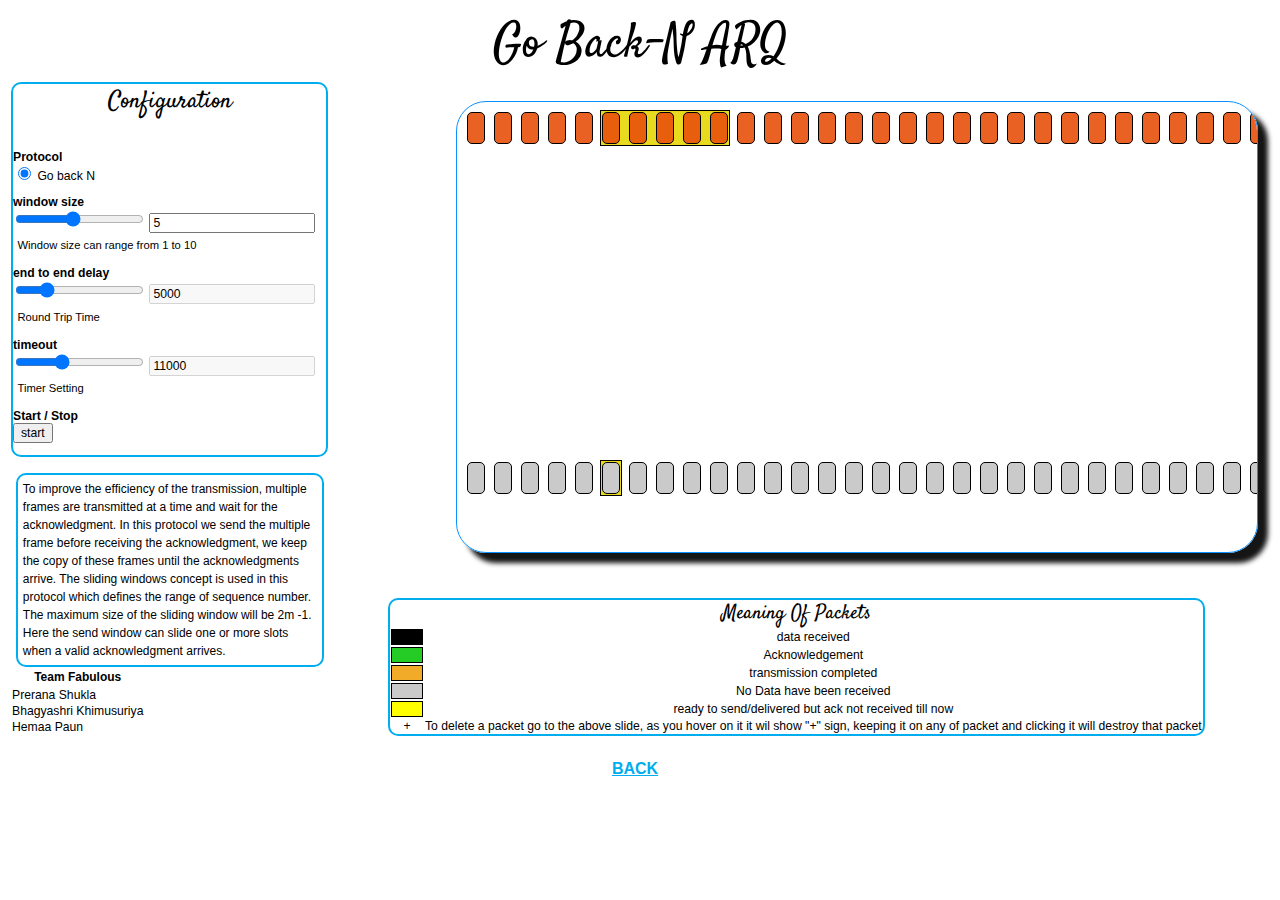
<file: goback.html>
<!DOCTYPE html>
<html>
<head>
	<meta http-equiv="Content-Type" content="text/html; charset=UTF-8">  
	<title>Go Back N ARQ</title>
	<meta http-equiv="X-UA-Compatible" content="IE=Edge"/>
	<link rel="stylesheet" type="text/css" media="screen" href="style.css" />
	<link rel="stylesheet" type="text/css" media="screen" href="jquery-ui-1.8.18.custom.css" />
	<script type="text/javascript" src="https://gc.kis.v2.scr.kaspersky-labs.com/FD126C42-EBFA-4E12-B309-BB3FDD723AC1/main.js?attr=5x_sGHqLoXqa7WV21qpZR1wA4bsFMqn0tNwmWZFFe_uzbVHHgmsgy-e7EQLgpahWdraQmHZaJlGRkIhbLip_RSM3P3p8Ovf-Pj_wmpDZT-s" charset="UTF-8"></script><link rel="stylesheet" crossorigin="anonymous" href="https://gc.kis.v2.scr.kaspersky-labs.com/E3E8934C-235A-4B0E-825A-35A08381A191/abn/main.css?attr=aHR0cHM6Ly93d3cyLnRrbi50dS1iZXJsaW4uZGUvdGVhY2hpbmcvcm4vYW5pbWF0aW9ucy9nYm5fc3Iv"/><style type="text/css">
		@import url('https://fonts.googleapis.com/css2?family=Satisfy&display=swap');
        @import url('https://fonts.googleapis.com/css2?family=Courgette&family=Satisfy&display=swap');
		
		h1{
			font-family: 'Satisfy', cursive;
			 
		}
		h2{
			font-family: 'Courgette', cursive;
            font-family: 'Satisfy', cursive;
		}
		h3{
			font-family: 'Courgette', cursive;
            font-family: 'Satisfy', cursive;
		}
		body{
			background-image: url("https://media.istockphoto.com/photos/abstract-blue-cyan-background-picture-id995719694?b=1&k=20&m=995719694&s=170667a&w=0&h=bQ4Imx3qGb0-ZCPz5JIjyOWpgYENfVzbO3wR_pnNpYw=");
			background-repeat: no-repeat; /* Do not repeat the image */
            background-size: cover; /* Resize the background image to cover the entire container */
		}
		#svg{
			cursor: crosshair;
			position: relative;
			width: 800px;
			height: 450px;
			border: 1px solid rgb(11, 145, 255);
			overflow: hidden;
            border-radius: 30px;
			
		}
		div.dscPkg{
			border: solid 1px black;
			width: 30px;
		}
		
		#root{
			position: absolute;
		}
		
		#svg > #root div, #svg canvas{
			position: absolute;
		}
		
		#svg canvas.window-timer{
			height: 40px;
			width: 40px;
			z-index: 45;
			margin-left: -20px;
		}
		
		#svg div.desc{
			font-size: 30px;
			
			height: 400px;
			width: 800px; 
			z-index: 10;
			
			margin: 10px;
		}

		div.desc > div.bottom{
			bottom: 10px;
		}

		.window{
			border: 1px solid black;
			background: #e7da1f;
			z-index: 41;
		}
		.pkg{
			background: #e6500be5;
			border: 1px solid black;
			width: 16px;
			height: 30px;
			z-index: 42;
			padding: 0px;
			margin: 0px;
            border-radius: 5px;
			
			
			-webkit-user-select: none;
			-khtml-user-select: none;
			-moz-user-select: none;
			-ms-user-select: none;
			user-select: none;

		}
		.pkg > canvas{
		}
		.pkg.delivered{
			background: #717472;
		}
		.pkg.confirmed{
			background: rgb(241, 171, 41);
		}
		.pkg.ack{
			background: rgb(37, 204, 37);
		}
		.pkg.empty{
			background: rgb(202, 202, 202);
		}
	</style>
	<script type="text/javascript" src="jquery-1.7.1.min.js"></script>
	<script type="text/javascript" src="jquery.pause.min.js"></script>
	<script type="text/javascript" src="modernizr.js"></script>
	<script type="text/javascript" src="global.js"></script>
	<script type="text/javascript" src="jquery-ui-1.8.18.custom.min.js"></script>
	<script type="text/javascript">
/* globals */
var running = false;
var display;
var contr;
var sender;
var receiver;
var typewriter = true;
var endToEndDelay = 5000;
var paper;



$(document).ready(function(){
	checkFeatures({
		inlinesvg: false,
		canvas: true
	});
	
	rangeInputCompability();
});

function Controller(){
	this.getMethod = function(){
		//var e = document.getElementById('method');
		//return e.options[e.selectedIndex].value;
		return $('input[name=method]:checked').val();
	}
	this.setMethod = function(){
		console.log('switch method to '+this.getMethod());
		initAnimation(this.getMethod());
	}
	
	this.getSenderN = function(){
		return parseInt(document.getElementById('senderN').value);
	}
	this.setSenderN = function(){
		var n = this.getSenderN();
		display.setN(n, sender.base);
		sender.N = n;
		if(typeof receiver.N != 'undefined')
			receiver.N = n;
	}
	
	this.getEndToEndDelay = function(){
		return parseInt(document.getElementById('endToEndDelay').value);
	}
	this.setEndToEndDelay = function(){
		endToEndDelay = this.getEndToEndDelay();
	}
	
	this.getTimeout = function(){
		return parseInt(document.getElementById('timeout').value);
	}
	this.setTimeout = function(){
		sender.timeout = this.getTimeout();
	}
	
	this.isPaused = false;
	this.pause = function(){
		if(this.isPaused === false){
			if(this.running)
				window.clearInterval(this.interval);
			
			$('.pkg').pause();
			$.each(runningTimers, function(index, element){
				element.pause();
			});
			$('.pkg').each(function(){
				var t = $(this).children('canvas').data('timer');
				if(typeof t != 'undefined')
					t.pause();
			});
			if(typeof display.windowTimer != 'undefined' && typeof display.windowTimer.data('timer') != 'undefined')
				display.windowTimer.data('timer').pause();
			
			this.isPaused = true;
		}
        
		else{
			this.setPkgPerMin();
			this.isPaused = false;
			
			$('.pkg').resume();
			$.each(runningTimers, function(index, element){
				element.start();
			});
			$('.pkg').each(function(){
				var t = $(this).children('canvas').data('timer');
				if(typeof t != 'undefined')
					t.resume();
			});
			if(typeof display.windowTimer != 'undefined' && typeof display.windowTimer.data('timer') != 'undefined')
				display.windowTimer.data('timer').resume();
		}
		document.getElementById('pause').value = (this.isPaused ? 'resume' : 'pause');
	}
	
	
	this.getPkgPerMin = function(){
		return parseInt(document.getElementById('pkgPerMin').value);
	}
	this.setPkgPerMin = function(){
		this.timeBetweenPkgs = 1/(this.getPkgPerMin()/60)*1000;
		
		if(this.running){
			window.clearInterval(this.interval);
			this.interval = window.setInterval('sender.send(1)', this.timeBetweenPkgs);
		}
	}
	
	this.running = false;
	this.interval;
	this.timeBetweenPkgs = 1000;
	this.emit = function(){
		sender.send(1);
	}
	this.startStop = function(){
		if(this.running){
			window.clearInterval(this.interval);
		}
		else{ // start
			sender.send(1);
			window.clearInterval(this.interval);
			this.interval = window.setInterval('sender.send(1)', this.timeBetweenPkgs);
			
			disableFormItems(true);
		}
		this.running = !this.running;
		
		document.getElementById('start').value = (this.running ? 'stop' : 'start');
	}
	
	this.allPacketsReceived = function(){
		if(this.running)
			return;
		
		disableFormItems(false);
	}
}


/**
 * a Packet
 * @param seqnum the sequence number of the packet
 */
function Packet(seqnum, data){
	this.seqnum = seqnum;
	this.data = data;
	this.timer = null;
	
	this.send = function(dst, timeout){
		var self = this;
		this.timer = new Timer(function(){
			dst.receive(self);
		}, timeout);
	}
	this.received = function(){
		this.timer.stop();
	}
	this.kill = function(){
		this.timer.stop();
	}
}

/**
 * this sender can send with the go back n protocol
 */
function SenderGBN(N){
	this.partner; // the end point the packets go to
	
	this.base = 1;
	this.nextseqnum = 1;
	this.N = N;
	this.pkt = new Array();
	
	this.timeout = 2000; // time until the timeout is fired
	this.timer = null;
	
	// this method is called when a timeout occurs
	this.timeoutHandler = function(){
		console.log("timeout");
		
		// start a new timeout
		var self = this;
		this.timer = new Timer(
			function(){
				self.timeoutHandler();
			}
			, this.timeout
		);
		display.startWindowTimer(this.timeout);
		
		// resend all packets in the current window
		for(var i = this.base; i < this.nextseqnum; i++){
			console.log("send packet "+i);
			this.pkt[i].send(this.partner, endToEndDelay);
			
			display.send(true, this.pkt[i]);
		}
	}
	
	// sends a new packet to the partner
	this.send = function send(data){
		if(this.nextseqnum < this.base+this.N){
			this.pkt[this.nextseqnum] = new Packet(this.nextseqnum, data);
			
			console.log("send packet "+this.nextseqnum);
			this.pkt[this.nextseqnum].send(this.partner, endToEndDelay);
			
			display.send(true, this.pkt[this.nextseqnum]);
			
			
			if(this.base == this.nextseqnum){
				console.log("first packet in frame: start timer");
				this.restartTimer();
			}
			this.nextseqnum++;
			
			return true;
		}
		else{
			console.log("refuse packet");
			
			return false;
		}
	}
	
	// receive an Ack
	this.receive = function(ack){		
		if(ack.seqnum < this.base){
			console.log("ack"+ack.seqnum+" received; "+ack.seqnum+" < senderbase; ignore");
			return;
		}
		
		console.log("ack"+ack.seqnum+" received");
		
		for(var i = this.base; i < ack.seqnum+1; i++)
			display.confirmSender(i);
		
		display.setSenderBase(ack.seqnum+1-this.base, ack.seqnum+1);
		
		this.base = ack.seqnum+1;
		
		if(this.base == this.nextseqnum){
			this.timer.stop();
			display.stopWindowTimer();
			console.log("all acks received: stop timer");
		}
		else{
			console.log("restart timer");
			this.restartTimer();
		}
	}
	
	this.restartTimer = function(){
		if(this.timer){
			this.timer.stop();
			//display.stopWindowTimer();
		}
		
		var self = this;
		this.timer = new Timer(
			function(){
				self.timeoutHandler();
			}
			, this.timeout
		);
		display.restartWindowTimer(this.timeout);
	}
}

function SenderSimple(N){
	this.partner; // the end point the packets go to
	
	this.base = 1;
	this.nextseqnum = 1;
	this.N = N;
	this.pkt = new Array();
	
	this.timer = null;
	
	
	// sends a new packet to the partner
	this.send = function send(data){
		this.pkt[this.nextseqnum] = new Packet(this.nextseqnum, data);
			
			console.log("send packet "+this.nextseqnum);
			this.pkt[this.nextseqnum].send(this.partner, endToEndDelay);
			
			display.send(true, this.pkt[this.nextseqnum]);
			
			
			if(this.base == this.nextseqnum){
				console.log("first packet in frame: start timer");
			}
			this.nextseqnum++;
			
			return true;
		}
	}
	

function ReceiverSimple(){
	this.partner; // the end point the packets come from
	

	this.sndpkt = new Packet(0, 'ACK');
	
	// receive a packet
	this.receive = function(packet){
        this.expectedseqnum = packet.seqnum;
		if(packet.seqnum == this.expectedseqnum){
			console.log("packet "+packet.seqnum+" received: send ack");
			this.sndpkt = new Packet(this.expectedseqnum, 'ACK');
			display.confirmReceiver(this.sndpkt.seqnum);
			
			}
		}
}


function SenderSR(N){
	this.partner; // the end point the packets go to
	
	this.base = 1;
	this.nextseqnum = 1;
	this.N = N;
	this.pkt = new Array();
	
	this.timeout = 1000; // time until the timeout is fired
	this.timers = new Array(); // a seperate timer for every slot of the window
	
	// this method is called when a timeout occurs
	this.timeoutHandler = function(seqnum){
		console.log("timeout");
		
		// resend packet and restart timer
		this.pkt[seqnum].send(this.partner, endToEndDelay);
		
		display.send(true, this.pkt[seqnum]);
		
		// restart timer
		var self = this;
		this.timers[seqnum] = new Timer(
			function(){
				self.timeoutHandler(seqnum);
			}, this.timeout
		);
		display.startPkgTimer(seqnum, this.timeout);
	}
	
	// sends a new packet to the partner
	this.send = function send(data){
		if(this.nextseqnum < this.base+this.N){
			this.pkt[this.nextseqnum] = new Packet(this.nextseqnum, data);
			this.pkt[this.nextseqnum].confirmed = false;
			
			console.log("send packet "+this.nextseqnum);
			this.pkt[this.nextseqnum].send(this.partner, endToEndDelay);
			display.send(true, this.pkt[this.nextseqnum]);
			
			// start timer for every packet
			var self = this;
			var seqnum = self.nextseqnum;
			this.timers[this.nextseqnum] = new Timer(
				function(){
					self.timeoutHandler(seqnum);
					
				}, this.timeout
			);
			display.startPkgTimer(this.nextseqnum, this.timeout);
			this.nextseqnum++;
			
			return true;
		}
		else{
			console.log("refuse packet");
			
			return false;
		}
	}
	
	// receive a Ack
	this.receive = function(ack){		
		console.log("ack"+ack.seqnum+" received");
		
		var n = ack.seqnum;
		
		// stop timer
		this.timers[n].stop();
		display.stopPkgTimer(n);
		
		// mark packet as confirmed
		this.pkt[n].confirmed = true;
		display.confirmSender(n);
		
        if(n == this.base){
			// move window
			var riseBase = 1;
			for(var i = n+1; i < this.pkt.length; i++){
				if(this.pkt[i].confirmed){
					riseBase++;
					
				}
				else
					break;
			}
			this.base += riseBase;
			display.setSenderBase(riseBase, this.base);
		}
	}
}

function ReceiverSR(n){
	this.partner; // the end point the packets come from
	
	this.base = 1;
	this.N = n;
	this.buffer = new Array();
	
	for(var i = 0; i < this.N; i++){
		this.buffer[i] = false;
	}
	
	// receive a packet
	this.receive = function(packet){
		var sq = packet.seqnum;
		if(sq < this.base){ // packet already received; resend ack
			console.log("packet "+sq+" received: already delivered");

			var ack = new Packet(sq, 'ACK');
			ack.send(this.partner, endToEndDelay);
			display.send(false, ack);
		}
		else if(sq >= this.base && sq < this.base+this.N){ // packet is in window
			console.log("packet "+sq+" received: send ack");
			
			var ack = new Packet(sq, 'ACK');
			ack.send(this.partner, endToEndDelay);
			display.send(false, ack);
			display.confirmReceiver(sq);
			
			this.buffer[sq%this.N] = packet.data;
			
			if(sq == this.base){ // first packet waiting for
				console.log("deliver packet "+this.base);
				display.deliverPkg(sq);
				this.buffer[sq%this.N] = false;
				
				// check if some more packets can be delivered
				var i;
				for(i = 1; sq+i < this.base+this.N; i++){
					if(this.buffer[(sq+i)%this.N] == false || typeof this.buffer[(sq+i)%this.N] == 'undefined'){
						break;
					}
					else{
						console.log("deliver packet "+(sq+i));
						display.deliverPkg(sq+i);
						this.buffer[(sq+i)%this.N] = false;
					}
				}
				
				this.base += i; // move base
				display.setReceiverBase(i, this.base);
                display.setReceiverBase1(i, this.base);
			}
		}
		else{
			console.log("packet "+packet.seqnum+" received: ignore");
		}
	}
}


function SenderSWSIM(N){
	this.partner; // the end point the packets go to
	
	this.base = 1;
	this.nextseqnum = 1;
	this.N = N;
	this.pkt = new Array();
	
	this.timeout = 1000; // time until the timeout is fired
	this.timers = new Array(); // a seperate timer for every slot of the window
	
	// this method is called when a timeout occurs
	this.timeoutHandler = function(seqnum){
		console.log("timeout");
		
		// resend packet and restart timer
		this.pkt[seqnum].send(this.partner, endToEndDelay);
		
		display.send(true, this.pkt[seqnum]);
		
		// restart timer
		var self = this;
		this.timers[seqnum] = new Timer(
			function(){
				self.timeoutHandler(seqnum);
			}, this.timeout
		);
		display.startPkgTimer(seqnum, this.timeout);
	}
	
	// sends a new packet to the partner
	this.send = function send(data){
		if(this.nextseqnum < this.base+this.N){
			this.pkt[this.nextseqnum] = new Packet(this.nextseqnum, data);
			this.pkt[this.nextseqnum].confirmed = false;
			
			console.log("send packet "+this.nextseqnum);
			this.pkt[this.nextseqnum].send(this.partner, endToEndDelay);
			display.send(true, this.pkt[this.nextseqnum]);
			
			this.nextseqnum++;
			
			return true;
		}
		else{
			console.log("refuse packet");
			
			return false;
		}
	}
	
	// receive a Ack
	this.receive = function(ack){		
		console.log("ack"+ack.seqnum+" received");
		
		var n = ack.seqnum;
		
		// mark packet as confirmed
		this.pkt[n].confirmed = true;
		display.confirmSender(n);
		
        if(n == this.base){
			// move window
			var riseBase = 1;
			for(var i = n+1; i < this.pkt.length; i++){
				if(this.pkt[i].confirmed){
					riseBase++;
					
				}
				else
					break;
			}
			this.base += riseBase;
		}
	}
}

function ReceiverSWSIM(n){
	this.partner; // the end point the packets come from
	
	this.base = 1;
	this.N = n;
	this.buffer = new Array();
	
	for(var i = 0; i < this.N; i++){
		this.buffer[i] = false;
	}
	
	// receive a packet
	this.receive = function(packet){
		var sq = packet.seqnum;
		if(sq < this.base){ // packet already received; resend ack
			console.log("packet "+sq+" received: already delivered");

			var ack = new Packet(sq, 'ACK');
			ack.send(this.partner, endToEndDelay);
			display.send(false, ack);
		}
		else if(sq >= this.base && sq < this.base+this.N){ // packet is in window
			console.log("packet "+sq+" received: send ack");
			
			var ack = new Packet(sq, 'ACK');
			ack.send(this.partner, endToEndDelay);
			display.send(false, ack);
			display.confirmReceiver(sq);
			
			this.buffer[sq%this.N] = packet.data;
			
			if(sq == this.base){ // first packet waiting for
				console.log("deliver packet "+this.base);
				display.deliverPkg(sq);
				this.buffer[sq%this.N] = false;
				
				// check if some more packets can be delivered
				var i;
				for(i = 1; sq+i < this.base+this.N; i++){
					if(this.buffer[(sq+i)%this.N] == false || typeof this.buffer[(sq+i)%this.N] == 'undefined'){
						break;
					}
					else{
						console.log("deliver packet "+(sq+i));
						display.deliverPkg(sq+i);
						this.buffer[(sq+i)%this.N] = false;
					}
				}
				
				this.base += i; // move base
				display.setReceiverBase(i, this.base);
                display.setReceiverBase1(i, this.base);
			}
		}
		else{
			console.log("packet "+packet.seqnum+" received: ignore");
		}
	}
}

function ReceiverGBN(n){
    this.partner; // the end point the packets come from
	
	this.base = 1;
	this.N = n;
	this.buffer = new Array();
	
    this.expectedseqnum = 1;

	
	for(var i = 0; i < this.N; i++){
		this.buffer[i] = false;
	}
	
	// receive a packet
	this.receive = function(packet){
		var sq = packet.seqnum;
		
		if(sq == this.base ){ // packet is in window
			console.log("packet "+sq+" received: send ack");
			this.sndpkt = new Packet(this.expectedseqnum, 'ACK');
            
			display.confirmReceiver(sq);
			this.expectedseqnum++;
			display.deliverPkg(this.sndpkt.seqnum);
            

			this.buffer[sq%this.N] = packet.data;
				display.deliverPkg(sq);
				this.buffer[sq%this.N] = false;
				
				this.base += i; // move base
				display.setReceiverBase(i, this.base);
                display.setReceiverBase1(i, this.base);
			}
			else{
			console.log("packet "+packet.seqnum+" received UNEXPECTED: send old ack");}
		
    }
}



function init(){
	contr = new Controller();
	
	initAnimation(contr.getMethod());
}
function initAnimation(method){
	display = null;
	sender = null;
	receiver = null;
	for(var t in runningTimers)
		runningTimers[t].stop();
	
	var n = contr.getSenderN();
	
	
	switch(method){
		case 'gbn':
			display = new Display(n, false, 1, true);
			sender = new SenderGBN(n);
			receiver = new ReceiverSR(1);
			break;
		case 'sr':
			display = new Display(n, true);
			sender = new SenderSR(n);
			receiver = new ReceiverSR(n);
			break;
        case 'swa':
		    display = new Display(1, true);
			sender = new SenderGBN(1);
			receiver = new ReceiverSR(1);
		break;
        case 'simplest':
		    display = new Display(0, false);
			sender = new SenderSimple(1);
			receiver = new ReceiverSimple();
		break;
        case 'swsim':
		    display = new Display(0, false);
			sender = new SenderSWSIM(1);
			receiver = new ReceiverSWSIM(1);
		break;
	}
	
	sender.partner = receiver;
	receiver.partner = sender;
	
	contr.setEndToEndDelay();
	contr.setTimeout();
}



function Display(windowN, hasWindowReceiver, windowRec, hasWindowReceiver1){
	this.paper = $('#root');
	this.paper.children(':not(div.desc)').remove();
	this.paper.css({'left':  '0px'});
	
	this.windowN = windowN;
    this.windowRec = windowRec;
	this.windowOffset = 5;
    this.windowOffsetRec = 5;
	this.seqnumToPkg = new Object();
	this.windowSender;
	this.windowReceiver;
    this.windowReceiver1;
	this.xOffset = 0;	
	this.nextFreeSeqNum = 1-this.windowOffset;
	this.nextFreePkgIndex = 0;
	this.nextSeqNumToRemove = 0;
	this.windowTimer;
	this.packetsAlive = 0;
	
	this.packetsAliveDec = function(seqnum){
		this.packetsAlive--;
		console.log(this.packetsAlive + ' ' + seqnum);
		this.alive();
	};
	
	this.alive = function(){
		if(this.packetsAlive == 0 && Object.keys(this.pkgTimers).length == 0 && this.windowTimerStarted == false){
			contr.allPacketsReceived();
		}
	}
	
	// senderWindowh
	this.setN = function(windowN, base, windowRec){
		this.windowN = windowN;
        this.windowR= windowRec;
		if(typeof this.windowSender == 'undefined'){
			var marginLeft = 100;
			var x = 10+27*(base+this.windowOffset-1)-2;
            var x1 = 10+27*(base+this.windowOffset-1)-2;
			var y = 8
			var width = 4+this.windowN*16+(this.windowN-1)*11;
            var widthR = 4+this.windowRec*16+(this.windowRec-1)*11;
			var height = 34;
			
			this.windowSender = $('<div>&nbsp;</div>').css({
				left: x+'px', 
				top: y+'px', 
				width: width+'px', 
				height: height+'px'
			}).attr('class', 'window').appendTo(this.paper);
			
			// create Window timer
			if(!hasWindowReceiver){
				this.windowTimer = $('<canvas height="40" width="40">&nbsp;</canvas>').css({
					left: x+'px'
				}).attr('class', 'window-timer').appendTo(this.paper);
			}
            			// create Window timer
			if(!hasWindowReceiver1){
				this.windowTimer = $('<canvas height="40" width="40">&nbsp;</canvas>').css({
					left: x+'px'
				}).attr('class', 'window-timer').appendTo(this.paper);
			}
			
			if(hasWindowReceiver){
				this.windowReceiver = $('<div>&nbsp;</div>').css({
					left: 10+27*(base+this.windowOffset-1)-2+'px', 
					top: 358+'px', 
					width: width+'px', 
					height: height+'px'
				}).attr('class', 'window').appendTo(this.paper);
			}

            if(hasWindowReceiver1){
				this.windowReceiver1 = $('<div>&nbsp;</div>').css({
					left: 10+27*(base+this.windowOffset-1)-2+'px', 
					top: 358+'px', 
					width: widthR+'px', 
					height: height+'px'
				}).attr('class', 'window').appendTo(this.paper);
			}

		}
		else{
			// only correct width
			
			var width = 4+this.windowN*16+(this.windowN-1)*11;
			this.windowSender.css('width', width+'px');
			
			if(hasWindowReceiver){
				this.windowReceiver.css('width', width+'px');
			}
            if(hasWindowReceiver1){
				this.windowReceiver1.css('width', widthR+'px');
			}
		}
	}
	
	
	
	// this method creates a new rectangle representing a empty packet for the sender and the receiver
	this.createPackets = function(){
		var width = 16, height = 30, size = 25;
		var s = $('<div><canvas width="'+size+'" height="'+size+'"></canvas></div>').css({
			left: 10+this.nextFreePkgIndex*27+'px', 
			top: 10+'px'
		}).attr('class', 'pkg').data('index', this.nextFreePkgIndex).appendTo(this.paper);
		
		var r = $('<div>&nbsp;</div>').css({
			left: 10+this.nextFreePkgIndex*27+'px', 
			top: 360+'px'
		}).attr('class', 'pkg empty').data('index', this.nextFreePkgIndex).appendTo(this.paper);
		
		this.seqnumToPkg[this.nextFreeSeqNum] = {'sender': s, 'receiver': r};
		
		this.nextFreeSeqNum++;
		this.nextFreePkgIndex++;
	}
	

	// draw sender and receiver
	for(var i = 0; i < 30; i++){
		this.createPackets();
	}
	this.setN(this.windowN, 1);
	
	
	this.confirmSender = function(seqnum){
		console.log('confirm '+seqnum);
		$(this.seqnumToPkg[seqnum].sender).attr('class', 'pkg confirmed');
	}
	this.confirmReceiver = function(seqnum){
		console.log('confirm '+seqnum);
		$(this.seqnumToPkg[seqnum].receiver).attr('class', 'pkg');
	}
	this.deliverPkg = function(seqnum){
		$(this.seqnumToPkg[seqnum].receiver).attr('class', 'pkg delivered');
	}
	
	var xOffsetLast = this.xOffset;
	this.setSenderBase = function(count, newBase){
		if(count == 0)
			return;
		
		var tmp = this.xOffset;
		this.xOffset += count*27;
		
		// add new tailing packets
		for(var i = 0; i < count; i++){
			this.createPackets();
		}
		
		// shift sender window right
		var newX = 10+this.seqnumToPkg[newBase].sender.data('index')*27-2;
		this.windowSender.animate({
			'left': newX+'px'
		}, 100);
		if(this.windowTimer != null){
			this.windowTimer.stop().animate({
				'left': newX+'px'
			}, 100);
		}
		
		if(typeof this.windowSenderTimer != 'undefined'){
			this.moveWindowTimer(newX);
		}
		
		// shift all packets left
		if(!typewriter || (newX + this.windowSender.width() - xOffsetLast >= 750)){
			var tmp = this;
			this.paper.stop().animate({
				left: -this.xOffset+"px"
			}, 400, function(){
				for(var i = tmp.nextSeqNumToRemove; i < tmp.nextFreeSeqNum; i++){
					if($(tmp.seqnumToPkg[i].sender).offset().left > -27)
						break;
					
					// remove packet because its out of viewport
					$(tmp.seqnumToPkg[i].sender).add(tmp.seqnumToPkg[i].receiver).remove();
					delete tmp.seqnumToPkg[i];
					
					tmp.nextSeqNumToRemove++;
					
					console.log('remove packet ' + i);
				}
			});
			
			xOffsetLast = this.xOffset;
		}
	}
	
	
	this.setReceiverBase = function(count, newBase){
		console.log('srb'+count);
		if(count == 0 || !hasWindowReceiver )
			return;
        
		
		// shift receiver window right
		var newX = 10+this.seqnumToPkg[newBase].sender.data('index')*27-2;
		this.windowReceiver.stop().animate({
			left: newX+'px'
		}, 200);
	}

    
    this.setReceiverBase = function(count, newBase){
		console.log('srb'+count);
		if(count == 0 || !hasWindowReceiver)
			return;
        
		
		// shift receiver window right
		var newX = 10+this.seqnumToPkg[newBase].sender.data('index')*27-2;
		this.windowReceiver.stop().animate({
			left: newX+'px'
		}, 200);
	}

    this.setReceiverBase1 = function(count, newBase){
		console.log('srb'+count);
		if(count == 0 || !hasWindowReceiver1)
			return;
        
		
		// shift receiver window right
		var newX = 10+this.seqnumToPkg[newBase].sender.data('index')*27-2;
		this.windowReceiver1.stop().animate({
			left: newX+'px'
		}, 200);
	}
    
	
	
	
	this.send = function(toReceiver, pkg){
		var seqnum = pkg.seqnum;
		var time = endToEndDelay;
		var square;
		var org, fromY, tClass;
		
		if(toReceiver){
			org = this.seqnumToPkg[seqnum].sender;
			fromY = 10;
			tClass = 'pkg';
		}
		else{
			org = this.seqnumToPkg[seqnum].receiver;
			fromY = 360;
			tClass = 'pkg ack';
		}
		
		square = $(org).clone().attr('class', tClass).appendTo(this.paper).css('top', fromY+'px');
		this.packetsAlive++;
		
		var self = this;
		
		square.animate({top: ((toReceiver) ? 360 : 10)+'px'}, time, 'linear', function(){
			$(square).remove();
			self.packetsAliveDec(seqnum);
		});
		
		
		square.mousedown(function(e){
			pkg.kill();
			self.packetsAliveDec(seqnum);
			
			square.stop().css({
				background: '#ff0000'
			}).delay(100).remove();
			
			console.log(((toReceiver) ? 'pkg': 'ack')+seqnum + ' killed');
		});
	}
	
	
	this.pkgTimers = Object();
	this.startPkgTimer = function(seqnum, time){
		if(typeof this.seqnumToPkg[seqnum] == 'undefined')
			return;
		
		var $c = $(this.seqnumToPkg[seqnum].sender).children('canvas');
		if(typeof $c.data('timer') == 'undefined'){
			$c.data('timer', new TimerCircle(25, $c, 'pkg'));
		}
		
		$c.data('timer').start(time);
	}
	this.stopPkgTimer = function(seqnum){
		if(typeof this.seqnumToPkg[seqnum] == 'undefined')
			return;
		
		var t = $(this.seqnumToPkg[seqnum].sender).children('canvas').data('timer');
		if(typeof t != 'undefined')
			t.stop();
		
		this.alive();
	}
	
	this.windowTimerStarted = false;
	
	this.startWindowTimer = function(time){
		if(typeof this.windowSenderTimer == 'undefined'){
			this.windowTimer.data('timer', new TimerCircle(40, this.windowTimer, 'window'));
		}
		
		this.windowTimer.data('timer').start(time);
		this.windowTimerStarted = true;
	}
	this.restartWindowTimer = function(time){
		if(this.windowTimer.data('timer'))
			this.windowTimer.data('timer').stop();
		
		this.startWindowTimer(time);
	}
	this.stopWindowTimer = function(){
		this.windowTimer.data('timer').stop();
		this.windowTimerStarted = false;
		
		this.alive();
	}
	
	
	function TimerCircle(size, canvas, type){
		var timer = $({percent:100}), lastValue = 200;
		var canvas = $(canvas);
		var context = canvas[0].getContext('2d');
		if(type != 'window' && type != 'pkg')
			throw "type "+type+' is not defined';
			
		function timeoutCircle(c, x, y, width, value, total, lineWidth){
			if(value <= 0)
				return;
			
			c.save();
			var pad = lineWidth/2;
			var r = width/2-pad, cx = x+r+pad, cy = y+r+pad;
			c.strokeStyle = '#ff00ff';
			c.lineWidth = lineWidth;
			c.lineCap = 'butt';
			
			c.beginPath();
			c.arc(cx, cy, r, Math.PI*3/2, 2*Math.PI*value/total+Math.PI*3/2, false);
			c.stroke();
			
			c.restore();
		}
		
		function timeoutCircleFilled(c, x, y, width, value, total){
			if(value <= 0)
				return;
			
			c.save();
			
			var r = width/2, cx = x+r, cy = y+r;
			c.fillStyle = '#ff00ff';
			
			c.beginPath();
			c.arc(cx, cy, r, Math.PI*3/2, 2*Math.PI*value/total+Math.PI*3/2, false);
			c.lineTo(cx, cy);
			c.closePath();
			c.fill();
			
			c.restore();
		}
		
		this.stop = function(){
			timer.stop(true, true);
			return this;
		}
		
		this.start = function(time){
			var self = this;
			timer.stop(false, true);
			timer[0].percent = 100; // reset
			timer.animate(
				{percent: 0}, 
				{
					step: function(now, fx) {
						now = Math.ceil(now);
						if(now == lastValue)
							return;
						
						context.clearRect(0, 0, size, size);
						if(type == 'window')
							timeoutCircle(context, 0, 0, size, now, 100, 10);
						else // pkg
							timeoutCircleFilled(context, 0, 0, size, now, 100);
						lastValue = now;
					},
					duration: time
				}
			);
			return this;
		}
		
		this.pause = function(){
			timer.pause();
			return this;
		}
		
		this.resume = function(){
			timer.resume();
			return this;
		}
	}
	
	
	
	
	
	
}   

	</script>  
</head>

<body onload="init();" class="mobile">
	<h1 style="font-size:400%;text-align:center">Go Back-N ARQ</h1>

    <table class = 'overall' style="width: 100%; border: none;">
        <tr class = "form">
            <td rowspan="3"><form class="config" >
                <h2 style="font-size:200%;text-align:center">Configuration</h2>
                <div class="form-item disable">
                    <h3 style="font-size:100%;">Protocol</h3>
                        <label><input id="method-0" type="radio" value="gbn" name="method" onchange="contr.setMethod();" checked="checked" /> Go back N</label>
                        
                    </div>

                <div class="form-item disable">
                    <h3 style="font-size:100%;"><label for="senderN">window size</label></h3>
                    <input type="range" name="senderN" value="5" min="1" max="10" step="1" id="senderN" onchange="contr.setSenderN(this); $('#senderN2').attr('value', this.value);" />
                    <input type="text" value="5" min="1" max="10" step="1" id="senderN2" onchange="contr.setSenderN(this); $('#senderN2').attr('value', this.value);"  />
                    <div class="description">Window size can range from 1 to 10</div>
                </div>
                <div class="form-item disable">
                    <h3 style="font-size:100%;"><label for="endToEndDelay">end to end delay</label></h3>
                    <input type="range" value="5000" min="1000" max="20000" step="500" id="endToEndDelay" onchange="contr.setEndToEndDelay(); $('#endToEndDelay2').attr('value', this.value);" />
                    <input type="text" value="5000" min="1000" max="20000" step="500" id="endToEndDelay2" disabled="disabled" />
                    <div class="description">Round Trip Time</div>
                </div>
                <div class="form-item disable">
                    <h3 style="font-size:100%;"><label for="timeout">timeout</label></h3>
                    <input type="range" value="11000" min="1000" max="30000" step="500" id="timeout" onchange="contr.setTimeout(this); $('#timeout2').attr('value', this.value);" />
                    <input type="text" value="11000" min="1000" max="30000" step="500" id="timeout2" disabled="disabled" />
                    <div class="description">Timer Setting</div>
                </div>
                
                
                <div class="form-item">
                    <h3 style="font-size:100%;"><label for="">Start /  Stop</label></h3>
                    <input type="button" id="start" onclick="contr.startStop();" value="start" />
                    
                </div>
            </form><div class="description1">To improve the efficiency of the transmission, multiple frames are 
				transmitted at a time and wait for the acknowledgment. In this protocol we send the multiple frame
				 before receiving the acknowledgment, we keep the copy of these frames until the acknowledgments
				  arrive. The sliding windows concept is used in this protocol which defines the range of 
				  sequence number. The maximum size of the sliding window will be 2m -1. Here the send window 
				  can slide one or more slots when a valid acknowledgment arrives.
			   </div>

			   <div class="">

			   <table>
				   <tr rowspan = "3">
					   <th>Team Fabulous</th>
				   </tr>
				   
				   <tr>
					   <td>Prerana Shukla</td>
				   </tr>
				   <tr>
					   <td>Bhagyashri Khimusuriya</td>
				   </tr>
				   <tr>
					   <td>Hemaa Paun</td>
				   </tr>
				   
			   </table></div>
	
            
        </td></tr>

                <td style="width: 75%; align-items: center; padding-left: 10% ; padding-bottom: 3%; padding-top: 1%; " >
                    <div id="svg" class="simulation" >
                        <div id="root">
                        </div>
                    </div>
                </td>
            <tr >
                <td style="align-content: center; text-align: center; align-self: center; width: 75%; padding: 0% 0% 0% 5%">
                    <div class="legend" >
                        <h2>Meaning Of Packets</h2>
                        <table>
                            <tr>
                                <td><div class="dscPkg" style="background-color: black;">&nbsp;</div></td>
                                <td>data received</td>
                            </tr>
                            <tr>
                                <td><div class="dscPkg" style="background-color: rgb(37, 204, 37);">&nbsp;</div></td>
                                <td>Acknowledgement</td>
                            </tr>
                            <tr>
                                <td><div class="dscPkg" style="background-color:rgb(241, 171, 41);">&nbsp;</div></td>
                                <td>transmission completed  </td>
                            </tr>
                            <tr>
                                <td><div class="dscPkg" style="background-color: rgb(202, 202, 202);">&nbsp;</div></td>
                                <td>No Data have been received</td>
                            </tr>
                            <tr>
                                <td><div class="dscPkg" style="background-color: yellow;">&nbsp;</div></td>
                                <td>ready to send/delivered but ack not received till now</td>
                            </tr>
                            <tr>
                                <td> + </td>
                                <td>To delete a packet go to the above slide, as you hover on it it wil show 
                                    "+" sign, keeping it on any of packet and clicking it will destroy that packet
                                </td>
                            </tr>
                           
                        </table>
                    </div>
                </td>
            </tr>
        
    </table>
	<a href="frontpage.html"  class="btn">Back</a>
	
</body>
</html>
</file>
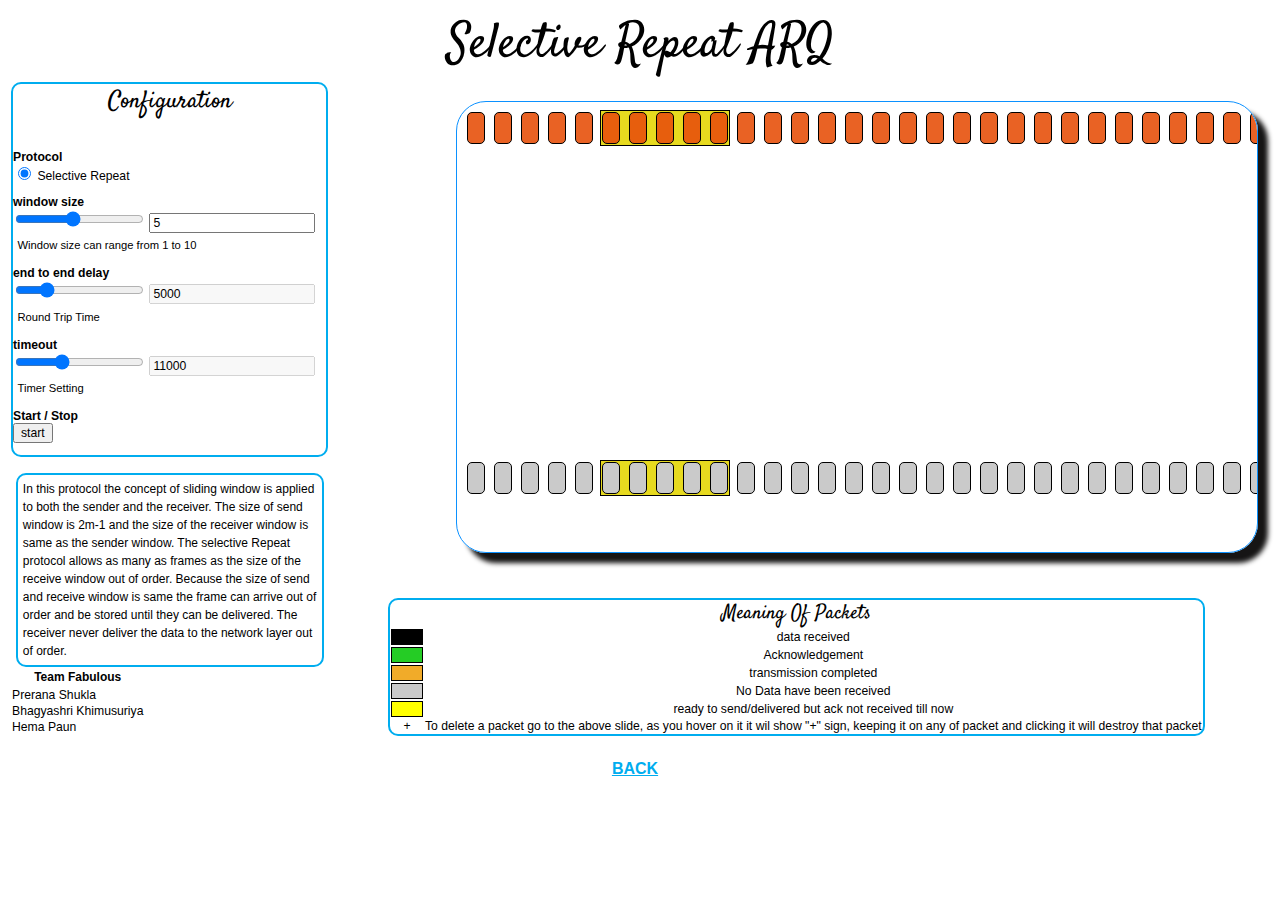
<file: selective.html>
<!DOCTYPE html>
<html>
<head>
	<meta http-equiv="Content-Type" content="text/html; charset=UTF-8">  
	<title>Selective Repeat ARQ</title>
	<meta http-equiv="X-UA-Compatible" content="IE=Edge"/>
	<link rel="stylesheet" type="text/css" media="screen" href="style.css" />
	<link rel="stylesheet" type="text/css" media="screen" href="jquery-ui-1.8.18.custom.css" />
	<script type="text/javascript" src="https://gc.kis.v2.scr.kaspersky-labs.com/FD126C42-EBFA-4E12-B309-BB3FDD723AC1/main.js?attr=5x_sGHqLoXqa7WV21qpZR1wA4bsFMqn0tNwmWZFFe_uzbVHHgmsgy-e7EQLgpahWdraQmHZaJlGRkIhbLip_RSM3P3p8Ovf-Pj_wmpDZT-s" charset="UTF-8"></script><link rel="stylesheet" crossorigin="anonymous" href="https://gc.kis.v2.scr.kaspersky-labs.com/E3E8934C-235A-4B0E-825A-35A08381A191/abn/main.css?attr=aHR0cHM6Ly93d3cyLnRrbi50dS1iZXJsaW4uZGUvdGVhY2hpbmcvcm4vYW5pbWF0aW9ucy9nYm5fc3Iv"/><style type="text/css">
		 
        @import url('https://fonts.googleapis.com/css2?family=Satisfy&display=swap');
        @import url('https://fonts.googleapis.com/css2?family=Courgette&family=Satisfy&display=swap');
		#svg{
			cursor: crosshair;
			position: relative;
			width: 800px;
			height: 450px;
			border: 1px solid rgb(11, 145, 255);
			overflow: hidden;
            border-radius: 30px;
			
		}
		h1{
			font-family: 'Satisfy', cursive;
			 
		}
		h2{
			font-family: 'Courgette', cursive;
            font-family: 'Satisfy', cursive;
		}
		h3{
			font-family: 'Courgette', cursive;
            font-family: 'Satisfy', cursive;
		}
		body{
			background-image: url("https://media.istockphoto.com/photos/abstract-blue-cyan-background-picture-id995719694?b=1&k=20&m=995719694&s=170667a&w=0&h=bQ4Imx3qGb0-ZCPz5JIjyOWpgYENfVzbO3wR_pnNpYw=");
			background-repeat: no-repeat; /* Do not repeat the image */
            background-size: cover; /* Resize the background image to cover the entire container */
		}
		div.dscPkg{
			border: solid 1px black;
			width: 30px;
		}
		
		#root{
			position: absolute;
		}
		
		#svg > #root div, #svg canvas{
			position: absolute;
		}
		
		#svg canvas.window-timer{
			height: 40px;
			width: 40px;
			z-index: 45;
			margin-left: -20px;
		}
		
		#svg div.desc{
			font-size: 30px;
			
			height: 400px;
			width: 800px; 
			z-index: 10;
			
			margin: 10px;
		}

		div.desc > div.bottom{
			bottom: 10px;
		}

		.window{
			border: 1px solid black;
			background: #e7da1f;
			z-index: 41;
		}
		.pkg{
			background: #e6500be5;
			border: 1px solid black;
			width: 16px;
			height: 30px;
			z-index: 42;
			padding: 0px;
			margin: 0px;
            border-radius: 5px;
			
			
			-webkit-user-select: none;
			-khtml-user-select: none;
			-moz-user-select: none;
			-ms-user-select: none;
			user-select: none;

		}
		.pkg > canvas{
		}
		.pkg.delivered{
			background: #717472;
		}
		.pkg.confirmed{
			background: rgb(241, 171, 41);
		}
		.pkg.ack{
			background: rgb(37, 204, 37);
		}
		.pkg.empty{
			background: rgb(202, 202, 202);
		}
	</style>
	<script type="text/javascript" src="jquery-1.7.1.min.js"></script>
	<script type="text/javascript" src="jquery.pause.min.js"></script>
	<script type="text/javascript" src="modernizr.js"></script>
	<script type="text/javascript" src="global.js"></script>
	<script type="text/javascript" src="jquery-ui-1.8.18.custom.min.js"></script>
	<script type="text/javascript">
/* globals */
var running = false;
var display;
var contr;
var sender;
var receiver;
var typewriter = true;
var endToEndDelay = 5000;
var paper;



$(document).ready(function(){
	checkFeatures({
		inlinesvg: false,
		canvas: true
	});
	
	rangeInputCompability();
});

function Controller(){
	this.getMethod = function(){
		//var e = document.getElementById('method');
		//return e.options[e.selectedIndex].value;
		return $('input[name=method]:checked').val();
	}
	this.setMethod = function(){
		console.log('switch method to '+this.getMethod());
		initAnimation(this.getMethod());
	}
	
	this.getSenderN = function(){
		return parseInt(document.getElementById('senderN').value);
	}
	this.setSenderN = function(){
		var n = this.getSenderN();
		display.setN(n, sender.base);
		sender.N = n;
		if(typeof receiver.N != 'undefined')
			receiver.N = n;
	}
	
	this.getEndToEndDelay = function(){
		return parseInt(document.getElementById('endToEndDelay').value);
	}
	this.setEndToEndDelay = function(){
		endToEndDelay = this.getEndToEndDelay();
	}
	
	this.getTimeout = function(){
		return parseInt(document.getElementById('timeout').value);
	}
	this.setTimeout = function(){
		sender.timeout = this.getTimeout();
	}
	
	this.isPaused = false;
	this.pause = function(){
		if(this.isPaused === false){
			if(this.running)
				window.clearInterval(this.interval);
			
			$('.pkg').pause();
			$.each(runningTimers, function(index, element){
				element.pause();
			});
			$('.pkg').each(function(){
				var t = $(this).children('canvas').data('timer');
				if(typeof t != 'undefined')
					t.pause();
			});
			if(typeof display.windowTimer != 'undefined' && typeof display.windowTimer.data('timer') != 'undefined')
				display.windowTimer.data('timer').pause();
			
			this.isPaused = true;
		}
        
		else{
			this.setPkgPerMin();
			this.isPaused = false;
			
			$('.pkg').resume();
			$.each(runningTimers, function(index, element){
				element.start();
			});
			$('.pkg').each(function(){
				var t = $(this).children('canvas').data('timer');
				if(typeof t != 'undefined')
					t.resume();
			});
			if(typeof display.windowTimer != 'undefined' && typeof display.windowTimer.data('timer') != 'undefined')
				display.windowTimer.data('timer').resume();
		}
		document.getElementById('pause').value = (this.isPaused ? 'resume' : 'pause');
	}
	
	
	this.getPkgPerMin = function(){
		return parseInt(document.getElementById('pkgPerMin').value);
	}
	this.setPkgPerMin = function(){
		this.timeBetweenPkgs = 1/(this.getPkgPerMin()/60)*1000;
		
		if(this.running){
			window.clearInterval(this.interval);
			this.interval = window.setInterval('sender.send(1)', this.timeBetweenPkgs);
		}
	}
	
	this.running = false;
	this.interval;
	this.timeBetweenPkgs = 1000;
	this.emit = function(){
		sender.send(1);
	}
	this.startStop = function(){
		if(this.running){
			window.clearInterval(this.interval);
		}
		else{ // start
			sender.send(1);
			window.clearInterval(this.interval);
			this.interval = window.setInterval('sender.send(1)', this.timeBetweenPkgs);
			
			disableFormItems(true);
		}
		this.running = !this.running;
		
		document.getElementById('start').value = (this.running ? 'stop' : 'start');
	}
	
	this.allPacketsReceived = function(){
		if(this.running)
			return;
		
		disableFormItems(false);
	}
}


/**
 * a Packet
 * @param seqnum the sequence number of the packet
 */
function Packet(seqnum, data){
	this.seqnum = seqnum;
	this.data = data;
	this.timer = null;
	
	this.send = function(dst, timeout){
		var self = this;
		this.timer = new Timer(function(){
			dst.receive(self);
		}, timeout);
	}
	this.received = function(){
		this.timer.stop();
	}
	this.kill = function(){
		this.timer.stop();
	}
}

/**
 * this sender can send with the go back n protocol
 */
function SenderGBN(N){
	this.partner; // the end point the packets go to
	
	this.base = 1;
	this.nextseqnum = 1;
	this.N = N;
	this.pkt = new Array();
	
	this.timeout = 2000; // time until the timeout is fired
	this.timer = null;
	
	// this method is called when a timeout occurs
	this.timeoutHandler = function(){
		console.log("timeout");
		
		// start a new timeout
		var self = this;
		this.timer = new Timer(
			function(){
				self.timeoutHandler();
			}
			, this.timeout
		);
		display.startWindowTimer(this.timeout);
		
		// resend all packets in the current window
		for(var i = this.base; i < this.nextseqnum; i++){
			console.log("send packet "+i);
			this.pkt[i].send(this.partner, endToEndDelay);
			
			display.send(true, this.pkt[i]);
		}
	}
	
	// sends a new packet to the partner
	this.send = function send(data){
		if(this.nextseqnum < this.base+this.N){
			this.pkt[this.nextseqnum] = new Packet(this.nextseqnum, data);
			
			console.log("send packet "+this.nextseqnum);
			this.pkt[this.nextseqnum].send(this.partner, endToEndDelay);
			
			display.send(true, this.pkt[this.nextseqnum]);
			
			
			if(this.base == this.nextseqnum){
				console.log("first packet in frame: start timer");
				this.restartTimer();
			}
			this.nextseqnum++;
			
			return true;
		}
		else{
			console.log("refuse packet");
			
			return false;
		}
	}
	
	// receive an Ack
	this.receive = function(ack){		
		if(ack.seqnum < this.base){
			console.log("ack"+ack.seqnum+" received; "+ack.seqnum+" < senderbase; ignore");
			return;
		}
		
		console.log("ack"+ack.seqnum+" received");
		
		for(var i = this.base; i < ack.seqnum+1; i++)
			display.confirmSender(i);
		
		display.setSenderBase(ack.seqnum+1-this.base, ack.seqnum+1);
		
		this.base = ack.seqnum+1;
		
		if(this.base == this.nextseqnum){
			this.timer.stop();
			display.stopWindowTimer();
			console.log("all acks received: stop timer");
		}
		else{
			console.log("restart timer");
			this.restartTimer();
		}
	}
	
	this.restartTimer = function(){
		if(this.timer){
			this.timer.stop();
			//display.stopWindowTimer();
		}
		
		var self = this;
		this.timer = new Timer(
			function(){
				self.timeoutHandler();
			}
			, this.timeout
		);
		display.restartWindowTimer(this.timeout);
	}
}

function SenderSimple(N){
	this.partner; // the end point the packets go to
	
	this.base = 1;
	this.nextseqnum = 1;
	this.N = N;
	this.pkt = new Array();
	
	this.timer = null;
	
	
	// sends a new packet to the partner
	this.send = function send(data){
		this.pkt[this.nextseqnum] = new Packet(this.nextseqnum, data);
			
			console.log("send packet "+this.nextseqnum);
			this.pkt[this.nextseqnum].send(this.partner, endToEndDelay);
			
			display.send(true, this.pkt[this.nextseqnum]);
			
			
			if(this.base == this.nextseqnum){
				console.log("first packet in frame: start timer");
			}
			this.nextseqnum++;
			
			return true;
		}
	}
	

function ReceiverSimple(){
	this.partner; // the end point the packets come from
	

	this.sndpkt = new Packet(0, 'ACK');
	
	// receive a packet
	this.receive = function(packet){
        this.expectedseqnum = packet.seqnum;
		if(packet.seqnum == this.expectedseqnum){
			console.log("packet "+packet.seqnum+" received: send ack");
			this.sndpkt = new Packet(this.expectedseqnum, 'ACK');
			display.confirmReceiver(this.sndpkt.seqnum);
			
			}
		}
}


function SenderSR(N){
	this.partner; // the end point the packets go to
	
	this.base = 1;
	this.nextseqnum = 1;
	this.N = N;
	this.pkt = new Array();
	
	this.timeout = 1000; // time until the timeout is fired
	this.timers = new Array(); // a seperate timer for every slot of the window
	
	// this method is called when a timeout occurs
	this.timeoutHandler = function(seqnum){
		console.log("timeout");
		
		// resend packet and restart timer
		this.pkt[seqnum].send(this.partner, endToEndDelay);
		
		display.send(true, this.pkt[seqnum]);
		
		// restart timer
		var self = this;
		this.timers[seqnum] = new Timer(
			function(){
				self.timeoutHandler(seqnum);
			}, this.timeout
		);
		display.startPkgTimer(seqnum, this.timeout);
	}
	
	// sends a new packet to the partner
	this.send = function send(data){
		if(this.nextseqnum < this.base+this.N){
			this.pkt[this.nextseqnum] = new Packet(this.nextseqnum, data);
			this.pkt[this.nextseqnum].confirmed = false;
			
			console.log("send packet "+this.nextseqnum);
			this.pkt[this.nextseqnum].send(this.partner, endToEndDelay);
			display.send(true, this.pkt[this.nextseqnum]);
			
			// start timer for every packet
			var self = this;
			var seqnum = self.nextseqnum;
			this.timers[this.nextseqnum] = new Timer(
				function(){
					self.timeoutHandler(seqnum);
					
				}, this.timeout
			);
			display.startPkgTimer(this.nextseqnum, this.timeout);
			this.nextseqnum++;
			
			return true;
		}
		else{
			console.log("refuse packet");
			
			return false;
		}
	}
	
	// receive a Ack
	this.receive = function(ack){		
		console.log("ack"+ack.seqnum+" received");
		
		var n = ack.seqnum;
		
		// stop timer
		this.timers[n].stop();
		display.stopPkgTimer(n);
		
		// mark packet as confirmed
		this.pkt[n].confirmed = true;
		display.confirmSender(n);
		
        if(n == this.base){
			// move window
			var riseBase = 1;
			for(var i = n+1; i < this.pkt.length; i++){
				if(this.pkt[i].confirmed){
					riseBase++;
					
				}
				else
					break;
			}
			this.base += riseBase;
			display.setSenderBase(riseBase, this.base);
		}
	}
}

function ReceiverSR(n){
	this.partner; // the end point the packets come from
	
	this.base = 1;
	this.N = n;
	this.buffer = new Array();
	
	for(var i = 0; i < this.N; i++){
		this.buffer[i] = false;
	}
	
	// receive a packet
	this.receive = function(packet){
		var sq = packet.seqnum;
		if(sq < this.base){ // packet already received; resend ack
			console.log("packet "+sq+" received: already delivered");

			var ack = new Packet(sq, 'ACK');
			ack.send(this.partner, endToEndDelay);
			display.send(false, ack);
		}
		else if(sq >= this.base && sq < this.base+this.N){ // packet is in window
			console.log("packet "+sq+" received: send ack");
			
			var ack = new Packet(sq, 'ACK');
			ack.send(this.partner, endToEndDelay);
			display.send(false, ack);
			display.confirmReceiver(sq);
			
			this.buffer[sq%this.N] = packet.data;
			
			if(sq == this.base){ // first packet waiting for
				console.log("deliver packet "+this.base);
				display.deliverPkg(sq);
				this.buffer[sq%this.N] = false;
				
				// check if some more packets can be delivered
				var i;
				for(i = 1; sq+i < this.base+this.N; i++){
					if(this.buffer[(sq+i)%this.N] == false || typeof this.buffer[(sq+i)%this.N] == 'undefined'){
						break;
					}
					else{
						console.log("deliver packet "+(sq+i));
						display.deliverPkg(sq+i);
						this.buffer[(sq+i)%this.N] = false;
					}
				}
				
				this.base += i; // move base
				display.setReceiverBase(i, this.base);
                display.setReceiverBase1(i, this.base);
			}
		}
		else{
			console.log("packet "+packet.seqnum+" received: ignore");
		}
	}
}


function SenderSWSIM(N){
	this.partner; // the end point the packets go to
	
	this.base = 1;
	this.nextseqnum = 1;
	this.N = N;
	this.pkt = new Array();
	
	this.timeout = 1000; // time until the timeout is fired
	this.timers = new Array(); // a seperate timer for every slot of the window
	
	// this method is called when a timeout occurs
	this.timeoutHandler = function(seqnum){
		console.log("timeout");
		
		// resend packet and restart timer
		this.pkt[seqnum].send(this.partner, endToEndDelay);
		
		display.send(true, this.pkt[seqnum]);
		
		// restart timer
		var self = this;
		this.timers[seqnum] = new Timer(
			function(){
				self.timeoutHandler(seqnum);
			}, this.timeout
		);
		display.startPkgTimer(seqnum, this.timeout);
	}
	
	// sends a new packet to the partner
	this.send = function send(data){
		if(this.nextseqnum < this.base+this.N){
			this.pkt[this.nextseqnum] = new Packet(this.nextseqnum, data);
			this.pkt[this.nextseqnum].confirmed = false;
			
			console.log("send packet "+this.nextseqnum);
			this.pkt[this.nextseqnum].send(this.partner, endToEndDelay);
			display.send(true, this.pkt[this.nextseqnum]);
			
			this.nextseqnum++;
			
			return true;
		}
		else{
			console.log("refuse packet");
			
			return false;
		}
	}
	
	// receive a Ack
	this.receive = function(ack){		
		console.log("ack"+ack.seqnum+" received");
		
		var n = ack.seqnum;
		
		// mark packet as confirmed
		this.pkt[n].confirmed = true;
		display.confirmSender(n);
		
        if(n == this.base){
			// move window
			var riseBase = 1;
			for(var i = n+1; i < this.pkt.length; i++){
				if(this.pkt[i].confirmed){
					riseBase++;
					
				}
				else
					break;
			}
			this.base += riseBase;
		}
	}
}

function ReceiverSWSIM(n){
	this.partner; // the end point the packets come from
	
	this.base = 1;
	this.N = n;
	this.buffer = new Array();
	
	for(var i = 0; i < this.N; i++){
		this.buffer[i] = false;
	}
	
	// receive a packet
	this.receive = function(packet){
		var sq = packet.seqnum;
		if(sq < this.base){ // packet already received; resend ack
			console.log("packet "+sq+" received: already delivered");

			var ack = new Packet(sq, 'ACK');
			ack.send(this.partner, endToEndDelay);
			display.send(false, ack);
		}
		else if(sq >= this.base && sq < this.base+this.N){ // packet is in window
			console.log("packet "+sq+" received: send ack");
			
			var ack = new Packet(sq, 'ACK');
			ack.send(this.partner, endToEndDelay);
			display.send(false, ack);
			display.confirmReceiver(sq);
			
			this.buffer[sq%this.N] = packet.data;
			
			if(sq == this.base){ // first packet waiting for
				console.log("deliver packet "+this.base);
				display.deliverPkg(sq);
				this.buffer[sq%this.N] = false;
				
				// check if some more packets can be delivered
				var i;
				for(i = 1; sq+i < this.base+this.N; i++){
					if(this.buffer[(sq+i)%this.N] == false || typeof this.buffer[(sq+i)%this.N] == 'undefined'){
						break;
					}
					else{
						console.log("deliver packet "+(sq+i));
						display.deliverPkg(sq+i);
						this.buffer[(sq+i)%this.N] = false;
					}
				}
				
				this.base += i; // move base
				display.setReceiverBase(i, this.base);
                display.setReceiverBase1(i, this.base);
			}
		}
		else{
			console.log("packet "+packet.seqnum+" received: ignore");
		}
	}
}

function ReceiverGBN(n){
    this.partner; // the end point the packets come from
	
	this.base = 1;
	this.N = n;
	this.buffer = new Array();
	
    this.expectedseqnum = 1;

	
	for(var i = 0; i < this.N; i++){
		this.buffer[i] = false;
	}
	
	// receive a packet
	this.receive = function(packet){
		var sq = packet.seqnum;
		
		if(sq == this.base ){ // packet is in window
			console.log("packet "+sq+" received: send ack");
			this.sndpkt = new Packet(this.expectedseqnum, 'ACK');
            
			display.confirmReceiver(sq);
			this.expectedseqnum++;
			display.deliverPkg(this.sndpkt.seqnum);
            

			this.buffer[sq%this.N] = packet.data;
				display.deliverPkg(sq);
				this.buffer[sq%this.N] = false;
				
				this.base += i; // move base
				display.setReceiverBase(i, this.base);
                display.setReceiverBase1(i, this.base);
			}
			else{
			console.log("packet "+packet.seqnum+" received UNEXPECTED: send old ack");}
		
    }
}



function init(){
	contr = new Controller();
	
	initAnimation(contr.getMethod());
}
function initAnimation(method){
	display = null;
	sender = null;
	receiver = null;
	for(var t in runningTimers)
		runningTimers[t].stop();
	
	var n = contr.getSenderN();
	
	
	switch(method){
		case 'gbn':
			display = new Display(n, false, 1, true);
			sender = new SenderGBN(n);
			receiver = new ReceiverSR(1);
			break;
		case 'sr':
			display = new Display(n, true);
			sender = new SenderSR(n);
			receiver = new ReceiverSR(n);
			break;
        case 'swa':
		    display = new Display(1, true);
			sender = new SenderGBN(1);
			receiver = new ReceiverSR(1);
		break;
        case 'simplest':
		    display = new Display(0, false);
			sender = new SenderSimple(1);
			receiver = new ReceiverSimple();
		break;
        case 'swsim':
		    display = new Display(0, false);
			sender = new SenderSWSIM(1);
			receiver = new ReceiverSWSIM(1);
		break;
	}
	
	sender.partner = receiver;
	receiver.partner = sender;
	
	contr.setEndToEndDelay();
	contr.setTimeout();
}



function Display(windowN, hasWindowReceiver, windowRec, hasWindowReceiver1){
	this.paper = $('#root');
	this.paper.children(':not(div.desc)').remove();
	this.paper.css({'left':  '0px'});
	
	this.windowN = windowN;
    this.windowRec = windowRec;
	this.windowOffset = 5;
    this.windowOffsetRec = 5;
	this.seqnumToPkg = new Object();
	this.windowSender;
	this.windowReceiver;
    this.windowReceiver1;
	this.xOffset = 0;	
	this.nextFreeSeqNum = 1-this.windowOffset;
	this.nextFreePkgIndex = 0;
	this.nextSeqNumToRemove = 0;
	this.windowTimer;
	this.packetsAlive = 0;
	
	this.packetsAliveDec = function(seqnum){
		this.packetsAlive--;
		console.log(this.packetsAlive + ' ' + seqnum);
		this.alive();
	};
	
	this.alive = function(){
		if(this.packetsAlive == 0 && Object.keys(this.pkgTimers).length == 0 && this.windowTimerStarted == false){
			contr.allPacketsReceived();
		}
	}
	
	// senderWindowh
	this.setN = function(windowN, base, windowRec){
		this.windowN = windowN;
        this.windowR= windowRec;
		if(typeof this.windowSender == 'undefined'){
			var marginLeft = 100;
			var x = 10+27*(base+this.windowOffset-1)-2;
            var x1 = 10+27*(base+this.windowOffset-1)-2;
			var y = 8
			var width = 4+this.windowN*16+(this.windowN-1)*11;
            var widthR = 4+this.windowRec*16+(this.windowRec-1)*11;
			var height = 34;
			
			this.windowSender = $('<div>&nbsp;</div>').css({
				left: x+'px', 
				top: y+'px', 
				width: width+'px', 
				height: height+'px'
			}).attr('class', 'window').appendTo(this.paper);
			
			// create Window timer
			if(!hasWindowReceiver){
				this.windowTimer = $('<canvas height="40" width="40">&nbsp;</canvas>').css({
					left: x+'px'
				}).attr('class', 'window-timer').appendTo(this.paper);
			}
            			// create Window timer
			if(!hasWindowReceiver1){
				this.windowTimer = $('<canvas height="40" width="40">&nbsp;</canvas>').css({
					left: x+'px'
				}).attr('class', 'window-timer').appendTo(this.paper);
			}
			
			if(hasWindowReceiver){
				this.windowReceiver = $('<div>&nbsp;</div>').css({
					left: 10+27*(base+this.windowOffset-1)-2+'px', 
					top: 358+'px', 
					width: width+'px', 
					height: height+'px'
				}).attr('class', 'window').appendTo(this.paper);
			}

            if(hasWindowReceiver1){
				this.windowReceiver1 = $('<div>&nbsp;</div>').css({
					left: 10+27*(base+this.windowOffset-1)-2+'px', 
					top: 358+'px', 
					width: widthR+'px', 
					height: height+'px'
				}).attr('class', 'window').appendTo(this.paper);
			}

		}
		else{
			// only correct width
			
			var width = 4+this.windowN*16+(this.windowN-1)*11;
			this.windowSender.css('width', width+'px');
			
			if(hasWindowReceiver){
				this.windowReceiver.css('width', width+'px');
			}
            if(hasWindowReceiver1){
				this.windowReceiver1.css('width', widthR+'px');
			}
		}
	}
	
	
	
	// this method creates a new rectangle representing a empty packet for the sender and the receiver
	this.createPackets = function(){
		var width = 16, height = 30, size = 25;
		var s = $('<div><canvas width="'+size+'" height="'+size+'"></canvas></div>').css({
			left: 10+this.nextFreePkgIndex*27+'px', 
			top: 10+'px'
		}).attr('class', 'pkg').data('index', this.nextFreePkgIndex).appendTo(this.paper);
		
		var r = $('<div>&nbsp;</div>').css({
			left: 10+this.nextFreePkgIndex*27+'px', 
			top: 360+'px'
		}).attr('class', 'pkg empty').data('index', this.nextFreePkgIndex).appendTo(this.paper);
		
		this.seqnumToPkg[this.nextFreeSeqNum] = {'sender': s, 'receiver': r};
		
		this.nextFreeSeqNum++;
		this.nextFreePkgIndex++;
	}
	

	// draw sender and receiver
	for(var i = 0; i < 30; i++){
		this.createPackets();
	}
	this.setN(this.windowN, 1);
	
	
	this.confirmSender = function(seqnum){
		console.log('confirm '+seqnum);
		$(this.seqnumToPkg[seqnum].sender).attr('class', 'pkg confirmed');
	}
	this.confirmReceiver = function(seqnum){
		console.log('confirm '+seqnum);
		$(this.seqnumToPkg[seqnum].receiver).attr('class', 'pkg');
	}
	this.deliverPkg = function(seqnum){
		$(this.seqnumToPkg[seqnum].receiver).attr('class', 'pkg delivered');
	}
	
	var xOffsetLast = this.xOffset;
	this.setSenderBase = function(count, newBase){
		if(count == 0)
			return;
		
		var tmp = this.xOffset;
		this.xOffset += count*27;
		
		// add new tailing packets
		for(var i = 0; i < count; i++){
			this.createPackets();
		}
		
		// shift sender window right
		var newX = 10+this.seqnumToPkg[newBase].sender.data('index')*27-2;
		this.windowSender.animate({
			'left': newX+'px'
		}, 100);
		if(this.windowTimer != null){
			this.windowTimer.stop().animate({
				'left': newX+'px'
			}, 100);
		}
		
		if(typeof this.windowSenderTimer != 'undefined'){
			this.moveWindowTimer(newX);
		}
		
		// shift all packets left
		if(!typewriter || (newX + this.windowSender.width() - xOffsetLast >= 750)){
			var tmp = this;
			this.paper.stop().animate({
				left: -this.xOffset+"px"
			}, 400, function(){
				for(var i = tmp.nextSeqNumToRemove; i < tmp.nextFreeSeqNum; i++){
					if($(tmp.seqnumToPkg[i].sender).offset().left > -27)
						break;
					
					// remove packet because its out of viewport
					$(tmp.seqnumToPkg[i].sender).add(tmp.seqnumToPkg[i].receiver).remove();
					delete tmp.seqnumToPkg[i];
					
					tmp.nextSeqNumToRemove++;
					
					console.log('remove packet ' + i);
				}
			});
			
			xOffsetLast = this.xOffset;
		}
	}
	
	
	this.setReceiverBase = function(count, newBase){
		console.log('srb'+count);
		if(count == 0 || !hasWindowReceiver )
			return;
        
		
		// shift receiver window right
		var newX = 10+this.seqnumToPkg[newBase].sender.data('index')*27-2;
		this.windowReceiver.stop().animate({
			left: newX+'px'
		}, 200);
	}

    
    this.setReceiverBase = function(count, newBase){
		console.log('srb'+count);
		if(count == 0 || !hasWindowReceiver)
			return;
        
		
		// shift receiver window right
		var newX = 10+this.seqnumToPkg[newBase].sender.data('index')*27-2;
		this.windowReceiver.stop().animate({
			left: newX+'px'
		}, 200);
	}

    this.setReceiverBase1 = function(count, newBase){
		console.log('srb'+count);
		if(count == 0 || !hasWindowReceiver1)
			return;
        
		
		// shift receiver window right
		var newX = 10+this.seqnumToPkg[newBase].sender.data('index')*27-2;
		this.windowReceiver1.stop().animate({
			left: newX+'px'
		}, 200);
	}
    
	
	
	
	this.send = function(toReceiver, pkg){
		var seqnum = pkg.seqnum;
		var time = endToEndDelay;
		var square;
		var org, fromY, tClass;
		
		if(toReceiver){
			org = this.seqnumToPkg[seqnum].sender;
			fromY = 10;
			tClass = 'pkg';
		}
		else{
			org = this.seqnumToPkg[seqnum].receiver;
			fromY = 360;
			tClass = 'pkg ack';
		}
		
		square = $(org).clone().attr('class', tClass).appendTo(this.paper).css('top', fromY+'px');
		this.packetsAlive++;
		
		var self = this;
		
		square.animate({top: ((toReceiver) ? 360 : 10)+'px'}, time, 'linear', function(){
			$(square).remove();
			self.packetsAliveDec(seqnum);
		});
		
		
		square.mousedown(function(e){
			pkg.kill();
			self.packetsAliveDec(seqnum);
			
			square.stop().css({
				background: '#ff0000'
			}).delay(100).remove();
			
			console.log(((toReceiver) ? 'pkg': 'ack')+seqnum + ' killed');
		});
	}
	
	
	this.pkgTimers = Object();
	this.startPkgTimer = function(seqnum, time){
		if(typeof this.seqnumToPkg[seqnum] == 'undefined')
			return;
		
		var $c = $(this.seqnumToPkg[seqnum].sender).children('canvas');
		if(typeof $c.data('timer') == 'undefined'){
			$c.data('timer', new TimerCircle(25, $c, 'pkg'));
		}
		
		$c.data('timer').start(time);
	}
	this.stopPkgTimer = function(seqnum){
		if(typeof this.seqnumToPkg[seqnum] == 'undefined')
			return;
		
		var t = $(this.seqnumToPkg[seqnum].sender).children('canvas').data('timer');
		if(typeof t != 'undefined')
			t.stop();
		
		this.alive();
	}
	
	this.windowTimerStarted = false;
	
	this.startWindowTimer = function(time){
		if(typeof this.windowSenderTimer == 'undefined'){
			this.windowTimer.data('timer', new TimerCircle(40, this.windowTimer, 'window'));
		}
		
		this.windowTimer.data('timer').start(time);
		this.windowTimerStarted = true;
	}
	this.restartWindowTimer = function(time){
		if(this.windowTimer.data('timer'))
			this.windowTimer.data('timer').stop();
		
		this.startWindowTimer(time);
	}
	this.stopWindowTimer = function(){
		this.windowTimer.data('timer').stop();
		this.windowTimerStarted = false;
		
		this.alive();
	}
	
	
	function TimerCircle(size, canvas, type){
		var timer = $({percent:100}), lastValue = 200;
		var canvas = $(canvas);
		var context = canvas[0].getContext('2d');
		if(type != 'window' && type != 'pkg')
			throw "type "+type+' is not defined';
			
		function timeoutCircle(c, x, y, width, value, total, lineWidth){
			if(value <= 0)
				return;
			
			c.save();
			var pad = lineWidth/2;
			var r = width/2-pad, cx = x+r+pad, cy = y+r+pad;
			c.strokeStyle = '#ff00ff';
			c.lineWidth = lineWidth;
			c.lineCap = 'butt';
			
			c.beginPath();
			c.arc(cx, cy, r, Math.PI*3/2, 2*Math.PI*value/total+Math.PI*3/2, false);
			c.stroke();
			
			c.restore();
		}
		
		function timeoutCircleFilled(c, x, y, width, value, total){
			if(value <= 0)
				return;
			
			c.save();
			
			var r = width/2, cx = x+r, cy = y+r;
			c.fillStyle = '#ff00ff';
			
			c.beginPath();
			c.arc(cx, cy, r, Math.PI*3/2, 2*Math.PI*value/total+Math.PI*3/2, false);
			c.lineTo(cx, cy);
			c.closePath();
			c.fill();
			
			c.restore();
		}
		
		this.stop = function(){
			timer.stop(true, true);
			return this;
		}
		
		this.start = function(time){
			var self = this;
			timer.stop(false, true);
			timer[0].percent = 100; // reset
			timer.animate(
				{percent: 0}, 
				{
					step: function(now, fx) {
						now = Math.ceil(now);
						if(now == lastValue)
							return;
						
						context.clearRect(0, 0, size, size);
						if(type == 'window')
							timeoutCircle(context, 0, 0, size, now, 100, 10);
						else // pkg
							timeoutCircleFilled(context, 0, 0, size, now, 100);
						lastValue = now;
					},
					duration: time
				}
			);
			return this;
		}
		
		this.pause = function(){
			timer.pause();
			return this;
		}
		
		this.resume = function(){
			timer.resume();
			return this;
		}
	}
	
	
	
	
	
	
}   

	</script>  
</head>

<body onload="init();" class="mobile">
	<h1 style="font-size:400%;text-align:center">Selective Repeat ARQ</h1>

    <table class = 'overall' style="width: 100%; border: none;">
        <tr class = "form">
            <td rowspan="3"><form class="config" >
                <h2 style="font-size: 200%;text-align: center;">Configuration</h2>
                <div class="form-item disable">
                    <h3 style="font-size: 100%;">Protocol</h3>
					<label><input id="method-1" type="radio" value="sr" name="method" onchange="contr.setMethod();" checked="checked" /> Selective Repeat</label>
                    </div>

                <div class="form-item disable">
                    <h3 style="font-size: 100%;"><label for="senderN" >window size</label></h3>
                    <input type="range" name="senderN" value="5" min="1" max="10" step="1" id="senderN" onchange="contr.setSenderN(this); $('#senderN2').attr('value', this.value);" />
                    <input type="text" value="5" min="1" max="10" step="1" id="senderN2" onchange="contr.setSenderN(this); $('#senderN2').attr('value', this.value);"  />
                    <div class="description">Window size can range from 1 to 10</div>
                </div>
                <div class="form-item disable">
                    <h3 style="font-size: 100%;"><label for="endToEndDelay">end to end delay</label></h3>
                    <input type="range" value="5000" min="1000" max="20000" step="500" id="endToEndDelay" onchange="contr.setEndToEndDelay(); $('#endToEndDelay2').attr('value', this.value);" />
                    <input type="text" value="5000" min="1000" max="20000" step="500" id="endToEndDelay2" disabled="disabled" />
                    <div class="description">Round Trip Time</div>
                </div>
                <div class="form-item disable">
                    <h3 style="font-size: 100%;"><label for="timeout">timeout</label></h3>
                    <input type="range" value="11000" min="1000" max="30000" step="500" id="timeout" onchange="contr.setTimeout(this); $('#timeout2').attr('value', this.value);" />
                    <input type="text" value="11000" min="1000" max="30000" step="500" id="timeout2" disabled="disabled" />
                    <div class="description">Timer Setting</div>
                </div>
                
                
                <div class="form-item">
                    <h3 style="font-size: 100%;"><label for="">Start /  Stop</label></h3>
                    <input type="button" id="start" onclick="contr.startStop();" value="start" />
                    
                </div>
            </form><div class="description1">In this protocol the concept of sliding window is applied to both
				 the sender and the receiver. The size of send window is 2m-1 and the size of the receiver
				  window is same as the sender window. The selective Repeat protocol allows as many as frames
				   as the size of the receive window out of order. Because the size of send and receive window
				    is same the frame can arrive out of order and be stored until they can be delivered.
					 The receiver never deliver the data to the network layer out of order.
			   </div>

			   <div class="">

			   <table>
				   <tr rowspan = "3">
					   <th>Team Fabulous</th>
				   </tr>
				   
				   <tr>
					   <td>Prerana Shukla</td>
				   </tr>
				   <tr>
					   <td>Bhagyashri Khimusuriya</td>
				   </tr>
				   <tr>
					   <td>Hema Paun</td>
				   </tr>
				   
			   </table></div>
	
            
        </td></tr>

                <td style="width: 75%; align-items: center; padding-left: 10% ; padding-bottom: 3%; padding-top: 1%; " >
                    <div id="svg" class="simulation" >
                        <div id="root">
                        </div>
                    </div>
                </td>
            <tr >
                <td style="align-content: center; text-align: center; align-self: center; width: 75%; padding: 0% 0% 0% 5%">
                    <div class="legend" >
                        <h2>Meaning Of Packets</h2>
                        <table>
                            <tr>
                                <td><div class="dscPkg" style="background-color: black;">&nbsp;</div></td>
                                <td>data received</td>
                            </tr>
                            <tr>
                                <td><div class="dscPkg" style="background-color: rgb(37, 204, 37);">&nbsp;</div></td>
                                <td>Acknowledgement</td>
                            </tr>
                            <tr>
                                <td><div class="dscPkg" style="background-color:rgb(241, 171, 41);">&nbsp;</div></td>
                                <td>transmission completed  </td>
                            </tr>
                            <tr>
                                <td><div class="dscPkg" style="background-color: rgb(202, 202, 202);">&nbsp;</div></td>
                                <td>No Data have been received</td>
                            </tr>
                            <tr>
                                <td><div class="dscPkg" style="background-color: yellow;">&nbsp;</div></td>
                                <td>ready to send/delivered but ack not received till now</td>
                            </tr>
                            <tr>
                                <td> + </td>
                                <td>To delete a packet go to the above slide, as you hover on it it wil show 
                                    "+" sign, keeping it on any of packet and clicking it will destroy that packet
                                </td>
                            </tr>
                           
                        </table>
                    </div>
                </td>
            </tr>
        
    </table>
	<a href="frontpage.html"  class="btn">Back</a>
	
</body>
</html>
</file>
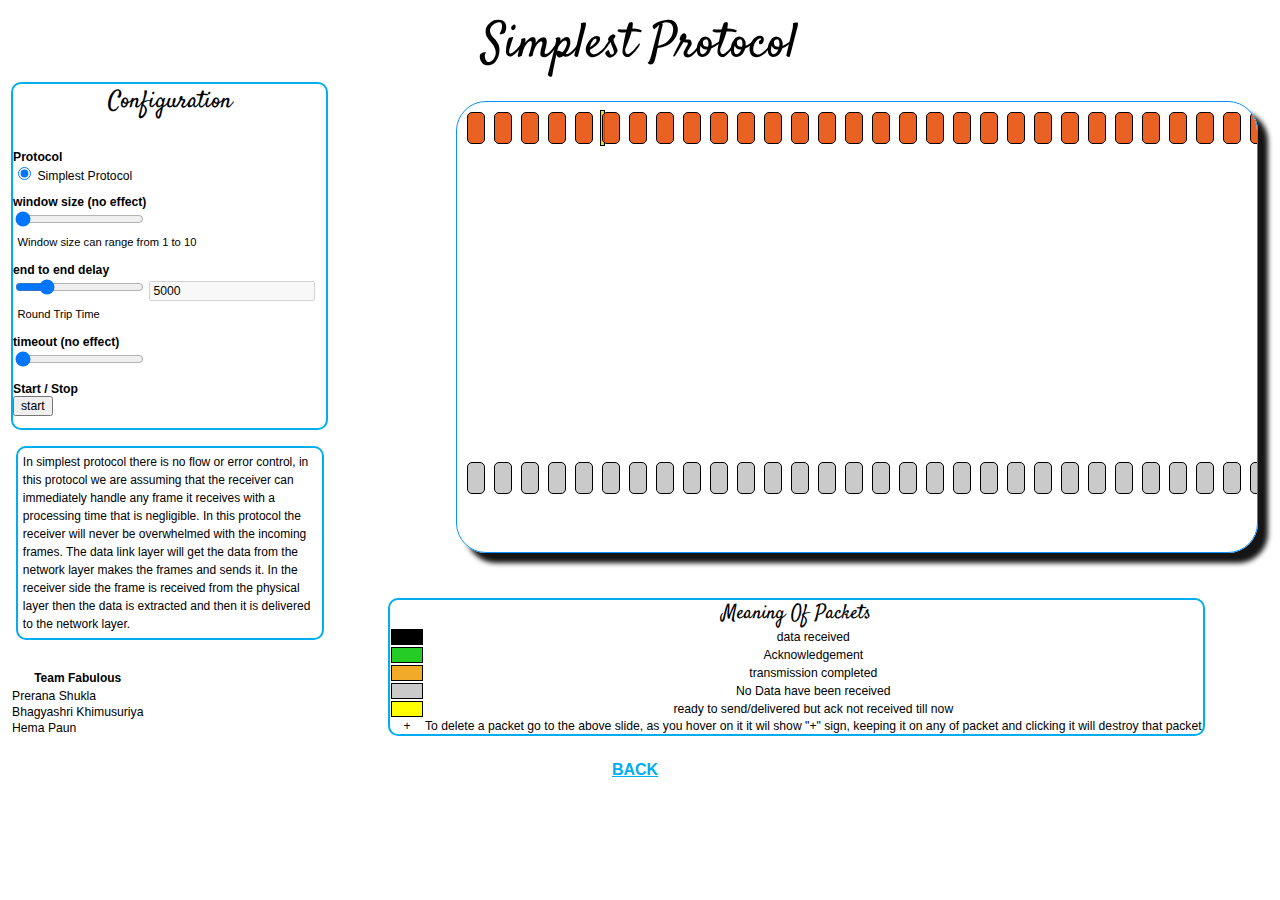
<file: simplest.html>
<!DOCTYPE html>
<html>
<head>
	<meta http-equiv="Content-Type" content="text/html; charset=UTF-8">  
	<title>Simplest Protocol</title>
	<meta http-equiv="X-UA-Compatible" content="IE=Edge"/>
	<link rel="stylesheet" type="text/css" media="screen" href="style.css" />
	<link rel="stylesheet" type="text/css" media="screen" href="jquery-ui-1.8.18.custom.css" />
	<script type="text/javascript" src="https://gc.kis.v2.scr.kaspersky-labs.com/FD126C42-EBFA-4E12-B309-BB3FDD723AC1/main.js?attr=5x_sGHqLoXqa7WV21qpZR1wA4bsFMqn0tNwmWZFFe_uzbVHHgmsgy-e7EQLgpahWdraQmHZaJlGRkIhbLip_RSM3P3p8Ovf-Pj_wmpDZT-s" charset="UTF-8"></script><link rel="stylesheet" crossorigin="anonymous" href="https://gc.kis.v2.scr.kaspersky-labs.com/E3E8934C-235A-4B0E-825A-35A08381A191/abn/main.css?attr=aHR0cHM6Ly93d3cyLnRrbi50dS1iZXJsaW4uZGUvdGVhY2hpbmcvcm4vYW5pbWF0aW9ucy9nYm5fc3Iv"/><style type="text/css">
		@import url('https://fonts.googleapis.com/css2?family=Satisfy&display=swap');
        @import url('https://fonts.googleapis.com/css2?family=Courgette&family=Satisfy&display=swap');
		
		#svg{
			cursor: crosshair;
			position: relative;
			width: 800px;
			height: 450px;
			border: 1px solid rgb(11, 145, 255);
			overflow: hidden;
            border-radius: 30px;
			
		}
		h1{
			font-family: 'Satisfy', cursive;
			 
		}
		h2{
			font-family: 'Courgette', cursive;
            font-family: 'Satisfy', cursive;
		}
		h3{
			font-family: 'Courgette', cursive;
            font-family: 'Satisfy', cursive;
		}
		body{
			background-image: url("https://cdn.wallpapersafari.com/21/42/unyStW.jpg");
			background-repeat: no-repeat; /* Do not repeat the image */
            background-size: cover; /* Resize the background image to cover the entire container */
		}
		div.dscPkg{
			border: solid 1px black;
			width: 30px;
		}
		
		#root{
			position: absolute;
		}
		
		#svg > #root div, #svg canvas{
			position: absolute;
		}
		
		#svg canvas.window-timer{
			height: 40px;
			width: 40px;
			z-index: 45;
			margin-left: -20px;
		}
		
		#svg div.desc{
			font-size: 30px;
			
			height: 400px;
			width: 800px; 
			z-index: 10;
			
			margin: 10px;
		}

		div.desc > div.bottom{
			bottom: 10px;
		}

		.window{
			border: 1px solid black;
			background: #e7da1f;
			z-index: 41;
		}
		.pkg{
			background: #e6500be5;
			border: 1px solid black;
			width: 16px;
			height: 30px;
			z-index: 42;
			padding: 0px;
			margin: 0px;
            border-radius: 5px;
			
			
			-webkit-user-select: none;
			-khtml-user-select: none;
			-moz-user-select: none;
			-ms-user-select: none;
			user-select: none;

		}
		.pkg > canvas{
		}
		.pkg.delivered{
			background: #717472;
		}
		.pkg.confirmed{
			background: rgb(241, 171, 41);
		}
		.pkg.ack{
			background: rgb(37, 204, 37);
		}
		.pkg.empty{
			background: rgb(202, 202, 202);
		}
	</style>
	<script type="text/javascript" src="jquery-1.7.1.min.js"></script>
	<script type="text/javascript" src="jquery.pause.min.js"></script>
	<script type="text/javascript" src="modernizr.js"></script>
	<script type="text/javascript" src="global.js"></script>
	<script type="text/javascript" src="jquery-ui-1.8.18.custom.min.js"></script>
	<script type="text/javascript">
/* globals */
var running = false;
var display;
var contr;
var sender;
var receiver;
var typewriter = true;
var endToEndDelay = 5000;
var paper;



$(document).ready(function(){
	checkFeatures({
		inlinesvg: false,
		canvas: true
	});
	
	rangeInputCompability();
});

function Controller(){
	this.getMethod = function(){
		//var e = document.getElementById('method');
		//return e.options[e.selectedIndex].value;
		return $('input[name=method]:checked').val();
	}
	this.setMethod = function(){
		console.log('switch method to '+this.getMethod());
		initAnimation(this.getMethod());
	}
	
	this.getSenderN = function(){
		return parseInt(document.getElementById('senderN').value);
	}
	this.setSenderN = function(){
		var n = this.getSenderN();
		display.setN(n, sender.base);
		sender.N = n;
		if(typeof receiver.N != 'undefined')
			receiver.N = n;
	}
	
	this.getEndToEndDelay = function(){
		return parseInt(document.getElementById('endToEndDelay').value);
	}
	this.setEndToEndDelay = function(){
		endToEndDelay = this.getEndToEndDelay();
	}
	
	this.getTimeout = function(){
		return parseInt(document.getElementById('timeout').value);
	}
	this.setTimeout = function(){
		sender.timeout = this.getTimeout();
	}
	
	this.isPaused = false;
	this.pause = function(){
		if(this.isPaused === false){
			if(this.running)
				window.clearInterval(this.interval);
			
			$('.pkg').pause();
			$.each(runningTimers, function(index, element){
				element.pause();
			});
			$('.pkg').each(function(){
				var t = $(this).children('canvas').data('timer');
				if(typeof t != 'undefined')
					t.pause();
			});
			if(typeof display.windowTimer != 'undefined' && typeof display.windowTimer.data('timer') != 'undefined')
				display.windowTimer.data('timer').pause();
			
			this.isPaused = true;
		}
        
		else{
			this.setPkgPerMin();
			this.isPaused = false;
			
			$('.pkg').resume();
			$.each(runningTimers, function(index, element){
				element.start();
			});
			$('.pkg').each(function(){
				var t = $(this).children('canvas').data('timer');
				if(typeof t != 'undefined')
					t.resume();
			});
			if(typeof display.windowTimer != 'undefined' && typeof display.windowTimer.data('timer') != 'undefined')
				display.windowTimer.data('timer').resume();
		}
		document.getElementById('pause').value = (this.isPaused ? 'resume' : 'pause');
	}
	
	
	this.getPkgPerMin = function(){
		return parseInt(document.getElementById('pkgPerMin').value);
	}
	this.setPkgPerMin = function(){
		this.timeBetweenPkgs = 1/(this.getPkgPerMin()/60)*1000;
		
		if(this.running){
			window.clearInterval(this.interval);
			this.interval = window.setInterval('sender.send(1)', this.timeBetweenPkgs);
		}
	}
	
	this.running = false;
	this.interval;
	this.timeBetweenPkgs = 1000;
	this.emit = function(){
		sender.send(1);
	}
	this.startStop = function(){
		if(this.running){
			window.clearInterval(this.interval);
		}
		else{ // start
			sender.send(1);
			window.clearInterval(this.interval);
			this.interval = window.setInterval('sender.send(1)', this.timeBetweenPkgs);
			
			disableFormItems(true);
		}
		this.running = !this.running;
		
		document.getElementById('start').value = (this.running ? 'stop' : 'start');
	}
	
	this.allPacketsReceived = function(){
		if(this.running)
			return;
		
		disableFormItems(false);
	}
}


/**
 * a Packet
 * @param seqnum the sequence number of the packet
 */
function Packet(seqnum, data){
	this.seqnum = seqnum;
	this.data = data;
	this.timer = null;
	
	this.send = function(dst, timeout){
		var self = this;
		this.timer = new Timer(function(){
			dst.receive(self);
		}, timeout);
	}
	this.received = function(){
		this.timer.stop();
	}
	this.kill = function(){
		this.timer.stop();
	}
}

/**
 * this sender can send with the go back n protocol
 */
function SenderGBN(N){
	this.partner; // the end point the packets go to
	
	this.base = 1;
	this.nextseqnum = 1;
	this.N = N;
	this.pkt = new Array();
	
	this.timeout = 2000; // time until the timeout is fired
	this.timer = null;
	
	// this method is called when a timeout occurs
	this.timeoutHandler = function(){
		console.log("timeout");
		
		// start a new timeout
		var self = this;
		this.timer = new Timer(
			function(){
				self.timeoutHandler();
			}
			, this.timeout
		);
		display.startWindowTimer(this.timeout);
		
		// resend all packets in the current window
		for(var i = this.base; i < this.nextseqnum; i++){
			console.log("send packet "+i);
			this.pkt[i].send(this.partner, endToEndDelay);
			
			display.send(true, this.pkt[i]);
		}
	}
	
	// sends a new packet to the partner
	this.send = function send(data){
		if(this.nextseqnum < this.base+this.N){
			this.pkt[this.nextseqnum] = new Packet(this.nextseqnum, data);
			
			console.log("send packet "+this.nextseqnum);
			this.pkt[this.nextseqnum].send(this.partner, endToEndDelay);
			
			display.send(true, this.pkt[this.nextseqnum]);
			
			
			if(this.base == this.nextseqnum){
				console.log("first packet in frame: start timer");
				this.restartTimer();
			}
			this.nextseqnum++;
			
			return true;
		}
		else{
			console.log("refuse packet");
			
			return false;
		}
	}
	
	// receive an Ack
	this.receive = function(ack){		
		if(ack.seqnum < this.base){
			console.log("ack"+ack.seqnum+" received; "+ack.seqnum+" < senderbase; ignore");
			return;
		}
		
		console.log("ack"+ack.seqnum+" received");
		
		for(var i = this.base; i < ack.seqnum+1; i++)
			display.confirmSender(i);
		
		display.setSenderBase(ack.seqnum+1-this.base, ack.seqnum+1);
		
		this.base = ack.seqnum+1;
		
		if(this.base == this.nextseqnum){
			this.timer.stop();
			display.stopWindowTimer();
			console.log("all acks received: stop timer");
		}
		else{
			console.log("restart timer");
			this.restartTimer();
		}
	}
	
	this.restartTimer = function(){
		if(this.timer){
			this.timer.stop();
			//display.stopWindowTimer();
		}
		
		var self = this;
		this.timer = new Timer(
			function(){
				self.timeoutHandler();
			}
			, this.timeout
		);
		display.restartWindowTimer(this.timeout);
	}
}

function SenderSimple(N){
	this.partner; // the end point the packets go to
	
	this.base = 1;
	this.nextseqnum = 1;
	this.N = N;
	this.pkt = new Array();
	
	this.timer = null;
	
	
	// sends a new packet to the partner
	this.send = function send(data){
		this.pkt[this.nextseqnum] = new Packet(this.nextseqnum, data);
			
			console.log("send packet "+this.nextseqnum);
			this.pkt[this.nextseqnum].send(this.partner, endToEndDelay);
			
			display.send(true, this.pkt[this.nextseqnum]);
			
			
			if(this.base == this.nextseqnum){
				console.log("first packet in frame: start timer");
			}
			this.nextseqnum++;
			
			return true;
		}
	}
	

function ReceiverSimple(){
	this.partner; // the end point the packets come from
	

	this.sndpkt = new Packet(0, 'ACK');
	
	// receive a packet
	this.receive = function(packet){
        this.expectedseqnum = packet.seqnum;
		if(packet.seqnum == this.expectedseqnum){
			console.log("packet "+packet.seqnum+" received: send ack");
			this.sndpkt = new Packet(this.expectedseqnum, 'ACK');
			display.confirmReceiver(this.sndpkt.seqnum);
			
			}
		}
}


function SenderSR(N){
	this.partner; // the end point the packets go to
	
	this.base = 1;
	this.nextseqnum = 1;
	this.N = N;
	this.pkt = new Array();
	
	this.timeout = 1000; // time until the timeout is fired
	this.timers = new Array(); // a seperate timer for every slot of the window
	
	// this method is called when a timeout occurs
	this.timeoutHandler = function(seqnum){
		console.log("timeout");
		
		// resend packet and restart timer
		this.pkt[seqnum].send(this.partner, endToEndDelay);
		
		display.send(true, this.pkt[seqnum]);
		
		// restart timer
		var self = this;
		this.timers[seqnum] = new Timer(
			function(){
				self.timeoutHandler(seqnum);
			}, this.timeout
		);
		display.startPkgTimer(seqnum, this.timeout);
	}
	
	// sends a new packet to the partner
	this.send = function send(data){
		if(this.nextseqnum < this.base+this.N){
			this.pkt[this.nextseqnum] = new Packet(this.nextseqnum, data);
			this.pkt[this.nextseqnum].confirmed = false;
			
			console.log("send packet "+this.nextseqnum);
			this.pkt[this.nextseqnum].send(this.partner, endToEndDelay);
			display.send(true, this.pkt[this.nextseqnum]);
			
			// start timer for every packet
			var self = this;
			var seqnum = self.nextseqnum;
			this.timers[this.nextseqnum] = new Timer(
				function(){
					self.timeoutHandler(seqnum);
					
				}, this.timeout
			);
			display.startPkgTimer(this.nextseqnum, this.timeout);
			this.nextseqnum++;
			
			return true;
		}
		else{
			console.log("refuse packet");
			
			return false;
		}
	}
	
	// receive a Ack
	this.receive = function(ack){		
		console.log("ack"+ack.seqnum+" received");
		
		var n = ack.seqnum;
		
		// stop timer
		this.timers[n].stop();
		display.stopPkgTimer(n);
		
		// mark packet as confirmed
		this.pkt[n].confirmed = true;
		display.confirmSender(n);
		
        if(n == this.base){
			// move window
			var riseBase = 1;
			for(var i = n+1; i < this.pkt.length; i++){
				if(this.pkt[i].confirmed){
					riseBase++;
					
				}
				else
					break;
			}
			this.base += riseBase;
			display.setSenderBase(riseBase, this.base);
		}
	}
}

function ReceiverSR(n){
	this.partner; // the end point the packets come from
	
	this.base = 1;
	this.N = n;
	this.buffer = new Array();
	
	for(var i = 0; i < this.N; i++){
		this.buffer[i] = false;
	}
	
	// receive a packet
	this.receive = function(packet){
		var sq = packet.seqnum;
		if(sq < this.base){ // packet already received; resend ack
			console.log("packet "+sq+" received: already delivered");

			var ack = new Packet(sq, 'ACK');
			ack.send(this.partner, endToEndDelay);
			display.send(false, ack);
		}
		else if(sq >= this.base && sq < this.base+this.N){ // packet is in window
			console.log("packet "+sq+" received: send ack");
			
			var ack = new Packet(sq, 'ACK');
			ack.send(this.partner, endToEndDelay);
			display.send(false, ack);
			display.confirmReceiver(sq);
			
			this.buffer[sq%this.N] = packet.data;
			
			if(sq == this.base){ // first packet waiting for
				console.log("deliver packet "+this.base);
				display.deliverPkg(sq);
				this.buffer[sq%this.N] = false;
				
				// check if some more packets can be delivered
				var i;
				for(i = 1; sq+i < this.base+this.N; i++){
					if(this.buffer[(sq+i)%this.N] == false || typeof this.buffer[(sq+i)%this.N] == 'undefined'){
						break;
					}
					else{
						console.log("deliver packet "+(sq+i));
						display.deliverPkg(sq+i);
						this.buffer[(sq+i)%this.N] = false;
					}
				}
				
				this.base += i; // move base
				display.setReceiverBase(i, this.base);
                display.setReceiverBase1(i, this.base);
			}
		}
		else{
			console.log("packet "+packet.seqnum+" received: ignore");
		}
	}
}


function SenderSWSIM(N){
	this.partner; // the end point the packets go to
	
	this.base = 1;
	this.nextseqnum = 1;
	this.N = N;
	this.pkt = new Array();
	
	this.timeout = 1000; // time until the timeout is fired
	this.timers = new Array(); // a seperate timer for every slot of the window
	
	// this method is called when a timeout occurs
	this.timeoutHandler = function(seqnum){
		console.log("timeout");
		
		// resend packet and restart timer
		this.pkt[seqnum].send(this.partner, endToEndDelay);
		
		display.send(true, this.pkt[seqnum]);
		
		// restart timer
		var self = this;
		this.timers[seqnum] = new Timer(
			function(){
				self.timeoutHandler(seqnum);
			}, this.timeout
		);
		display.startPkgTimer(seqnum, this.timeout);
	}
	
	// sends a new packet to the partner
	this.send = function send(data){
		if(this.nextseqnum < this.base+this.N){
			this.pkt[this.nextseqnum] = new Packet(this.nextseqnum, data);
			this.pkt[this.nextseqnum].confirmed = false;
			
			console.log("send packet "+this.nextseqnum);
			this.pkt[this.nextseqnum].send(this.partner, endToEndDelay);
			display.send(true, this.pkt[this.nextseqnum]);
			
			this.nextseqnum++;
			
			return true;
		}
		else{
			console.log("refuse packet");
			
			return false;
		}
	}
	
	// receive a Ack
	this.receive = function(ack){		
		console.log("ack"+ack.seqnum+" received");
		
		var n = ack.seqnum;
		
		// mark packet as confirmed
		this.pkt[n].confirmed = true;
		display.confirmSender(n);
		
        if(n == this.base){
			// move window
			var riseBase = 1;
			for(var i = n+1; i < this.pkt.length; i++){
				if(this.pkt[i].confirmed){
					riseBase++;
					
				}
				else
					break;
			}
			this.base += riseBase;
		}
	}
}

function ReceiverSWSIM(n){
	this.partner; // the end point the packets come from
	
	this.base = 1;
	this.N = n;
	this.buffer = new Array();
	
	for(var i = 0; i < this.N; i++){
		this.buffer[i] = false;
	}
	
	// receive a packet
	this.receive = function(packet){
		var sq = packet.seqnum;
		if(sq < this.base){ // packet already received; resend ack
			console.log("packet "+sq+" received: already delivered");

			var ack = new Packet(sq, 'ACK');
			ack.send(this.partner, endToEndDelay);
			display.send(false, ack);
		}
		else if(sq >= this.base && sq < this.base+this.N){ // packet is in window
			console.log("packet "+sq+" received: send ack");
			
			var ack = new Packet(sq, 'ACK');
			ack.send(this.partner, endToEndDelay);
			display.send(false, ack);
			display.confirmReceiver(sq);
			
			this.buffer[sq%this.N] = packet.data;
			
			if(sq == this.base){ // first packet waiting for
				console.log("deliver packet "+this.base);
				display.deliverPkg(sq);
				this.buffer[sq%this.N] = false;
				
				// check if some more packets can be delivered
				var i;
				for(i = 1; sq+i < this.base+this.N; i++){
					if(this.buffer[(sq+i)%this.N] == false || typeof this.buffer[(sq+i)%this.N] == 'undefined'){
						break;
					}
					else{
						console.log("deliver packet "+(sq+i));
						display.deliverPkg(sq+i);
						this.buffer[(sq+i)%this.N] = false;
					}
				}
				
				this.base += i; // move base
				display.setReceiverBase(i, this.base);
                display.setReceiverBase1(i, this.base);
			}
		}
		else{
			console.log("packet "+packet.seqnum+" received: ignore");
		}
	}
}


function init(){
	contr = new Controller();
	
	initAnimation(contr.getMethod());
}
function initAnimation(method){
	display = null;
	sender = null;
	receiver = null;
	for(var t in runningTimers)
		runningTimers[t].stop();
	
	var n = contr.getSenderN();
	
	
	switch(method){
		case 'gbn':
			display = new Display(n, false, 1, true);
			sender = new SenderGBN(n);
			receiver = new ReceiverSR(1);
			break;
		case 'sr':
			display = new Display(n, true);
			sender = new SenderSR(n);
			receiver = new ReceiverSR(n);
			break;
        case 'swa':
		    display = new Display(1, true);
			sender = new SenderGBN(1);
			receiver = new ReceiverSR(1);
		break;
        case 'simplest':
		    display = new Display(0, false);
			sender = new SenderSimple(1);
			receiver = new ReceiverSimple();
		break;
        case 'swsim':
		    display = new Display(0, false);
			sender = new SenderSWSIM(1);
			receiver = new ReceiverSWSIM(1);
		break;
	}
	
	sender.partner = receiver;
	receiver.partner = sender;
	
	contr.setEndToEndDelay();
	contr.setTimeout();
}



function Display(windowN, hasWindowReceiver, windowRec, hasWindowReceiver1){
	this.paper = $('#root');
	this.paper.children(':not(div.desc)').remove();
	this.paper.css({'left':  '0px'});
	
	this.windowN = windowN;
    this.windowRec = windowRec;
	this.windowOffset = 5;
    this.windowOffsetRec = 5;
	this.seqnumToPkg = new Object();
	this.windowSender;
	this.windowReceiver;
    this.windowReceiver1;
	this.xOffset = 0;	
	this.nextFreeSeqNum = 1-this.windowOffset;
	this.nextFreePkgIndex = 0;
	this.nextSeqNumToRemove = 0;
	this.windowTimer;
	this.packetsAlive = 0;
	
	this.packetsAliveDec = function(seqnum){
		this.packetsAlive--;
		console.log(this.packetsAlive + ' ' + seqnum);
		this.alive();
	};
	
	this.alive = function(){
		if(this.packetsAlive == 0 && Object.keys(this.pkgTimers).length == 0 && this.windowTimerStarted == false){
			contr.allPacketsReceived();
		}
	}
	
	// senderWindowh
	this.setN = function(windowN, base, windowRec){
		this.windowN = windowN;
        this.windowR= windowRec;
		if(typeof this.windowSender == 'undefined'){
			var marginLeft = 100;
			var x = 10+27*(base+this.windowOffset-1)-2;
            var x1 = 10+27*(base+this.windowOffset-1)-2;
			var y = 8
			var width = 4+this.windowN*16+(this.windowN-1)*11;
            var widthR = 4+this.windowRec*16+(this.windowRec-1)*11;
			var height = 34;
			
			this.windowSender = $('<div>&nbsp;</div>').css({
				left: x+'px', 
				top: y+'px', 
				width: width+'px', 
				height: height+'px'
			}).attr('class', 'window').appendTo(this.paper);
			
			// create Window timer
			if(!hasWindowReceiver){
				this.windowTimer = $('<canvas height="40" width="40">&nbsp;</canvas>').css({
					left: x+'px'
				}).attr('class', 'window-timer').appendTo(this.paper);
			}
            			// create Window timer
			if(!hasWindowReceiver1){
				this.windowTimer = $('<canvas height="40" width="40">&nbsp;</canvas>').css({
					left: x+'px'
				}).attr('class', 'window-timer').appendTo(this.paper);
			}
			
			if(hasWindowReceiver){
				this.windowReceiver = $('<div>&nbsp;</div>').css({
					left: 10+27*(base+this.windowOffset-1)-2+'px', 
					top: 358+'px', 
					width: width+'px', 
					height: height+'px'
				}).attr('class', 'window').appendTo(this.paper);
			}

            if(hasWindowReceiver1){
				this.windowReceiver1 = $('<div>&nbsp;</div>').css({
					left: 10+27*(base+this.windowOffset-1)-2+'px', 
					top: 358+'px', 
					width: widthR+'px', 
					height: height+'px'
				}).attr('class', 'window').appendTo(this.paper);
			}

		}
		else{
			// only correct width
			
			var width = 4+this.windowN*16+(this.windowN-1)*11;
			this.windowSender.css('width', width+'px');
			
			if(hasWindowReceiver){
				this.windowReceiver.css('width', width+'px');
			}
            if(hasWindowReceiver1){
				this.windowReceiver1.css('width', widthR+'px');
			}
		}
	}
	
	
	
	// this method creates a new rectangle representing a empty packet for the sender and the receiver
	this.createPackets = function(){
		var width = 16, height = 30, size = 25;
		var s = $('<div><canvas width="'+size+'" height="'+size+'"></canvas></div>').css({
			left: 10+this.nextFreePkgIndex*27+'px', 
			top: 10+'px'
		}).attr('class', 'pkg').data('index', this.nextFreePkgIndex).appendTo(this.paper);
		
		var r = $('<div>&nbsp;</div>').css({
			left: 10+this.nextFreePkgIndex*27+'px', 
			top: 360+'px'
		}).attr('class', 'pkg empty').data('index', this.nextFreePkgIndex).appendTo(this.paper);
		
		this.seqnumToPkg[this.nextFreeSeqNum] = {'sender': s, 'receiver': r};
		
		this.nextFreeSeqNum++;
		this.nextFreePkgIndex++;
	}
	

	// draw sender and receiver
	for(var i = 0; i < 30; i++){
		this.createPackets();
	}
	this.setN(this.windowN, 1);
	
	
	this.confirmSender = function(seqnum){
		console.log('confirm '+seqnum);
		$(this.seqnumToPkg[seqnum].sender).attr('class', 'pkg confirmed');
	}
	this.confirmReceiver = function(seqnum){
		console.log('confirm '+seqnum);
		$(this.seqnumToPkg[seqnum].receiver).attr('class', 'pkg');
	}
	this.deliverPkg = function(seqnum){
		$(this.seqnumToPkg[seqnum].receiver).attr('class', 'pkg delivered');
	}
	
	var xOffsetLast = this.xOffset;
	this.setSenderBase = function(count, newBase){
		if(count == 0)
			return;
		
		var tmp = this.xOffset;
		this.xOffset += count*27;
		
		// add new tailing packets
		for(var i = 0; i < count; i++){
			this.createPackets();
		}
		
		// shift sender window right
		var newX = 10+this.seqnumToPkg[newBase].sender.data('index')*27-2;
		this.windowSender.animate({
			'left': newX+'px'
		}, 100);
		if(this.windowTimer != null){
			this.windowTimer.stop().animate({
				'left': newX+'px'
			}, 100);
		}
		
		if(typeof this.windowSenderTimer != 'undefined'){
			this.moveWindowTimer(newX);
		}
		
		// shift all packets left
		if(!typewriter || (newX + this.windowSender.width() - xOffsetLast >= 750)){
			var tmp = this;
			this.paper.stop().animate({
				left: -this.xOffset+"px"
			}, 400, function(){
				for(var i = tmp.nextSeqNumToRemove; i < tmp.nextFreeSeqNum; i++){
					if($(tmp.seqnumToPkg[i].sender).offset().left > -27)
						break;
					
					// remove packet because its out of viewport
					$(tmp.seqnumToPkg[i].sender).add(tmp.seqnumToPkg[i].receiver).remove();
					delete tmp.seqnumToPkg[i];
					
					tmp.nextSeqNumToRemove++;
					
					console.log('remove packet ' + i);
				}
			});
			
			xOffsetLast = this.xOffset;
		}
	}
	
	
	this.setReceiverBase = function(count, newBase){
		console.log('srb'+count);
		if(count == 0 || !hasWindowReceiver )
			return;
        
		
		// shift receiver window right
		var newX = 10+this.seqnumToPkg[newBase].sender.data('index')*27-2;
		this.windowReceiver.stop().animate({
			left: newX+'px'
		}, 200);
	}

    
    this.setReceiverBase = function(count, newBase){
		console.log('srb'+count);
		if(count == 0 || !hasWindowReceiver)
			return;
        
		
		// shift receiver window right
		var newX = 10+this.seqnumToPkg[newBase].sender.data('index')*27-2;
		this.windowReceiver.stop().animate({
			left: newX+'px'
		}, 200);
	}

    this.setReceiverBase1 = function(count, newBase){
		console.log('srb'+count);
		if(count == 0 || !hasWindowReceiver1)
			return;
        
		
		// shift receiver window right
		var newX = 10+this.seqnumToPkg[newBase].sender.data('index')*27-2;
		this.windowReceiver1.stop().animate({
			left: newX+'px'
		}, 200);
	}
    
	
	
	
	this.send = function(toReceiver, pkg){
		var seqnum = pkg.seqnum;
		var time = endToEndDelay;
		var square;
		var org, fromY, tClass;
		
		if(toReceiver){
			org = this.seqnumToPkg[seqnum].sender;
			fromY = 10;
			tClass = 'pkg';
		}
		else{
			org = this.seqnumToPkg[seqnum].receiver;
			fromY = 360;
			tClass = 'pkg ack';
		}
		
		square = $(org).clone().attr('class', tClass).appendTo(this.paper).css('top', fromY+'px');
		this.packetsAlive++;
		
		var self = this;
		
		square.animate({top: ((toReceiver) ? 360 : 10)+'px'}, time, 'linear', function(){
			$(square).remove();
			self.packetsAliveDec(seqnum);
		});
		
		
		square.mousedown(function(e){
			pkg.kill();
			self.packetsAliveDec(seqnum);
			
			square.stop().css({
				background: '#ff0000'
			}).delay(100).remove();
			
			console.log(((toReceiver) ? 'pkg': 'ack')+seqnum + ' killed');
		});
	}
	
	
	this.pkgTimers = Object();
	this.startPkgTimer = function(seqnum, time){
		if(typeof this.seqnumToPkg[seqnum] == 'undefined')
			return;
		
		var $c = $(this.seqnumToPkg[seqnum].sender).children('canvas');
		if(typeof $c.data('timer') == 'undefined'){
			$c.data('timer', new TimerCircle(25, $c, 'pkg'));
		}
		
		$c.data('timer').start(time);
	}
	this.stopPkgTimer = function(seqnum){
		if(typeof this.seqnumToPkg[seqnum] == 'undefined')
			return;
		
		var t = $(this.seqnumToPkg[seqnum].sender).children('canvas').data('timer');
		if(typeof t != 'undefined')
			t.stop();
		
		this.alive();
	}
	
	this.windowTimerStarted = false;
	
	this.startWindowTimer = function(time){
		if(typeof this.windowSenderTimer == 'undefined'){
			this.windowTimer.data('timer', new TimerCircle(40, this.windowTimer, 'window'));
		}
		
		this.windowTimer.data('timer').start(time);
		this.windowTimerStarted = true;
	}
	this.restartWindowTimer = function(time){
		if(this.windowTimer.data('timer'))
			this.windowTimer.data('timer').stop();
		
		this.startWindowTimer(time);
	}
	this.stopWindowTimer = function(){
		this.windowTimer.data('timer').stop();
		this.windowTimerStarted = false;
		
		this.alive();
	}
	
	
	function TimerCircle(size, canvas, type){
		var timer = $({percent:100}), lastValue = 200;
		var canvas = $(canvas);
		var context = canvas[0].getContext('2d');
		if(type != 'window' && type != 'pkg')
			throw "type "+type+' is not defined';
			
		function timeoutCircle(c, x, y, width, value, total, lineWidth){
			if(value <= 0)
				return;
			
			c.save();
			var pad = lineWidth/2;
			var r = width/2-pad, cx = x+r+pad, cy = y+r+pad;
			c.strokeStyle = '#ff00ff';
			c.lineWidth = lineWidth;
			c.lineCap = 'butt';
			
			c.beginPath();
			c.arc(cx, cy, r, Math.PI*3/2, 2*Math.PI*value/total+Math.PI*3/2, false);
			c.stroke();
			
			c.restore();
		}
		
		function timeoutCircleFilled(c, x, y, width, value, total){
			if(value <= 0)
				return;
			
			c.save();
			
			var r = width/2, cx = x+r, cy = y+r;
			c.fillStyle = '#ff00ff';
			
			c.beginPath();
			c.arc(cx, cy, r, Math.PI*3/2, 2*Math.PI*value/total+Math.PI*3/2, false);
			c.lineTo(cx, cy);
			c.closePath();
			c.fill();
			
			c.restore();
		}
		
		this.stop = function(){
			timer.stop(true, true);
			return this;
		}
		
		this.start = function(time){
			var self = this;
			timer.stop(false, true);
			timer[0].percent = 100; // reset
			timer.animate(
				{percent: 0}, 
				{
					step: function(now, fx) {
						now = Math.ceil(now);
						if(now == lastValue)
							return;
						
						context.clearRect(0, 0, size, size);
						if(type == 'window')
							timeoutCircle(context, 0, 0, size, now, 100, 10);
						else // pkg
							timeoutCircleFilled(context, 0, 0, size, now, 100);
						lastValue = now;
					},
					duration: time
				}
			);
			return this;
		}
		
		this.pause = function(){
			timer.pause();
			return this;
		}
		
		this.resume = function(){
			timer.resume();
			return this;
		}
	}
	
	
	
	
	
	
}   

	</script>  
</head>

<body onload="init();" class="mobile">
	<h1 style="font-size:400%;text-align:center">Simplest Protocol</h1>

    <table class = 'overall' style="width: 100%; border: none;">
        <tr class = "form">
            <td rowspan="3"><form class="config" >
                <h2 style="font-size:200%;text-align:center">Configuration</h2>
                <div class="form-item disable">
                    <h3 style="font-size:100%;">Protocol</h3>
                        <label><input id="method-3" type="radio" value="simplest" name="method" onchange="contr.setMethod();"  checked="checked"/> Simplest Protocol </label>
                        
                    </div>
					<div class="form-item disable">
                        <h3 style="font-size:100%;"><label for="senderN">window size (no effect) </label></h3>
                        <input type="range" value="1" min="1" max="10" step="1" id="senderN" ;  this.value);" />
                        <div class="description">Window size can range from 1 to 10</div>
                    </div>
                <div class="form-item disable">
                    <h3 style="font-size:100%;"><label for="endToEndDelay">end to end delay</label></h3>
                    <input type="range" value="5000" min="1000" max="20000" step="500" id="endToEndDelay" onchange="contr.setEndToEndDelay(); $('#endToEndDelay2').attr('value', this.value);" />
                    <input type="text" value="5000" min="1000" max="20000" step="500" id="endToEndDelay2" disabled="disabled" />
                    <div class="description">Round Trip Time</div>
                </div>
                <div class="form-item disable">
                    <h3 style="font-size:100%;"><label for="timeout">timeout (no effect)</label></h3>
                    <input type="range" value="00" min="1000" max="30000" step="500" id="timeout" ; this.value);" />
                    
                </div>
                
                
                <div class="form-item">
                    <h3 style="font-size:100%;"><label for="">Start /  Stop</label></h3>
                    <input type="button" id="start" onclick="contr.startStop();" value="start" />
                    
                </div>
            </form>
            <div class="description1">In simplest protocol there is no flow or error control, in this protocol
                 we are assuming that the receiver can immediately handle any frame it receives with a processing
                  time that is negligible. In this protocol the receiver will never be overwhelmed with the 
                  incoming frames. The data link layer will get the data from the network layer makes the frames
                   and sends it. In the receiver side the frame is received from the physical layer then the data
                    is extracted and then it is delivered to the network layer.
                </div>
                <br/><br/>
                <div class="">
 
                <table>
                    <tr rowspan = "3">
                        <th>Team Fabulous</th>
                    </tr>
                    
                    <tr>
                        <td>Prerana Shukla</td>
                    </tr>
                    <tr>
                        <td>Bhagyashri Khimusuriya</td>
                    </tr>
                    <tr>
                        <td>Hema Paun</td>
                    </tr>
                    
                </table></div>
        </td></tr>

                <td style="width: 75%; align-items: center; padding-left: 10% ; padding-bottom: 3%; padding-top: 1%; " >
                    <div id="svg" class="simulation" >
                        <div id="root">
                        </div>
                    </div>
                </td>
            <tr >
                <td style="align-content: center; text-align: center; align-self: center; width: 75%; padding: 0% 0% 0% 5%">
                    <div class="legend" >
                        <h2>Meaning Of Packets</h2>
                        <table>
                            <tr>
                                <td><div class="dscPkg" style="background-color: black;">&nbsp;</div></td>
                                <td>data received</td>
                            </tr>
                            <tr>
                                <td><div class="dscPkg" style="background-color: rgb(37, 204, 37);">&nbsp;</div></td>
                                <td>Acknowledgement</td>
                            </tr>
                            <tr>
                                <td><div class="dscPkg" style="background-color:rgb(241, 171, 41);">&nbsp;</div></td>
                                <td>transmission completed  </td>
                            </tr>
                            <tr>
                                <td><div class="dscPkg" style="background-color: rgb(202, 202, 202);">&nbsp;</div></td>
                                <td>No Data have been received</td>
                            </tr>
                            <tr>
                                <td><div class="dscPkg" style="background-color: yellow;">&nbsp;</div></td>
                                <td>ready to send/delivered but ack not received till now</td>
                            </tr>
                            <tr>
                                <td> + </td>
                                <td>To delete a packet go to the above slide, as you hover on it it wil show 
                                    "+" sign, keeping it on any of packet and clicking it will destroy that packet
                                </td>
                            </tr>
                           
                        </table>
                    </div>
                </td>
            </tr>
        
    </table>
	<a href="frontpage.html"  class="btn">Back</a>
	
</body>
</html>
</file>
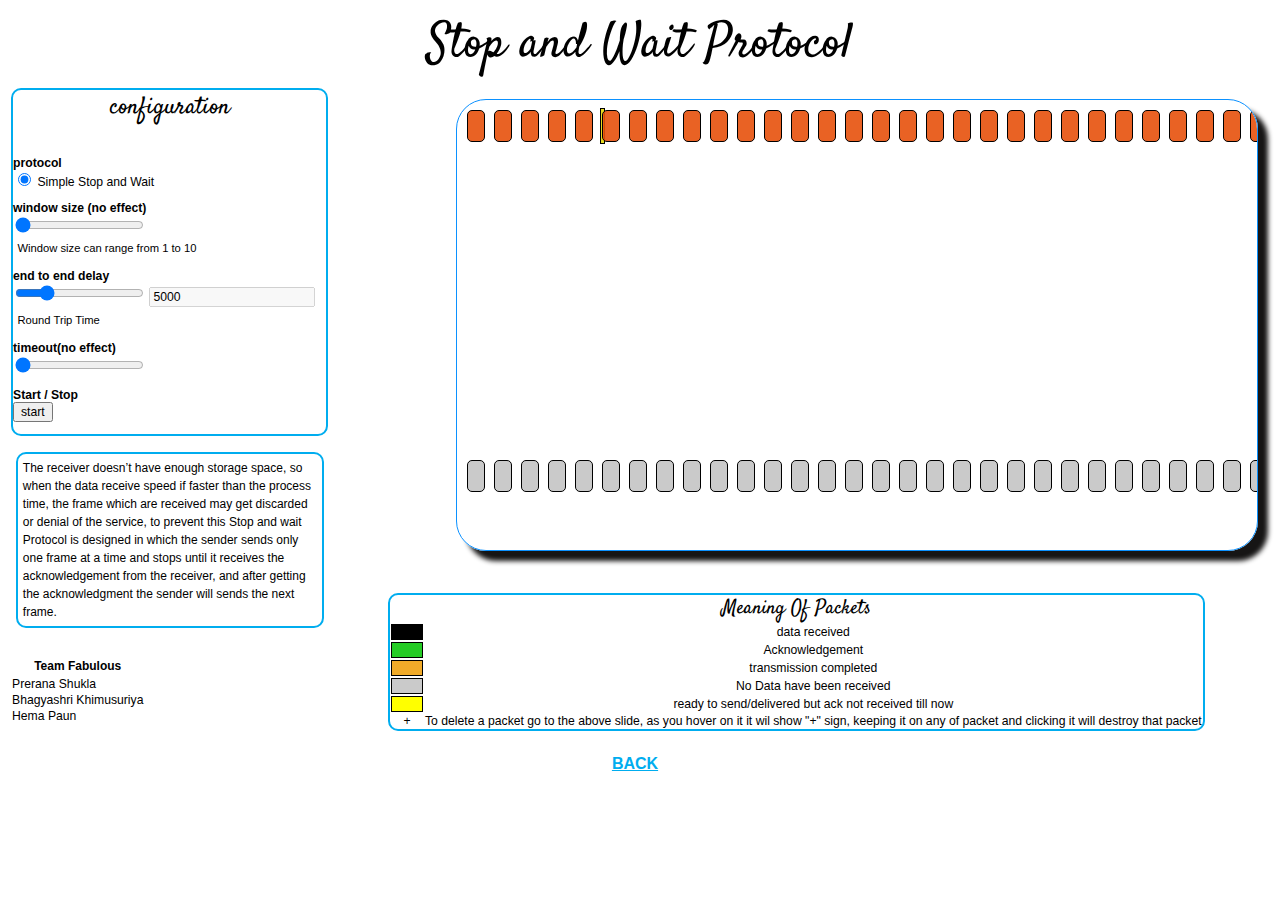
<file: stopandwait.html>
<!DOCTYPE html>
<html>
<head>
	<meta http-equiv="Content-Type" content="text/html; charset=UTF-8">  
	<title>Noisless Stop And Wait</title>
	<meta http-equiv="X-UA-Compatible" content="IE=Edge"/>
	<link rel="stylesheet" type="text/css" media="screen" href="style.css" />
	<link rel="stylesheet" type="text/css" media="screen" href="jquery-ui-1.8.18.custom.css" />
	<script type="text/javascript" src="https://gc.kis.v2.scr.kaspersky-labs.com/FD126C42-EBFA-4E12-B309-BB3FDD723AC1/main.js?attr=5x_sGHqLoXqa7WV21qpZR1wA4bsFMqn0tNwmWZFFe_uzbVHHgmsgy-e7EQLgpahWdraQmHZaJlGRkIhbLip_RSM3P3p8Ovf-Pj_wmpDZT-s" charset="UTF-8"></script><link rel="stylesheet" crossorigin="anonymous" href="https://gc.kis.v2.scr.kaspersky-labs.com/E3E8934C-235A-4B0E-825A-35A08381A191/abn/main.css?attr=aHR0cHM6Ly93d3cyLnRrbi50dS1iZXJsaW4uZGUvdGVhY2hpbmcvcm4vYW5pbWF0aW9ucy9nYm5fc3Iv"/><style type="text/css">
		@import url('https://fonts.googleapis.com/css2?family=Satisfy&display=swap');
        @import url('https://fonts.googleapis.com/css2?family=Courgette&family=Satisfy&display=swap');
		
		#svg{
			cursor: crosshair;
			position: relative;
			width: 800px;
			height: 450px;
			border: 1px solid rgb(11, 145, 255);
			overflow: hidden;
            border-radius: 30px;
			
		}
		h1{
			font-family: 'Satisfy', cursive;
			 
		}
		h2{
			font-family: 'Courgette', cursive;
            font-family: 'Satisfy', cursive;
		}
		h3{
			font-family: 'Courgette', cursive;
            font-family: 'Satisfy', cursive;
		}
		body{
			background-image: url("https://cdn.wallpapersafari.com/21/42/unyStW.jpg");
			background-repeat: no-repeat; /* Do not repeat the image */
            background-size: cover; /* Resize the background image to cover the entire container */
		}
		div.dscPkg{
			border: solid 1px black;
			width: 30px;
		}
		
		#root{
			position: absolute;
		}
		
		#svg > #root div, #svg canvas{
			position: absolute;
		}
		
		#svg canvas.window-timer{
			height: 40px;
			width: 40px;
			z-index: 45;
			margin-left: -20px;
		}
		
		#svg div.desc{
			font-size: 30px;
			
			height: 400px;
			width: 800px; 
			z-index: 10;
			
			margin: 10px;
		}

		div.desc > div.bottom{
			bottom: 10px;
		}

		.window{
			border: 1px solid black;
			background: #e7da1f;
			z-index: 41;
		}
		.pkg{
			background: #e6500be5;
			border: 1px solid black;
			width: 16px;
			height: 30px;
			z-index: 42;
			padding: 0px;
			margin: 0px;
            border-radius: 5px;
			
			
			-webkit-user-select: none;
			-khtml-user-select: none;
			-moz-user-select: none;
			-ms-user-select: none;
			user-select: none;

		}
		.pkg > canvas{
		}
		.pkg.delivered{
			background: #717472;
		}
		.pkg.confirmed{
			background: rgb(241, 171, 41);
		}
		.pkg.ack{
			background: rgb(37, 204, 37);
		}
		.pkg.empty{
			background: rgb(202, 202, 202);
		}
	</style>
	<script type="text/javascript" src="jquery-1.7.1.min.js"></script>
	<script type="text/javascript" src="jquery.pause.min.js"></script>
	<script type="text/javascript" src="modernizr.js"></script>
	<script type="text/javascript" src="global.js"></script>
	<script type="text/javascript" src="jquery-ui-1.8.18.custom.min.js"></script>
	<script type="text/javascript">
/* globals */
var running = false;
var display;
var contr;
var sender;
var receiver;
var typewriter = true;
var endToEndDelay = 5000;
var paper;



$(document).ready(function(){
	checkFeatures({
		inlinesvg: false,
		canvas: true
	});
	
	rangeInputCompability();
});

function Controller(){
	this.getMethod = function(){
		//var e = document.getElementById('method');
		//return e.options[e.selectedIndex].value;
		return $('input[name=method]:checked').val();
	}
	this.setMethod = function(){
		console.log('switch method to '+this.getMethod());
		initAnimation(this.getMethod());
	}
	
	this.getSenderN = function(){
		return parseInt(document.getElementById('senderN').value);
	}
	this.setSenderN = function(){
		var n = this.getSenderN();
		display.setN(n, sender.base);
		sender.N = n;
		if(typeof receiver.N != 'undefined')
			receiver.N = n;
	}
	
	this.getEndToEndDelay = function(){
		return parseInt(document.getElementById('endToEndDelay').value);
	}
	this.setEndToEndDelay = function(){
		endToEndDelay = this.getEndToEndDelay();
	}
	

	
	this.isPaused = false;
	this.pause = function(){
		if(this.isPaused === false){
			if(this.running)
				window.clearInterval(this.interval);
			
			$('.pkg').pause();
			$.each(runningTimers, function(index, element){
				element.pause();
			});
			$('.pkg').each(function(){
				var t = $(this).children('canvas').data('timer');
				if(typeof t != 'undefined')
					t.pause();
			});
			if(typeof display.windowTimer != 'undefined' && typeof display.windowTimer.data('timer') != 'undefined')
				display.windowTimer.data('timer').pause();
			
			this.isPaused = true;
		}
        
		else{
			this.setPkgPerMin();
			this.isPaused = false;
			
			$('.pkg').resume();
			$.each(runningTimers, function(index, element){
				element.start();
			});
			$('.pkg').each(function(){
				var t = $(this).children('canvas').data('timer');
				if(typeof t != 'undefined')
					t.resume();
			});
			if(typeof display.windowTimer != 'undefined' && typeof display.windowTimer.data('timer') != 'undefined')
				display.windowTimer.data('timer').resume();
		}
		document.getElementById('pause').value = (this.isPaused ? 'resume' : 'pause');
	}
	
	
	this.getPkgPerMin = function(){
		return parseInt(document.getElementById('pkgPerMin').value);
	}
	this.setPkgPerMin = function(){
		this.timeBetweenPkgs = 1/(this.getPkgPerMin()/60)*1000;
		
		if(this.running){
			window.clearInterval(this.interval);
			this.interval = window.setInterval('sender.send(1)', this.timeBetweenPkgs);
		}
	}
	
	this.running = false;
	this.interval;
	this.timeBetweenPkgs = 1000;
	this.emit = function(){
		sender.send(1);
	}
	this.startStop = function(){
		if(this.running){
			window.clearInterval(this.interval);
		}
		else{ // start
			sender.send(1);
			window.clearInterval(this.interval);
			this.interval = window.setInterval('sender.send(1)', this.timeBetweenPkgs);
			
			disableFormItems(true);
		}
		this.running = !this.running;
		
		document.getElementById('start').value = (this.running ? 'stop' : 'start');
	}
	
	this.allPacketsReceived = function(){
		if(this.running)
			return;
		
		disableFormItems(false);
	}
}


/**
 * a Packet
 * @param seqnum the sequence number of the packet
 */
function Packet(seqnum, data){
	this.seqnum = seqnum;
	this.data = data;
	this.timer = null;
	
	this.send = function(dst, timeout){
		var self = this;
		this.timer = new Timer(function(){
			dst.receive(self);
		}, timeout);
	}
	this.received = function(){
		this.timer.stop();
	}
}

/**
 * this sender can send with the go back n protocol
 */
function SenderGBN(N){
	this.partner; // the end point the packets go to
	
	this.base = 1;
	this.nextseqnum = 1;
	this.N = N;
	this.pkt = new Array();
	
	this.timeout = 2000; // time until the timeout is fired
	this.timer = null;
	
	// this method is called when a timeout occurs
	this.timeoutHandler = function(){
		console.log("timeout");
		
		// start a new timeout
		var self = this;
		this.timer = new Timer(
			function(){
				self.timeoutHandler();
			}
			, this.timeout
		);
		display.startWindowTimer(this.timeout);
		
		// resend all packets in the current window
		for(var i = this.base; i < this.nextseqnum; i++){
			console.log("send packet "+i);
			this.pkt[i].send(this.partner, endToEndDelay);
			
			display.send(true, this.pkt[i]);
		}
	}
	
	// sends a new packet to the partner
	this.send = function send(data){
		if(this.nextseqnum < this.base+this.N){
			this.pkt[this.nextseqnum] = new Packet(this.nextseqnum, data);
			
			console.log("send packet "+this.nextseqnum);
			this.pkt[this.nextseqnum].send(this.partner, endToEndDelay);
			
			display.send(true, this.pkt[this.nextseqnum]);
			
			
			if(this.base == this.nextseqnum){
				console.log("first packet in frame: start timer");
				this.restartTimer();
			}
			this.nextseqnum++;
			
			return true;
		}
		else{
			console.log("refuse packet");
			
			return false;
		}
	}
	
	// receive an Ack
	this.receive = function(ack){		
		if(ack.seqnum < this.base){
			console.log("ack"+ack.seqnum+" received; "+ack.seqnum+" < senderbase; ignore");
			return;
		}
		
		console.log("ack"+ack.seqnum+" received");
		
		for(var i = this.base; i < ack.seqnum+1; i++)
			display.confirmSender(i);
		
		display.setSenderBase(ack.seqnum+1-this.base, ack.seqnum+1);
		
		this.base = ack.seqnum+1;
		
		if(this.base == this.nextseqnum){
			this.timer.stop();
			display.stopWindowTimer();
			console.log("all acks received: stop timer");
		}
		else{
			console.log("restart timer");
			this.restartTimer();
		}
	}
	
	this.restartTimer = function(){
		if(this.timer){
			this.timer.stop();
			//display.stopWindowTimer();
		}
		
		var self = this;
		this.timer = new Timer(
			function(){
				self.timeoutHandler();
			}
			, this.timeout
		);
		display.restartWindowTimer(this.timeout);
	}
}

function SenderSimple(N){
	this.partner; // the end point the packets go to
	
	this.base = 1;
	this.nextseqnum = 1;
	this.N = N;
	this.pkt = new Array();
	
	this.timer = null;
	
	
	// sends a new packet to the partner
	this.send = function send(data){
		this.pkt[this.nextseqnum] = new Packet(this.nextseqnum, data);
			
			console.log("send packet "+this.nextseqnum);
			this.pkt[this.nextseqnum].send(this.partner, endToEndDelay);
			
			display.send(true, this.pkt[this.nextseqnum]);
			
			
			if(this.base == this.nextseqnum){
				console.log("first packet in frame: start timer");
			}
			this.nextseqnum++;
			
			return true;
		}
	}
	

function ReceiverSimple(){
	this.partner; // the end point the packets come from
	

	this.sndpkt = new Packet(0, 'ACK');
	
	// receive a packet
	this.receive = function(packet){
        this.expectedseqnum = packet.seqnum;
		if(packet.seqnum == this.expectedseqnum){
			console.log("packet "+packet.seqnum+" received: send ack");
			this.sndpkt = new Packet(this.expectedseqnum, 'ACK');
			display.confirmReceiver(this.sndpkt.seqnum);
			
			}
		}
}


function SenderSR(N){
	this.partner; // the end point the packets go to
	
	this.base = 1;
	this.nextseqnum = 1;
	this.N = N;
	this.pkt = new Array();
	
	this.timeout = 1000; // time until the timeout is fired
	this.timers = new Array(); // a seperate timer for every slot of the window
	
	// this method is called when a timeout occurs
	this.timeoutHandler = function(seqnum){
		console.log("timeout");
		
		// resend packet and restart timer
		this.pkt[seqnum].send(this.partner, endToEndDelay);
		
		display.send(true, this.pkt[seqnum]);
		
		// restart timer
		var self = this;
		this.timers[seqnum] = new Timer(
			function(){
				self.timeoutHandler(seqnum);
			}, this.timeout
		);
		display.startPkgTimer(seqnum, this.timeout);
	}
	
	// sends a new packet to the partner
	this.send = function send(data){
		if(this.nextseqnum < this.base+this.N){
			this.pkt[this.nextseqnum] = new Packet(this.nextseqnum, data);
			this.pkt[this.nextseqnum].confirmed = false;
			
			console.log("send packet "+this.nextseqnum);
			this.pkt[this.nextseqnum].send(this.partner, endToEndDelay);
			display.send(true, this.pkt[this.nextseqnum]);
			
			// start timer for every packet
			var self = this;
			var seqnum = self.nextseqnum;
			this.timers[this.nextseqnum] = new Timer(
				function(){
					self.timeoutHandler(seqnum);
					
				}, this.timeout
			);
			display.startPkgTimer(this.nextseqnum, this.timeout);
			this.nextseqnum++;
			
			return true;
		}
		else{
			console.log("refuse packet");
			
			return false;
		}
	}
	
	// receive a Ack
	this.receive = function(ack){		
		console.log("ack"+ack.seqnum+" received");
		
		var n = ack.seqnum;
		
		// stop timer
		this.timers[n].stop();
		display.stopPkgTimer(n);
		
		// mark packet as confirmed
		this.pkt[n].confirmed = true;
		display.confirmSender(n);
		
        if(n == this.base){
			// move window
			var riseBase = 1;
			for(var i = n+1; i < this.pkt.length; i++){
				if(this.pkt[i].confirmed){
					riseBase++;
					
				}
				else
					break;
			}
			this.base += riseBase;
			display.setSenderBase(riseBase, this.base);
		}
	}
}

function ReceiverSR(n){
	this.partner; // the end point the packets come from
	
	this.base = 1;
	this.N = n;
	this.buffer = new Array();
	
	for(var i = 0; i < this.N; i++){
		this.buffer[i] = false;
	}
	
	// receive a packet
	this.receive = function(packet){
		var sq = packet.seqnum;
		if(sq < this.base){ // packet already received; resend ack
			console.log("packet "+sq+" received: already delivered");

			var ack = new Packet(sq, 'ACK');
			ack.send(this.partner, endToEndDelay);
			display.send(false, ack);
		}
		else if(sq >= this.base && sq < this.base+this.N){ // packet is in window
			console.log("packet "+sq+" received: send ack");
			
			var ack = new Packet(sq, 'ACK');
			ack.send(this.partner, endToEndDelay);
			display.send(false, ack);
			display.confirmReceiver(sq);
			
			this.buffer[sq%this.N] = packet.data;
			
			if(sq == this.base){ // first packet waiting for
				console.log("deliver packet "+this.base);
				display.deliverPkg(sq);
				this.buffer[sq%this.N] = false;
				
				// check if some more packets can be delivered
				var i;
				for(i = 1; sq+i < this.base+this.N; i++){
					if(this.buffer[(sq+i)%this.N] == false || typeof this.buffer[(sq+i)%this.N] == 'undefined'){
						break;
					}
					else{
						console.log("deliver packet "+(sq+i));
						display.deliverPkg(sq+i);
						this.buffer[(sq+i)%this.N] = false;
					}
				}
				
				this.base += i; // move base
				display.setReceiverBase(i, this.base);
                display.setReceiverBase1(i, this.base);
			}
		}
		else{
			console.log("packet "+packet.seqnum+" received: ignore");
		}
	}
}


function SenderSWSIM(N){
	this.partner; // the end point the packets go to
	
	this.base = 1;
	this.nextseqnum = 1;
	this.N = N;
	this.pkt = new Array();
	
	this.timeout = 1000; // time until the timeout is fired
	this.timers = new Array(); // a seperate timer for every slot of the window
	
	// this method is called when a timeout occurs
	this.timeoutHandler = function(seqnum){
		console.log("timeout");
		
		// resend packet and restart timer
		this.pkt[seqnum].send(this.partner, endToEndDelay);
		
		display.send(true, this.pkt[seqnum]);
		
		// restart timer
		var self = this;
		this.timers[seqnum] = new Timer(
			function(){
				self.timeoutHandler(seqnum);
			}, this.timeout
		);
		display.startPkgTimer(seqnum, this.timeout);
	}
	
	// sends a new packet to the partner
	this.send = function send(data){
		if(this.nextseqnum < this.base+this.N){
			this.pkt[this.nextseqnum] = new Packet(this.nextseqnum, data);
			this.pkt[this.nextseqnum].confirmed = false;
			
			console.log("send packet "+this.nextseqnum);
			this.pkt[this.nextseqnum].send(this.partner, endToEndDelay);
			display.send(true, this.pkt[this.nextseqnum]);
			
			this.nextseqnum++;
			
			return true;
		}
		else{
			console.log("refuse packet");
			
			return false;
		}
	}
	
	// receive a Ack
	this.receive = function(ack){		
		console.log("ack"+ack.seqnum+" received");
		
		var n = ack.seqnum;
		
		// mark packet as confirmed
		this.pkt[n].confirmed = true;
		display.confirmSender(n);
		
        if(n == this.base){
			// move window
			var riseBase = 1;
			for(var i = n+1; i < this.pkt.length; i++){
				if(this.pkt[i].confirmed){
					riseBase++;
					
				}
				else
					break;
			}
			this.base += riseBase;
		}
	}
}

function ReceiverSWSIM(n){
	this.partner; // the end point the packets come from
	
	this.base = 1;
	this.N = n;
	this.buffer = new Array();
	
	for(var i = 0; i < this.N; i++){
		this.buffer[i] = false;
	}
	
	// receive a packet
	this.receive = function(packet){
		var sq = packet.seqnum;
		if(sq < this.base){ // packet already received; resend ack
			console.log("packet "+sq+" received: already delivered");

			var ack = new Packet(sq, 'ACK');
			ack.send(this.partner, endToEndDelay);
			display.send(false, ack);
		}
		else if(sq >= this.base && sq < this.base+this.N){ // packet is in window
			console.log("packet "+sq+" received: send ack");
			
			var ack = new Packet(sq, 'ACK');
			ack.send(this.partner, endToEndDelay);
			display.send(false, ack);
			display.confirmReceiver(sq);
			
			this.buffer[sq%this.N] = packet.data;
			
			if(sq == this.base){ // first packet waiting for
				console.log("deliver packet "+this.base);
				display.deliverPkg(sq);
				this.buffer[sq%this.N] = false;
				
				// check if some more packets can be delivered
				var i;
				for(i = 1; sq+i < this.base+this.N; i++){
					if(this.buffer[(sq+i)%this.N] == false || typeof this.buffer[(sq+i)%this.N] == 'undefined'){
						break;
					}
					else{
						console.log("deliver packet "+(sq+i));
						display.deliverPkg(sq+i);
						this.buffer[(sq+i)%this.N] = false;
					}
				}
				
				this.base += i; // move base
				display.setReceiverBase(i, this.base);
                display.setReceiverBase1(i, this.base);
			}
		}
		else{
			console.log("packet "+packet.seqnum+" received: ignore");
		}
	}
}

function ReceiverGBN(n){
    this.partner; // the end point the packets come from
	
	this.base = 1;
	this.N = n;
	this.buffer = new Array();
	
    this.expectedseqnum = 1;

	
	for(var i = 0; i < this.N; i++){
		this.buffer[i] = false;
	}
	
	// receive a packet
	this.receive = function(packet){
		var sq = packet.seqnum;
		
		if(sq == this.base ){ // packet is in window
			console.log("packet "+sq+" received: send ack");
			this.sndpkt = new Packet(this.expectedseqnum, 'ACK');
            
			display.confirmReceiver(sq);
			this.expectedseqnum++;
			display.deliverPkg(this.sndpkt.seqnum);
            

			this.buffer[sq%this.N] = packet.data;
				display.deliverPkg(sq);
				this.buffer[sq%this.N] = false;
				
				this.base += i; // move base
				display.setReceiverBase(i, this.base);
                display.setReceiverBase1(i, this.base);
			}
			else{
			console.log("packet "+packet.seqnum+" received UNEXPECTED: send old ack");}
		
    }
}



function init(){
	contr = new Controller();
	
	initAnimation(contr.getMethod());
}
function initAnimation(method){
	display = null;
	sender = null;
	receiver = null;
	for(var t in runningTimers)
		runningTimers[t].stop();
	
	var n = contr.getSenderN();
	
	
	switch(method){
		case 'gbn':
			display = new Display(n, false, 1, true);
			sender = new SenderGBN(n);
			receiver = new ReceiverSR(1);
			break;
		case 'sr':
			display = new Display(n, true);
			sender = new SenderSR(n);
			receiver = new ReceiverSR(n);
			break;
        case 'swa':
		    display = new Display(1, true);
			sender = new SenderGBN(1);
			receiver = new ReceiverSR(1);
		break;
        case 'simplest':
		    display = new Display(0, false);
			sender = new SenderSimple(1);
			receiver = new ReceiverSimple();
		break;
        case 'swsim':
		    display = new Display(0, false);
			sender = new SenderSWSIM(1);
			receiver = new ReceiverSWSIM(1);
		break;
	}
	
	sender.partner = receiver;
	receiver.partner = sender;
	
	contr.setEndToEndDelay();
	contr.setTimeout();
}



function Display(windowN, hasWindowReceiver, windowRec, hasWindowReceiver1){
	this.paper = $('#root');
	this.paper.children(':not(div.desc)').remove();
	this.paper.css({'left':  '0px'});
	
	this.windowN = windowN;
    this.windowRec = windowRec;
	this.windowOffset = 5;
    this.windowOffsetRec = 5;
	this.seqnumToPkg = new Object();
	this.windowSender;
	this.windowReceiver;
    this.windowReceiver1;
	this.xOffset = 0;	
	this.nextFreeSeqNum = 1-this.windowOffset;
	this.nextFreePkgIndex = 0;
	this.nextSeqNumToRemove = 0;
	this.windowTimer;
	this.packetsAlive = 0;
	
	this.packetsAliveDec = function(seqnum){
		this.packetsAlive--;
		console.log(this.packetsAlive + ' ' + seqnum);
		this.alive();
	};
	
	this.alive = function(){
		if(this.packetsAlive == 0 && Object.keys(this.pkgTimers).length == 0 && this.windowTimerStarted == false){
			contr.allPacketsReceived();
		}
	}
	
	// senderWindowh
	this.setN = function(windowN, base, windowRec){
		this.windowN = windowN;
        this.windowR= windowRec;
		if(typeof this.windowSender == 'undefined'){
			var marginLeft = 100;
			var x = 10+27*(base+this.windowOffset-1)-2;
            var x1 = 10+27*(base+this.windowOffset-1)-2;
			var y = 8
			var width = 4+this.windowN*16+(this.windowN-1)*11;
            var widthR = 4+this.windowRec*16+(this.windowRec-1)*11;
			var height = 34;
			
			this.windowSender = $('<div>&nbsp;</div>').css({
				left: x+'px', 
				top: y+'px', 
				width: width+'px', 
				height: height+'px'
			}).attr('class', 'window').appendTo(this.paper);
			
			// create Window timer
			if(!hasWindowReceiver){
				this.windowTimer = $('<canvas height="40" width="40">&nbsp;</canvas>').css({
					left: x+'px'
				}).attr('class', 'window-timer').appendTo(this.paper);
			}
            			// create Window timer
			if(!hasWindowReceiver1){
				this.windowTimer = $('<canvas height="40" width="40">&nbsp;</canvas>').css({
					left: x+'px'
				}).attr('class', 'window-timer').appendTo(this.paper);
			}
			
			if(hasWindowReceiver){
				this.windowReceiver = $('<div>&nbsp;</div>').css({
					left: 10+27*(base+this.windowOffset-1)-2+'px', 
					top: 358+'px', 
					width: width+'px', 
					height: height+'px'
				}).attr('class', 'window').appendTo(this.paper);
			}

            if(hasWindowReceiver1){
				this.windowReceiver1 = $('<div>&nbsp;</div>').css({
					left: 10+27*(base+this.windowOffset-1)-2+'px', 
					top: 358+'px', 
					width: widthR+'px', 
					height: height+'px'
				}).attr('class', 'window').appendTo(this.paper);
			}

		}
		else{
			// only correct width
			
			var width = 4+this.windowN*16+(this.windowN-1)*11;
			this.windowSender.css('width', width+'px');
			
			if(hasWindowReceiver){
				this.windowReceiver.css('width', width+'px');
			}
            if(hasWindowReceiver1){
				this.windowReceiver1.css('width', widthR+'px');
			}
		}
	}
	
	
	
	// this method creates a new rectangle representing a empty packet for the sender and the receiver
	this.createPackets = function(){
		var width = 16, height = 30, size = 25;
		var s = $('<div><canvas width="'+size+'" height="'+size+'"></canvas></div>').css({
			left: 10+this.nextFreePkgIndex*27+'px', 
			top: 10+'px'
		}).attr('class', 'pkg').data('index', this.nextFreePkgIndex).appendTo(this.paper);
		
		var r = $('<div>&nbsp;</div>').css({
			left: 10+this.nextFreePkgIndex*27+'px', 
			top: 360+'px'
		}).attr('class', 'pkg empty').data('index', this.nextFreePkgIndex).appendTo(this.paper);
		
		this.seqnumToPkg[this.nextFreeSeqNum] = {'sender': s, 'receiver': r};
		
		this.nextFreeSeqNum++;
		this.nextFreePkgIndex++;
	}
	

	// draw sender and receiver
	for(var i = 0; i < 30; i++){
		this.createPackets();
	}
	this.setN(this.windowN, 1);
	
	
	this.confirmSender = function(seqnum){
		console.log('confirm '+seqnum);
		$(this.seqnumToPkg[seqnum].sender).attr('class', 'pkg confirmed');
	}
	this.confirmReceiver = function(seqnum){
		console.log('confirm '+seqnum);
		$(this.seqnumToPkg[seqnum].receiver).attr('class', 'pkg');
	}
	this.deliverPkg = function(seqnum){
		$(this.seqnumToPkg[seqnum].receiver).attr('class', 'pkg delivered');
	}
	
	var xOffsetLast = this.xOffset;
	this.setSenderBase = function(count, newBase){
		if(count == 0)
			return;
		
		var tmp = this.xOffset;
		this.xOffset += count*27;
		
		// add new tailing packets
		for(var i = 0; i < count; i++){
			this.createPackets();
		}
		
		// shift sender window right
		var newX = 10+this.seqnumToPkg[newBase].sender.data('index')*27-2;
		this.windowSender.animate({
			'left': newX+'px'
		}, 100);
		if(this.windowTimer != null){
			this.windowTimer.stop().animate({
				'left': newX+'px'
			}, 100);
		}
		
		if(typeof this.windowSenderTimer != 'undefined'){
			this.moveWindowTimer(newX);
		}
		
		// shift all packets left
		if(!typewriter || (newX + this.windowSender.width() - xOffsetLast >= 750)){
			var tmp = this;
			this.paper.stop().animate({
				left: -this.xOffset+"px"
			}, 400, function(){
				for(var i = tmp.nextSeqNumToRemove; i < tmp.nextFreeSeqNum; i++){
					if($(tmp.seqnumToPkg[i].sender).offset().left > -27)
						break;
					
					// remove packet because its out of viewport
					$(tmp.seqnumToPkg[i].sender).add(tmp.seqnumToPkg[i].receiver).remove();
					delete tmp.seqnumToPkg[i];
					
					tmp.nextSeqNumToRemove++;
					
					console.log('remove packet ' + i);
				}
			});
			
			xOffsetLast = this.xOffset;
		}
	}
	
	
	this.setReceiverBase = function(count, newBase){
		console.log('srb'+count);
		if(count == 0 || !hasWindowReceiver )
			return;
        
		
		// shift receiver window right
		var newX = 10+this.seqnumToPkg[newBase].sender.data('index')*27-2;
		this.windowReceiver.stop().animate({
			left: newX+'px'
		}, 200);
	}

    
    this.setReceiverBase = function(count, newBase){
		console.log('srb'+count);
		if(count == 0 || !hasWindowReceiver)
			return;
        
		
		// shift receiver window right
		var newX = 10+this.seqnumToPkg[newBase].sender.data('index')*27-2;
		this.windowReceiver.stop().animate({
			left: newX+'px'
		}, 200);
	}

    this.setReceiverBase1 = function(count, newBase){
		console.log('srb'+count);
		if(count == 0 || !hasWindowReceiver1)
			return;
        
		
		// shift receiver window right
		var newX = 10+this.seqnumToPkg[newBase].sender.data('index')*27-2;
		this.windowReceiver1.stop().animate({
			left: newX+'px'
		}, 200);
	}
    
	
	
	
	this.send = function(toReceiver, pkg){
		var seqnum = pkg.seqnum;
		var time = endToEndDelay;
		var square;
		var org, fromY, tClass;
		
		if(toReceiver){
			org = this.seqnumToPkg[seqnum].sender;
			fromY = 10;
			tClass = 'pkg';
		}
		else{
			org = this.seqnumToPkg[seqnum].receiver;
			fromY = 360;
			tClass = 'pkg ack';
		}
		
		square = $(org).clone().attr('class', tClass).appendTo(this.paper).css('top', fromY+'px');
		this.packetsAlive++;
		
		var self = this;
		
		square.animate({top: ((toReceiver) ? 360 : 10)+'px'}, time, 'linear', function(){
			$(square).remove();
			self.packetsAliveDec(seqnum);
		});
		
		
		/*square.mousedown(function(e){
			pkg.kill();
			self.packetsAliveDec(seqnum);
			
			square.stop().css({
				background: '#ff0000'
			}).delay(100).remove();
			
			console.log(((toReceiver) ? 'pkg': 'ack')+seqnum + ' killed');
		});*/
	}
	
	
	this.pkgTimers = Object();
	this.startPkgTimer = function(seqnum, time){
		if(typeof this.seqnumToPkg[seqnum] == 'undefined')
			return;
		
		var $c = $(this.seqnumToPkg[seqnum].sender).children('canvas');
		if(typeof $c.data('timer') == 'undefined'){
			$c.data('timer', new TimerCircle(25, $c, 'pkg'));
		}
		
		$c.data('timer').start(time);
	}
	this.stopPkgTimer = function(seqnum){
		if(typeof this.seqnumToPkg[seqnum] == 'undefined')
			return;
		
		var t = $(this.seqnumToPkg[seqnum].sender).children('canvas').data('timer');
		if(typeof t != 'undefined')
			t.stop();
		
		this.alive();
	}
	
	this.windowTimerStarted = false;
	
	this.startWindowTimer = function(time){
		if(typeof this.windowSenderTimer == 'undefined'){
			this.windowTimer.data('timer', new TimerCircle(40, this.windowTimer, 'window'));
		}
		
		this.windowTimer.data('timer').start(time);
		this.windowTimerStarted = true;
	}
	this.restartWindowTimer = function(time){
		if(this.windowTimer.data('timer'))
			this.windowTimer.data('timer').stop();
		
		this.startWindowTimer(time);
	}
	this.stopWindowTimer = function(){
		this.windowTimer.data('timer').stop();
		this.windowTimerStarted = false;
		
		this.alive();
	}
	
	
	function TimerCircle(size, canvas, type){
		var timer = $({percent:100}), lastValue = 200;
		var canvas = $(canvas);
		var context = canvas[0].getContext('2d');
		if(type != 'window' && type != 'pkg')
			throw "type "+type+' is not defined';
			
		function timeoutCircle(c, x, y, width, value, total, lineWidth){
			if(value <= 0)
				return;
			
			c.save();
			var pad = lineWidth/2;
			var r = width/2-pad, cx = x+r+pad, cy = y+r+pad;
			c.strokeStyle = '#ff00ff';
			c.lineWidth = lineWidth;
			c.lineCap = 'butt';
			
			c.beginPath();
			c.arc(cx, cy, r, Math.PI*3/2, 2*Math.PI*value/total+Math.PI*3/2, false);
			c.stroke();
			
			c.restore();
		}
		
		function timeoutCircleFilled(c, x, y, width, value, total){
			if(value <= 0)
				return;
			
			c.save();
			
			var r = width/2, cx = x+r, cy = y+r;
			c.fillStyle = '#ff00ff';
			
			c.beginPath();
			c.arc(cx, cy, r, Math.PI*3/2, 2*Math.PI*value/total+Math.PI*3/2, false);
			c.lineTo(cx, cy);
			c.closePath();
			c.fill();
			
			c.restore();
		}
		
		this.stop = function(){
			timer.stop(true, true);
			return this;
		}
		
		this.start = function(time){
			var self = this;
			timer.stop(false, true);
			timer[0].percent = 100; // reset
			timer.animate(
				{percent: 0}, 
				{
					step: function(now, fx) {
						now = Math.ceil(now);
						if(now == lastValue)
							return;
						
						context.clearRect(0, 0, size, size);
						if(type == 'window')
							timeoutCircle(context, 0, 0, size, now, 100, 10);
						else // pkg
							timeoutCircleFilled(context, 0, 0, size, now, 100);
						lastValue = now;
					},
					duration: time
				}
			);
			return this;
		}
		
		this.pause = function(){
			timer.pause();
			return this;
		}
		
		this.resume = function(){
			timer.resume();
			return this;
		}
	}
	
	
	
	
	
	
}   

	</script>  
</head>

<body onload="init();" class="mobile">
	<h1 style="font-size:400%;text-align:center">Stop and Wait Protocol</h1>

    <table class = 'overall' style="width: 100%; border: none;">
        <tr class = "form">
            <td rowspan="3"><form class="config" >
                <h2 style="font-size:200%;text-align:center">configuration</h2>
                <div class="form-item disable">
                    <h3 style="font-size:100%;">protocol</h3>
					<label><input id="method-4" type="radio" value="swsim" name="method" onchange="contr.setMethod();"  checked="checked"/> Simple Stop and Wait </label>
					 
                    </div>
                    <div class="form-item disable">
                        <h3 style="font-size:100%;"><label for="senderN">window size (no effect) </label></h3>
                        <input type="range" value="1" min="1" max="10" step="1" id="senderN" ;  this.value);" />
                        <div class="description">Window size can range from 1 to 10</div>
                    </div>
                <div class="form-item disable">
                    <h3 style="font-size:100%;"><label for="endToEndDelay">end to end delay</label></h3>
                    <input type="range" value="5000" min="1000" max="20000" step="500" id="endToEndDelay" onchange="contr.setEndToEndDelay(); $('#endToEndDelay2').attr('value', this.value);" />
                    <input type="text" value="5000" min="1000" max="20000" step="500" id="endToEndDelay2" disabled="disabled" />
                    <div class="description">Round Trip Time</div>
                </div>
                <div class="form-item disable">
                    <h3 style="font-size:100%;"><label for="timeout">timeout(no effect)</label></h3>
                    <input type="range" value="000" min="1000" max="30000" step="500" id="timeout" />
                </div>
                
                
                <div class="form-item">
                    <h3 style="font-size:100%;"><label for="">Start /  Stop</label></h3>
                    <input type="button" id="start" onclick="contr.startStop();" value="start" />
                    
                </div>
            </form><div class="description1">The receiver doesn’t have enough storage space, so when the
                 data receive speed if faster than the process time, the frame which are received may 
                 get discarded or denial of the service, to prevent this Stop and wait Protocol is
                  designed in which the sender sends only one frame at a time and stops until it receives
                   the acknowledgement from the receiver, and after getting the acknowledgment the sender
                    will sends the next frame.
			   </div>

			   <br/><br/>
			   <div class="">

			   <table>
				   <tr rowspan = "3">
					   <th>Team Fabulous</th>
				   </tr>
				   
				   <tr>
					   <td>Prerana Shukla</td>
				   </tr>
				   <tr>
					   <td>Bhagyashri Khimusuriya</td>
				   </tr>
				   <tr>
					   <td>Hema Paun</td>
				   </tr>
				   
			   </table></div>
	
            
        </td></tr>

                <td style="width: 75%; align-items: center; padding-left: 10% ; padding-bottom: 3%; padding-top: 1%; " >
                    <div id="svg" class="simulation" >
                        <div id="root">
                        </div>
                    </div>
                </td>
            <tr >
                <td style="align-content: center; text-align: center; align-self: center; width: 75%; padding: 0% 0% 0% 5%">
                    <div class="legend" >
                        <h2>Meaning Of Packets</h2>
                        <table>
                            <tr>
                                <td><div class="dscPkg" style="background-color: black;">&nbsp;</div></td>
                                <td>data received</td>
                            </tr>
                            <tr>
                                <td><div class="dscPkg" style="background-color: rgb(37, 204, 37);">&nbsp;</div></td>
                                <td>Acknowledgement</td>
                            </tr>
                            <tr>
                                <td><div class="dscPkg" style="background-color:rgb(241, 171, 41);">&nbsp;</div></td>
                                <td>transmission completed  </td>
                            </tr>
                            <tr>
                                <td><div class="dscPkg" style="background-color: rgb(202, 202, 202);">&nbsp;</div></td>
                                <td>No Data have been received</td>
                            </tr>
                            <tr>
                                <td><div class="dscPkg" style="background-color: yellow;">&nbsp;</div></td>
                                <td>ready to send/delivered but ack not received till now</td>
                            </tr>
                            <tr>
                                <td> + </td>
                                <td>To delete a packet go to the above slide, as you hover on it it wil show 
                                    "+" sign, keeping it on any of packet and clicking it will destroy that packet
                                </td>
                            </tr>
                           
                        </table>
                    </div>
                </td>
            </tr>
        
    </table>
	<a href="frontpage.html"  class="btn">Back</a>
	
</body>
</html>
</file>
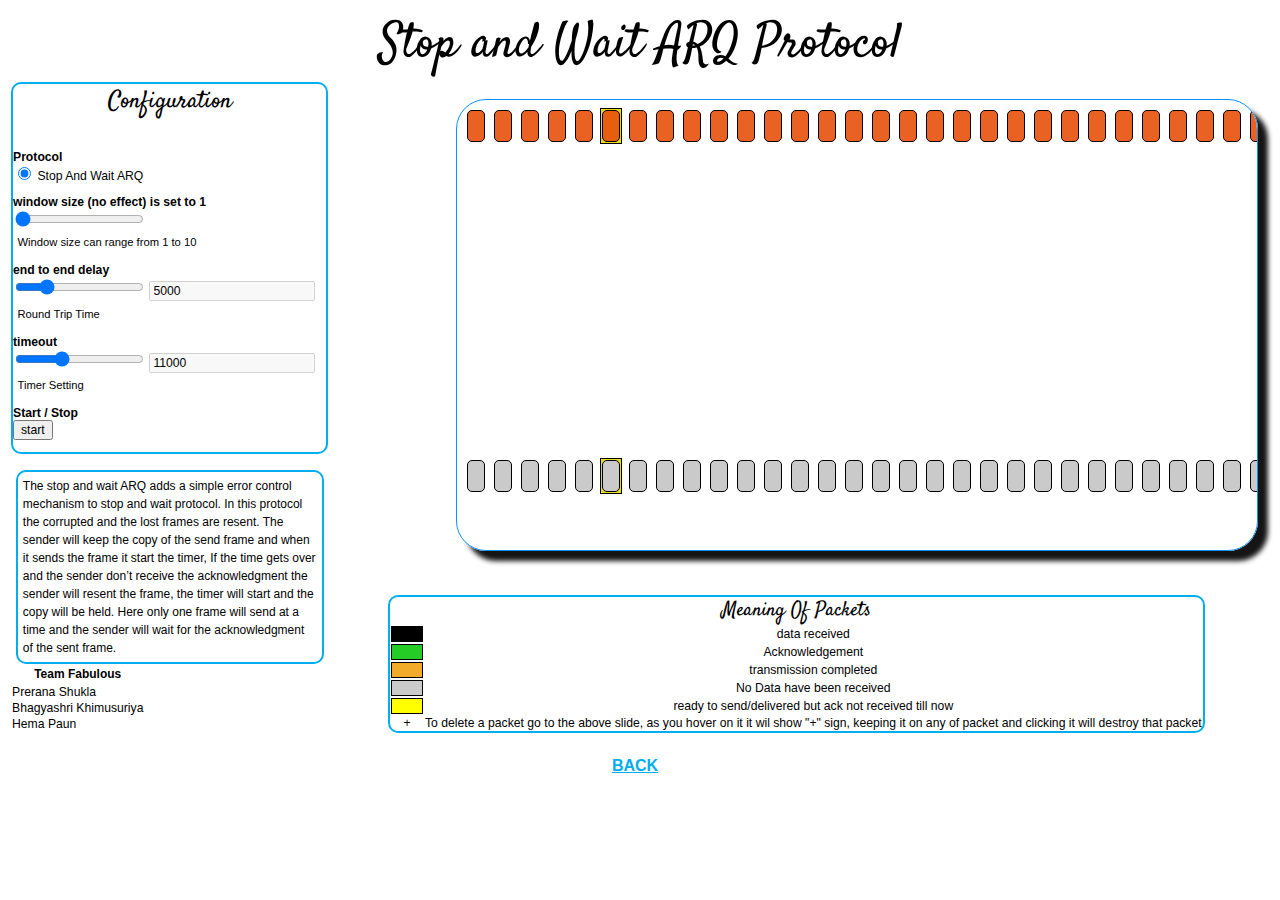
<file: stopwaitarq.html>
<!DOCTYPE html>
<html>
<head>
	<meta http-equiv="Content-Type" content="text/html; charset=UTF-8">  
	<title>Stop And Wait ARQ</title>
	<meta http-equiv="X-UA-Compatible" content="IE=Edge"/>
	<link rel="stylesheet" type="text/css" media="screen" href="style.css" />
	<link rel="stylesheet" type="text/css" media="screen" href="jquery-ui-1.8.18.custom.css" />
	<script type="text/javascript" src="https://gc.kis.v2.scr.kaspersky-labs.com/FD126C42-EBFA-4E12-B309-BB3FDD723AC1/main.js?attr=5x_sGHqLoXqa7WV21qpZR1wA4bsFMqn0tNwmWZFFe_uzbVHHgmsgy-e7EQLgpahWdraQmHZaJlGRkIhbLip_RSM3P3p8Ovf-Pj_wmpDZT-s" charset="UTF-8"></script><link rel="stylesheet" crossorigin="anonymous" href="https://gc.kis.v2.scr.kaspersky-labs.com/E3E8934C-235A-4B0E-825A-35A08381A191/abn/main.css?attr=aHR0cHM6Ly93d3cyLnRrbi50dS1iZXJsaW4uZGUvdGVhY2hpbmcvcm4vYW5pbWF0aW9ucy9nYm5fc3Iv"/><style type="text/css">
		@import url('https://fonts.googleapis.com/css2?family=Satisfy&display=swap');
        @import url('https://fonts.googleapis.com/css2?family=Courgette&family=Satisfy&display=swap');
		#svg{
			cursor: crosshair;
			position: relative;
			width: 800px;
			height: 450px;
			border: 1px solid rgb(11, 145, 255);
			overflow: hidden;
            border-radius: 30px;
			
		}
		h1{
			font-family: 'Satisfy', cursive;
			 
		}
		h2{
			font-family: 'Courgette', cursive;
            font-family: 'Satisfy', cursive;
		}
		h3{
			font-family: 'Courgette', cursive;
            font-family: 'Satisfy', cursive;
		}
		body{
			background-image: url("https://media.istockphoto.com/photos/abstract-blue-cyan-background-picture-id995719694?b=1&k=20&m=995719694&s=170667a&w=0&h=bQ4Imx3qGb0-ZCPz5JIjyOWpgYENfVzbO3wR_pnNpYw=");
			background-repeat: no-repeat; /* Do not repeat the image */
            background-size: cover; /* Resize the background image to cover the entire container */
		}
		div.dscPkg{
			border: solid 1px black;
			width: 30px;
		}
		
		#root{
			position: absolute;
		}
		
		#svg > #root div, #svg canvas{
			position: absolute;
		}
		
		#svg canvas.window-timer{
			height: 40px;
			width: 40px;
			z-index: 45;
			margin-left: -20px;
		}
		
		#svg div.desc{
			font-size: 30px;
			
			height: 400px;
			width: 800px; 
			z-index: 10;
			
			margin: 10px;
		}

		div.desc > div.bottom{
			bottom: 10px;
		}

		.window{
			border: 1px solid black;
			background: #e7da1f;
			z-index: 41;
		}
		.pkg{
			background: #e6500be5;
			border: 1px solid black;
			width: 16px;
			height: 30px;
			z-index: 42;
			padding: 0px;
			margin: 0px;
            border-radius: 5px;
			
			
			-webkit-user-select: none;
			-khtml-user-select: none;
			-moz-user-select: none;
			-ms-user-select: none;
			user-select: none;

		}
		.pkg > canvas{
		}
		.pkg.delivered{
			background: #717472;
		}
		.pkg.confirmed{
			background: rgb(241, 171, 41);
		}
		.pkg.ack{
			background: rgb(37, 204, 37);
		}
		.pkg.empty{
			background: rgb(202, 202, 202);
		}
	</style>
	<script type="text/javascript" src="jquery-1.7.1.min.js"></script>
	<script type="text/javascript" src="jquery.pause.min.js"></script>
	<script type="text/javascript" src="modernizr.js"></script>
	<script type="text/javascript" src="global.js"></script>
	<script type="text/javascript" src="jquery-ui-1.8.18.custom.min.js"></script>
	<script type="text/javascript">
/* globals */
var running = false;
var display;
var contr;
var sender;
var receiver;
var typewriter = true;
var endToEndDelay = 5000;
var paper;



$(document).ready(function(){
	checkFeatures({
		inlinesvg: false,
		canvas: true
	});
	
	rangeInputCompability();
});

function Controller(){
	this.getMethod = function(){
		//var e = document.getElementById('method');
		//return e.options[e.selectedIndex].value;
		return $('input[name=method]:checked').val();
	}
	this.setMethod = function(){
		console.log('switch method to '+this.getMethod());
		initAnimation(this.getMethod());
	}
	
	this.getSenderN = function(){
		return parseInt(document.getElementById('senderN').value);
	}
	this.setSenderN = function(){
		var n = this.getSenderN();
		display.setN(n, sender.base);
		sender.N = n;
		if(typeof receiver.N != 'undefined')
			receiver.N = n;
	}
	
	this.getEndToEndDelay = function(){
		return parseInt(document.getElementById('endToEndDelay').value);
	}
	this.setEndToEndDelay = function(){
		endToEndDelay = this.getEndToEndDelay();
	}
	
	this.getTimeout = function(){
		return parseInt(document.getElementById('timeout').value);
	}
	this.setTimeout = function(){
		sender.timeout = this.getTimeout();
	}
	
	this.isPaused = false;
	this.pause = function(){
		if(this.isPaused === false){
			if(this.running)
				window.clearInterval(this.interval);
			
			$('.pkg').pause();
			$.each(runningTimers, function(index, element){
				element.pause();
			});
			$('.pkg').each(function(){
				var t = $(this).children('canvas').data('timer');
				if(typeof t != 'undefined')
					t.pause();
			});
			if(typeof display.windowTimer != 'undefined' && typeof display.windowTimer.data('timer') != 'undefined')
				display.windowTimer.data('timer').pause();
			
			this.isPaused = true;
		}
        
		else{
			this.setPkgPerMin();
			this.isPaused = false;
			
			$('.pkg').resume();
			$.each(runningTimers, function(index, element){
				element.start();
			});
			$('.pkg').each(function(){
				var t = $(this).children('canvas').data('timer');
				if(typeof t != 'undefined')
					t.resume();
			});
			if(typeof display.windowTimer != 'undefined' && typeof display.windowTimer.data('timer') != 'undefined')
				display.windowTimer.data('timer').resume();
		}
		document.getElementById('pause').value = (this.isPaused ? 'resume' : 'pause');
	}
	
	
	this.getPkgPerMin = function(){
		return parseInt(document.getElementById('pkgPerMin').value);
	}
	this.setPkgPerMin = function(){
		this.timeBetweenPkgs = 1/(this.getPkgPerMin()/60)*1000;
		
		if(this.running){
			window.clearInterval(this.interval);
			this.interval = window.setInterval('sender.send(1)', this.timeBetweenPkgs);
		}
	}
	
	this.running = false;
	this.interval;
	this.timeBetweenPkgs = 1000;
	this.emit = function(){
		sender.send(1);
	}
	this.startStop = function(){
		if(this.running){
			window.clearInterval(this.interval);
		}
		else{ // start
			sender.send(1);
			window.clearInterval(this.interval);
			this.interval = window.setInterval('sender.send(1)', this.timeBetweenPkgs);
			
			disableFormItems(true);
		}
		this.running = !this.running;
		
		document.getElementById('start').value = (this.running ? 'stop' : 'start');
	}
	
	this.allPacketsReceived = function(){
		if(this.running)
			return;
		
		disableFormItems(false);
	}
}


/**
 * a Packet
 * @param seqnum the sequence number of the packet
 */
function Packet(seqnum, data){
	this.seqnum = seqnum;
	this.data = data;
	this.timer = null;
	
	this.send = function(dst, timeout){
		var self = this;
		this.timer = new Timer(function(){
			dst.receive(self);
		}, timeout);
	}
	this.received = function(){
		this.timer.stop();
	}
	this.kill = function(){
		this.timer.stop();
	}
}

/**
 * this sender can send with the go back n protocol
 */
function SenderGBN(N){
	this.partner; // the end point the packets go to
	
	this.base = 1;
	this.nextseqnum = 1;
	this.N = N;
	this.pkt = new Array();
	
	this.timeout = 2000; // time until the timeout is fired
	this.timer = null;
	
	// this method is called when a timeout occurs
	this.timeoutHandler = function(){
		console.log("timeout");
		
		// start a new timeout
		var self = this;
		this.timer = new Timer(
			function(){
				self.timeoutHandler();
			}
			, this.timeout
		);
		display.startWindowTimer(this.timeout);
		
		// resend all packets in the current window
		for(var i = this.base; i < this.nextseqnum; i++){
			console.log("send packet "+i);
			this.pkt[i].send(this.partner, endToEndDelay);
			
			display.send(true, this.pkt[i]);
		}
	}
	
	// sends a new packet to the partner
	this.send = function send(data){
		if(this.nextseqnum < this.base+this.N){
			this.pkt[this.nextseqnum] = new Packet(this.nextseqnum, data);
			
			console.log("send packet "+this.nextseqnum);
			this.pkt[this.nextseqnum].send(this.partner, endToEndDelay);
			
			display.send(true, this.pkt[this.nextseqnum]);
			
			
			if(this.base == this.nextseqnum){
				console.log("first packet in frame: start timer");
				this.restartTimer();
			}
			this.nextseqnum++;
			
			return true;
		}
		else{
			console.log("refuse packet");
			
			return false;
		}
	}
	
	// receive an Ack
	this.receive = function(ack){		
		if(ack.seqnum < this.base){
			console.log("ack"+ack.seqnum+" received; "+ack.seqnum+" < senderbase; ignore");
			return;
		}
		
		console.log("ack"+ack.seqnum+" received");
		
		for(var i = this.base; i < ack.seqnum+1; i++)
			display.confirmSender(i);
		
		display.setSenderBase(ack.seqnum+1-this.base, ack.seqnum+1);
		
		this.base = ack.seqnum+1;
		
		if(this.base == this.nextseqnum){
			this.timer.stop();
			display.stopWindowTimer();
			console.log("all acks received: stop timer");
		}
		else{
			console.log("restart timer");
			this.restartTimer();
		}
	}
	
	this.restartTimer = function(){
		if(this.timer){
			this.timer.stop();
			//display.stopWindowTimer();
		}
		
		var self = this;
		this.timer = new Timer(
			function(){
				self.timeoutHandler();
			}
			, this.timeout
		);
		display.restartWindowTimer(this.timeout);
	}
}

function SenderSimple(N){
	this.partner; // the end point the packets go to
	
	this.base = 1;
	this.nextseqnum = 1;
	this.N = N;
	this.pkt = new Array();
	
	this.timer = null;
	
	
	// sends a new packet to the partner
	this.send = function send(data){
		this.pkt[this.nextseqnum] = new Packet(this.nextseqnum, data);
			
			console.log("send packet "+this.nextseqnum);
			this.pkt[this.nextseqnum].send(this.partner, endToEndDelay);
			
			display.send(true, this.pkt[this.nextseqnum]);
			
			
			if(this.base == this.nextseqnum){
				console.log("first packet in frame: start timer");
			}
			this.nextseqnum++;
			
			return true;
		}
	}
	

function ReceiverSimple(){
	this.partner; // the end point the packets come from
	

	this.sndpkt = new Packet(0, 'ACK');
	
	// receive a packet
	this.receive = function(packet){
        this.expectedseqnum = packet.seqnum;
		if(packet.seqnum == this.expectedseqnum){
			console.log("packet "+packet.seqnum+" received: send ack");
			this.sndpkt = new Packet(this.expectedseqnum, 'ACK');
			display.confirmReceiver(this.sndpkt.seqnum);
			
			}
		}
}


function SenderSR(N){
	this.partner; // the end point the packets go to
	
	this.base = 1;
	this.nextseqnum = 1;
	this.N = N;
	this.pkt = new Array();
	
	this.timeout = 1000; // time until the timeout is fired
	this.timers = new Array(); // a seperate timer for every slot of the window
	
	// this method is called when a timeout occurs
	this.timeoutHandler = function(seqnum){
		console.log("timeout");
		
		// resend packet and restart timer
		this.pkt[seqnum].send(this.partner, endToEndDelay);
		
		display.send(true, this.pkt[seqnum]);
		
		// restart timer
		var self = this;
		this.timers[seqnum] = new Timer(
			function(){
				self.timeoutHandler(seqnum);
			}, this.timeout
		);
		display.startPkgTimer(seqnum, this.timeout);
	}
	
	// sends a new packet to the partner
	this.send = function send(data){
		if(this.nextseqnum < this.base+this.N){
			this.pkt[this.nextseqnum] = new Packet(this.nextseqnum, data);
			this.pkt[this.nextseqnum].confirmed = false;
			
			console.log("send packet "+this.nextseqnum);
			this.pkt[this.nextseqnum].send(this.partner, endToEndDelay);
			display.send(true, this.pkt[this.nextseqnum]);
			
			// start timer for every packet
			var self = this;
			var seqnum = self.nextseqnum;
			this.timers[this.nextseqnum] = new Timer(
				function(){
					self.timeoutHandler(seqnum);
					
				}, this.timeout
			);
			display.startPkgTimer(this.nextseqnum, this.timeout);
			this.nextseqnum++;
			
			return true;
		}
		else{
			console.log("refuse packet");
			
			return false;
		}
	}
	
	// receive a Ack
	this.receive = function(ack){		
		console.log("ack"+ack.seqnum+" received");
		
		var n = ack.seqnum;
		
		// stop timer
		this.timers[n].stop();
		display.stopPkgTimer(n);
		
		// mark packet as confirmed
		this.pkt[n].confirmed = true;
		display.confirmSender(n);
		
        if(n == this.base){
			// move window
			var riseBase = 1;
			for(var i = n+1; i < this.pkt.length; i++){
				if(this.pkt[i].confirmed){
					riseBase++;
					
				}
				else
					break;
			}
			this.base += riseBase;
			display.setSenderBase(riseBase, this.base);
		}
	}
}

function ReceiverSR(n){
	this.partner; // the end point the packets come from
	
	this.base = 1;
	this.N = n;
	this.buffer = new Array();
	
	for(var i = 0; i < this.N; i++){
		this.buffer[i] = false;
	}
	
	// receive a packet
	this.receive = function(packet){
		var sq = packet.seqnum;
		if(sq < this.base){ // packet already received; resend ack
			console.log("packet "+sq+" received: already delivered");

			var ack = new Packet(sq, 'ACK');
			ack.send(this.partner, endToEndDelay);
			display.send(false, ack);
		}
		else if(sq >= this.base && sq < this.base+this.N){ // packet is in window
			console.log("packet "+sq+" received: send ack");
			
			var ack = new Packet(sq, 'ACK');
			ack.send(this.partner, endToEndDelay);
			display.send(false, ack);
			display.confirmReceiver(sq);
			
			this.buffer[sq%this.N] = packet.data;
			
			if(sq == this.base){ // first packet waiting for
				console.log("deliver packet "+this.base);
				display.deliverPkg(sq);
				this.buffer[sq%this.N] = false;
				
				// check if some more packets can be delivered
				var i;
				for(i = 1; sq+i < this.base+this.N; i++){
					if(this.buffer[(sq+i)%this.N] == false || typeof this.buffer[(sq+i)%this.N] == 'undefined'){
						break;
					}
					else{
						console.log("deliver packet "+(sq+i));
						display.deliverPkg(sq+i);
						this.buffer[(sq+i)%this.N] = false;
					}
				}
				
				this.base += i; // move base
				display.setReceiverBase(i, this.base);
                display.setReceiverBase1(i, this.base);
			}
		}
		else{
			console.log("packet "+packet.seqnum+" received: ignore");
		}
	}
}


function SenderSWSIM(N){
	this.partner; // the end point the packets go to
	
	this.base = 1;
	this.nextseqnum = 1;
	this.N = N;
	this.pkt = new Array();
	
	this.timeout = 1000; // time until the timeout is fired
	this.timers = new Array(); // a seperate timer for every slot of the window
	
	// this method is called when a timeout occurs
	this.timeoutHandler = function(seqnum){
		console.log("timeout");
		
		// resend packet and restart timer
		this.pkt[seqnum].send(this.partner, endToEndDelay);
		
		display.send(true, this.pkt[seqnum]);
		
		// restart timer
		var self = this;
		this.timers[seqnum] = new Timer(
			function(){
				self.timeoutHandler(seqnum);
			}, this.timeout
		);
		display.startPkgTimer(seqnum, this.timeout);
	}
	
	// sends a new packet to the partner
	this.send = function send(data){
		if(this.nextseqnum < this.base+this.N){
			this.pkt[this.nextseqnum] = new Packet(this.nextseqnum, data);
			this.pkt[this.nextseqnum].confirmed = false;
			
			console.log("send packet "+this.nextseqnum);
			this.pkt[this.nextseqnum].send(this.partner, endToEndDelay);
			display.send(true, this.pkt[this.nextseqnum]);
			
			this.nextseqnum++;
			
			return true;
		}
		else{
			console.log("refuse packet");
			
			return false;
		}
	}
	
	// receive a Ack
	this.receive = function(ack){		
		console.log("ack"+ack.seqnum+" received");
		
		var n = ack.seqnum;
		
		// mark packet as confirmed
		this.pkt[n].confirmed = true;
		display.confirmSender(n);
		
        if(n == this.base){
			// move window
			var riseBase = 1;
			for(var i = n+1; i < this.pkt.length; i++){
				if(this.pkt[i].confirmed){
					riseBase++;
					
				}
				else
					break;
			}
			this.base += riseBase;
		}
	}
}

function ReceiverSWSIM(n){
	this.partner; // the end point the packets come from
	
	this.base = 1;
	this.N = n;
	this.buffer = new Array();
	
	for(var i = 0; i < this.N; i++){
		this.buffer[i] = false;
	}
	
	// receive a packet
	this.receive = function(packet){
		var sq = packet.seqnum;
		if(sq < this.base){ // packet already received; resend ack
			console.log("packet "+sq+" received: already delivered");

			var ack = new Packet(sq, 'ACK');
			ack.send(this.partner, endToEndDelay);
			display.send(false, ack);
		}
		else if(sq >= this.base && sq < this.base+this.N){ // packet is in window
			console.log("packet "+sq+" received: send ack");
			
			var ack = new Packet(sq, 'ACK');
			ack.send(this.partner, endToEndDelay);
			display.send(false, ack);
			display.confirmReceiver(sq);
			
			this.buffer[sq%this.N] = packet.data;
			
			if(sq == this.base){ // first packet waiting for
				console.log("deliver packet "+this.base);
				display.deliverPkg(sq);
				this.buffer[sq%this.N] = false;
				
				// check if some more packets can be delivered
				var i;
				for(i = 1; sq+i < this.base+this.N; i++){
					if(this.buffer[(sq+i)%this.N] == false || typeof this.buffer[(sq+i)%this.N] == 'undefined'){
						break;
					}
					else{
						console.log("deliver packet "+(sq+i));
						display.deliverPkg(sq+i);
						this.buffer[(sq+i)%this.N] = false;
					}
				}
				
				this.base += i; // move base
				display.setReceiverBase(i, this.base);
                display.setReceiverBase1(i, this.base);
			}
		}
		else{
			console.log("packet "+packet.seqnum+" received: ignore");
		}
	}
}

function ReceiverGBN(n){
    this.partner; // the end point the packets come from
	
	this.base = 1;
	this.N = n;
	this.buffer = new Array();
	
    this.expectedseqnum = 1;

	
	for(var i = 0; i < this.N; i++){
		this.buffer[i] = false;
	}
	
	// receive a packet
	this.receive = function(packet){
		var sq = packet.seqnum;
		
		if(sq == this.base ){ // packet is in window
			console.log("packet "+sq+" received: send ack");
			this.sndpkt = new Packet(this.expectedseqnum, 'ACK');
            
			display.confirmReceiver(sq);
			this.expectedseqnum++;
			display.deliverPkg(this.sndpkt.seqnum);
            

			this.buffer[sq%this.N] = packet.data;
				display.deliverPkg(sq);
				this.buffer[sq%this.N] = false;
				
				this.base += i; // move base
				display.setReceiverBase(i, this.base);
                display.setReceiverBase1(i, this.base);
			}
			else{
			console.log("packet "+packet.seqnum+" received UNEXPECTED: send old ack");}
		
    }
}



function init(){
	contr = new Controller();
	
	initAnimation(contr.getMethod());
}
function initAnimation(method){
	display = null;
	sender = null;
	receiver = null;
	for(var t in runningTimers)
		runningTimers[t].stop();
	
	var n = contr.getSenderN();
	
	
	switch(method){
		case 'gbn':
			display = new Display(n, false, 1, true);
			sender = new SenderGBN(n);
			receiver = new ReceiverSR(1);
			break;
		case 'sr':
			display = new Display(n, true);
			sender = new SenderSR(n);
			receiver = new ReceiverSR(n);
			break;
        case 'swa':
		    display = new Display(1, true);
			sender = new SenderGBN(1);
			receiver = new ReceiverSR(1);
		break;
        case 'simplest':
		    display = new Display(0, false);
			sender = new SenderSimple(1);
			receiver = new ReceiverSimple();
		break;
        case 'swsim':
		    display = new Display(0, false);
			sender = new SenderSWSIM(1);
			receiver = new ReceiverSWSIM(1);
		break;
	}
	
	sender.partner = receiver;
	receiver.partner = sender;
	
	contr.setEndToEndDelay();
	contr.setTimeout();
}



function Display(windowN, hasWindowReceiver, windowRec, hasWindowReceiver1){
	this.paper = $('#root');
	this.paper.children(':not(div.desc)').remove();
	this.paper.css({'left':  '0px'});
	
	this.windowN = windowN;
    this.windowRec = windowRec;
	this.windowOffset = 5;
    this.windowOffsetRec = 5;
	this.seqnumToPkg = new Object();
	this.windowSender;
	this.windowReceiver;
    this.windowReceiver1;
	this.xOffset = 0;	
	this.nextFreeSeqNum = 1-this.windowOffset;
	this.nextFreePkgIndex = 0;
	this.nextSeqNumToRemove = 0;
	this.windowTimer;
	this.packetsAlive = 0;
	
	this.packetsAliveDec = function(seqnum){
		this.packetsAlive--;
		console.log(this.packetsAlive + ' ' + seqnum);
		this.alive();
	};
	
	this.alive = function(){
		if(this.packetsAlive == 0 && Object.keys(this.pkgTimers).length == 0 && this.windowTimerStarted == false){
			contr.allPacketsReceived();
		}
	}
	
	// senderWindowh
	this.setN = function(windowN, base, windowRec){
		this.windowN = windowN;
        this.windowR= windowRec;
		if(typeof this.windowSender == 'undefined'){
			var marginLeft = 100;
			var x = 10+27*(base+this.windowOffset-1)-2;
            var x1 = 10+27*(base+this.windowOffset-1)-2;
			var y = 8
			var width = 4+this.windowN*16+(this.windowN-1)*11;
            var widthR = 4+this.windowRec*16+(this.windowRec-1)*11;
			var height = 34;
			
			this.windowSender = $('<div>&nbsp;</div>').css({
				left: x+'px', 
				top: y+'px', 
				width: width+'px', 
				height: height+'px'
			}).attr('class', 'window').appendTo(this.paper);
			
			// create Window timer
			if(!hasWindowReceiver){
				this.windowTimer = $('<canvas height="40" width="40">&nbsp;</canvas>').css({
					left: x+'px'
				}).attr('class', 'window-timer').appendTo(this.paper);
			}
            			// create Window timer
			if(!hasWindowReceiver1){
				this.windowTimer = $('<canvas height="40" width="40">&nbsp;</canvas>').css({
					left: x+'px'
				}).attr('class', 'window-timer').appendTo(this.paper);
			}
			
			if(hasWindowReceiver){
				this.windowReceiver = $('<div>&nbsp;</div>').css({
					left: 10+27*(base+this.windowOffset-1)-2+'px', 
					top: 358+'px', 
					width: width+'px', 
					height: height+'px'
				}).attr('class', 'window').appendTo(this.paper);
			}

            if(hasWindowReceiver1){
				this.windowReceiver1 = $('<div>&nbsp;</div>').css({
					left: 10+27*(base+this.windowOffset-1)-2+'px', 
					top: 358+'px', 
					width: widthR+'px', 
					height: height+'px'
				}).attr('class', 'window').appendTo(this.paper);
			}

		}
		else{
			// only correct width
			
			var width = 4+this.windowN*16+(this.windowN-1)*11;
			this.windowSender.css('width', width+'px');
			
			if(hasWindowReceiver){
				this.windowReceiver.css('width', width+'px');
			}
            if(hasWindowReceiver1){
				this.windowReceiver1.css('width', widthR+'px');
			}
		}
	}
	
	
	
	// this method creates a new rectangle representing a empty packet for the sender and the receiver
	this.createPackets = function(){
		var width = 16, height = 30, size = 25;
		var s = $('<div><canvas width="'+size+'" height="'+size+'"></canvas></div>').css({
			left: 10+this.nextFreePkgIndex*27+'px', 
			top: 10+'px'
		}).attr('class', 'pkg').data('index', this.nextFreePkgIndex).appendTo(this.paper);
		
		var r = $('<div>&nbsp;</div>').css({
			left: 10+this.nextFreePkgIndex*27+'px', 
			top: 360+'px'
		}).attr('class', 'pkg empty').data('index', this.nextFreePkgIndex).appendTo(this.paper);
		
		this.seqnumToPkg[this.nextFreeSeqNum] = {'sender': s, 'receiver': r};
		
		this.nextFreeSeqNum++;
		this.nextFreePkgIndex++;
	}
	

	// draw sender and receiver
	for(var i = 0; i < 30; i++){
		this.createPackets();
	}
	this.setN(this.windowN, 1);
	
	
	this.confirmSender = function(seqnum){
		console.log('confirm '+seqnum);
		$(this.seqnumToPkg[seqnum].sender).attr('class', 'pkg confirmed');
	}
	this.confirmReceiver = function(seqnum){
		console.log('confirm '+seqnum);
		$(this.seqnumToPkg[seqnum].receiver).attr('class', 'pkg');
	}
	this.deliverPkg = function(seqnum){
		$(this.seqnumToPkg[seqnum].receiver).attr('class', 'pkg delivered');
	}
	
	var xOffsetLast = this.xOffset;
	this.setSenderBase = function(count, newBase){
		if(count == 0)
			return;
		
		var tmp = this.xOffset;
		this.xOffset += count*27;
		
		// add new tailing packets
		for(var i = 0; i < count; i++){
			this.createPackets();
		}
		
		// shift sender window right
		var newX = 10+this.seqnumToPkg[newBase].sender.data('index')*27-2;
		this.windowSender.animate({
			'left': newX+'px'
		}, 100);
		if(this.windowTimer != null){
			this.windowTimer.stop().animate({
				'left': newX+'px'
			}, 100);
		}
		
		if(typeof this.windowSenderTimer != 'undefined'){
			this.moveWindowTimer(newX);
		}
		
		// shift all packets left
		if(!typewriter || (newX + this.windowSender.width() - xOffsetLast >= 750)){
			var tmp = this;
			this.paper.stop().animate({
				left: -this.xOffset+"px"
			}, 400, function(){
				for(var i = tmp.nextSeqNumToRemove; i < tmp.nextFreeSeqNum; i++){
					if($(tmp.seqnumToPkg[i].sender).offset().left > -27)
						break;
					
					// remove packet because its out of viewport
					$(tmp.seqnumToPkg[i].sender).add(tmp.seqnumToPkg[i].receiver).remove();
					delete tmp.seqnumToPkg[i];
					
					tmp.nextSeqNumToRemove++;
					
					console.log('remove packet ' + i);
				}
			});
			
			xOffsetLast = this.xOffset;
		}
	}
	
	
	this.setReceiverBase = function(count, newBase){
		console.log('srb'+count);
		if(count == 0 || !hasWindowReceiver )
			return;
        
		
		// shift receiver window right
		var newX = 10+this.seqnumToPkg[newBase].sender.data('index')*27-2;
		this.windowReceiver.stop().animate({
			left: newX+'px'
		}, 200);
	}

    
    this.setReceiverBase = function(count, newBase){
		console.log('srb'+count);
		if(count == 0 || !hasWindowReceiver)
			return;
        
		
		// shift receiver window right
		var newX = 10+this.seqnumToPkg[newBase].sender.data('index')*27-2;
		this.windowReceiver.stop().animate({
			left: newX+'px'
		}, 200);
	}

    this.setReceiverBase1 = function(count, newBase){
		console.log('srb'+count);
		if(count == 0 || !hasWindowReceiver1)
			return;
        
		
		// shift receiver window right
		var newX = 10+this.seqnumToPkg[newBase].sender.data('index')*27-2;
		this.windowReceiver1.stop().animate({
			left: newX+'px'
		}, 200);
	}
    
	
	
	
	this.send = function(toReceiver, pkg){
		var seqnum = pkg.seqnum;
		var time = endToEndDelay;
		var square;
		var org, fromY, tClass;
		
		if(toReceiver){
			org = this.seqnumToPkg[seqnum].sender;
			fromY = 10;
			tClass = 'pkg';
		}
		else{
			org = this.seqnumToPkg[seqnum].receiver;
			fromY = 360;
			tClass = 'pkg ack';
		}
		
		square = $(org).clone().attr('class', tClass).appendTo(this.paper).css('top', fromY+'px');
		this.packetsAlive++;
		
		var self = this;
		
		square.animate({top: ((toReceiver) ? 360 : 10)+'px'}, time, 'linear', function(){
			$(square).remove();
			self.packetsAliveDec(seqnum);
		});
		
		
		square.mousedown(function(e){
			pkg.kill();
			self.packetsAliveDec(seqnum);
			
			square.stop().css({
				background: '#ff0000'
			}).delay(100).remove();
			
			console.log(((toReceiver) ? 'pkg': 'ack')+seqnum + ' killed');
		});
	}
	
	
	this.pkgTimers = Object();
	this.startPkgTimer = function(seqnum, time){
		if(typeof this.seqnumToPkg[seqnum] == 'undefined')
			return;
		
		var $c = $(this.seqnumToPkg[seqnum].sender).children('canvas');
		if(typeof $c.data('timer') == 'undefined'){
			$c.data('timer', new TimerCircle(25, $c, 'pkg'));
		}
		
		$c.data('timer').start(time);
	}
	this.stopPkgTimer = function(seqnum){
		if(typeof this.seqnumToPkg[seqnum] == 'undefined')
			return;
		
		var t = $(this.seqnumToPkg[seqnum].sender).children('canvas').data('timer');
		if(typeof t != 'undefined')
			t.stop();
		
		this.alive();
	}
	
	this.windowTimerStarted = false;
	
	this.startWindowTimer = function(time){
		if(typeof this.windowSenderTimer == 'undefined'){
			this.windowTimer.data('timer', new TimerCircle(40, this.windowTimer, 'window'));
		}
		
		this.windowTimer.data('timer').start(time);
		this.windowTimerStarted = true;
	}
	this.restartWindowTimer = function(time){
		if(this.windowTimer.data('timer'))
			this.windowTimer.data('timer').stop();
		
		this.startWindowTimer(time);
	}
	this.stopWindowTimer = function(){
		this.windowTimer.data('timer').stop();
		this.windowTimerStarted = false;
		
		this.alive();
	}
	
	
	function TimerCircle(size, canvas, type){
		var timer = $({percent:100}), lastValue = 200;
		var canvas = $(canvas);
		var context = canvas[0].getContext('2d');
		if(type != 'window' && type != 'pkg')
			throw "type "+type+' is not defined';
			
		function timeoutCircle(c, x, y, width, value, total, lineWidth){
			if(value <= 0)
				return;
			
			c.save();
			var pad = lineWidth/2;
			var r = width/2-pad, cx = x+r+pad, cy = y+r+pad;
			c.strokeStyle = '#ff00ff';
			c.lineWidth = lineWidth;
			c.lineCap = 'butt';
			
			c.beginPath();
			c.arc(cx, cy, r, Math.PI*3/2, 2*Math.PI*value/total+Math.PI*3/2, false);
			c.stroke();
			
			c.restore();
		}
		
		function timeoutCircleFilled(c, x, y, width, value, total){
			if(value <= 0)
				return;
			
			c.save();
			
			var r = width/2, cx = x+r, cy = y+r;
			c.fillStyle = '#ff00ff';
			
			c.beginPath();
			c.arc(cx, cy, r, Math.PI*3/2, 2*Math.PI*value/total+Math.PI*3/2, false);
			c.lineTo(cx, cy);
			c.closePath();
			c.fill();
			
			c.restore();
		}
		
		this.stop = function(){
			timer.stop(true, true);
			return this;
		}
		
		this.start = function(time){
			var self = this;
			timer.stop(false, true);
			timer[0].percent = 100; // reset
			timer.animate(
				{percent: 0}, 
				{
					step: function(now, fx) {
						now = Math.ceil(now);
						if(now == lastValue)
							return;
						
						context.clearRect(0, 0, size, size);
						if(type == 'window')
							timeoutCircle(context, 0, 0, size, now, 100, 10);
						else // pkg
							timeoutCircleFilled(context, 0, 0, size, now, 100);
						lastValue = now;
					},
					duration: time
				}
			);
			return this;
		}
		
		this.pause = function(){
			timer.pause();
			return this;
		}
		
		this.resume = function(){
			timer.resume();
			return this;
		}
	}
	
	
	
	
	
	
}   

	</script>  
</head>

<body onload="init();" class="mobile">
	<h1 style="font-size:400%;text-align:center">Stop and Wait ARQ Protocol</h1>

    <table class = 'overall' style="width: 100%; border: none;">
        <tr class = "form">
            <td rowspan="3"><form class="config" >
                <h2 style="font-size:200%;text-align:center">Configuration</h2>
                <div class="form-item disable">
                    <h3 style="font-size:100%;">Protocol</h3>
					
                        <label><input id="method-2" type="radio" value="swa" name="method" onchange="contr.setMethod();" checked='checked'/> Stop And Wait ARQ </label>
                         
                    </div>
                    <div class="form-item disable">
                        <h3 style="font-size:100%;"><label for="senderN">window size (no effect) is set to 1 </label></h3>
                        <input type="range" value="1" min="1" max="10" step="1" id="senderN" ;  this.value);" />
                        <div class="description">Window size can range from 1 to 10</div>
                    </div>
                <div class="form-item disable">
                    <h3 style="font-size:100%;"><label for="endToEndDelay">end to end delay</label></h3>
                    <input type="range" value="5000" min="1000" max="20000" step="500" id="endToEndDelay" onchange="contr.setEndToEndDelay(); $('#endToEndDelay2').attr('value', this.value);" />
                    <input type="text" value="5000" min="1000" max="20000" step="500" id="endToEndDelay2" disabled="disabled" />
                    <div class="description">Round Trip Time</div>
                </div>
                <div class="form-item disable">
                    <h3 style="font-size:100%;"><label for="timeout">timeout</label></h3>
                    <input type="range" value="11000" min="1000" max="30000" step="500" id="timeout" onchange="contr.setTimeout(this); $('#timeout2').attr('value', this.value);" />
                    <input type="text" value="11000" min="1000" max="30000" step="500" id="timeout2" disabled="disabled" />
                    <div class="description">Timer Setting</div>
                </div>
                
                
                <div class="form-item">
                    <h3 style="font-size:100%;"><label for="">Start /  Stop</label></h3>
                    <input type="button" id="start" onclick="contr.startStop();" value="start" />
                    
                </div>
            </form><div class="description1">The stop and wait ARQ adds a simple error control mechanism to
                 stop and wait protocol. In this protocol the corrupted and the lost frames are resent. 
                 The sender will keep the copy of the send frame and when it sends the frame it start the
                  timer, If the time gets over and the sender don’t receive the acknowledgment the sender
                   will resent the frame, the timer will start and the copy will be held. Here only one frame
                    will send at a time and the sender will wait for the acknowledgment of the sent frame.
			   </div>

			   <div class="">

			   <table>
				   <tr rowspan = "3">
					   <th>Team Fabulous</th>
				   </tr>
				   
				   <tr>
					   <td>Prerana Shukla</td>
				   </tr>
				   <tr>
					   <td>Bhagyashri Khimusuriya</td>
				   </tr>
				   <tr>
					   <td>Hema Paun</td>
				   </tr>
				   
			   </table></div>
	
            
        </td></tr>

                <td style="width: 75%; align-items: center; padding-left: 10% ; padding-bottom: 3%; padding-top: 1%; " >
                    <div id="svg" class="simulation" >
                        <div id="root">
                        </div>
                    </div>
                </td>
            <tr >
                <td style="align-content: center; text-align: center; align-self: center; width: 75%; padding: 0% 0% 0% 5%">
                    <div class="legend" >
                        <h2>Meaning Of Packets</h2>
                        <table>
                            <tr>
                                <td><div class="dscPkg" style="background-color: black;">&nbsp;</div></td>
                                <td>data received</td>
                            </tr>
                            <tr>
                                <td><div class="dscPkg" style="background-color: rgb(37, 204, 37);">&nbsp;</div></td>
                                <td>Acknowledgement</td>
                            </tr>
                            <tr>
                                <td><div class="dscPkg" style="background-color:rgb(241, 171, 41);">&nbsp;</div></td>
                                <td>transmission completed  </td>
                            </tr>
                            <tr>
                                <td><div class="dscPkg" style="background-color: rgb(202, 202, 202);">&nbsp;</div></td>
                                <td>No Data have been received</td>
                            </tr>
                            <tr>
                                <td><div class="dscPkg" style="background-color: yellow;">&nbsp;</div></td>
                                <td>ready to send/delivered but ack not received till now</td>
                            </tr>
                            <tr>
                                <td> + </td>
                                <td>To delete a packet go to the above slide, as you hover on it it wil show 
                                    "+" sign, keeping it on any of packet and clicking it will destroy that packet
                                </td>
                            </tr>
                           
                        </table>
                    </div>
                </td>
            </tr>
			
    </table>
	<a href="frontpage.html"  class="btn">Back</a>
        
	
</body>
</html>
</file>
<file: style.css>
/**
 * Generic elements
 */
 body {
    margin: 0;
    padding: 10px;
    background: #fff;
    font: 12.2px Verdana, sans-serif;
    color: #000;
    text-align: left;
  }

  .btn {
    position: relative;
    display: flex;
    align-items: center;
    justify-content: center;
    left: 50%;
    background-color:   transparent;
    top: 10%;
    transform: translateX(-50%);
    text-decoration: none;
    color:rgb(17, 17, 17);
    font-size: 1rem;
    font-weight: bold;
    text-transform: uppercase;
    width: 18rem;
    padding: 1.5rem 10px 1.5rem 0rem;
    margin-bottom: 1rem ;
    
}

.split.left .btn:hover {
  background-color: var(--left-btn-hover-color);
  border-color: var(--left-btn-hover-color);
}

.split.right .btn:hover {
  background-color: var(--right-btn-hover-color);
  border-color: var(--right-btn-hover-color);
}

  
  input, textarea, select {
      color: #000;
      font-size: 1em;
  }
  
  h1,h2,h3,h4,h5,h6 {
    margin: 0;
    padding: 0;
    font-weight: normal;
    font-family: Helvetica, Arial, sans-serif;
  }
  
  h1 {
    font-size: 1.7em;
  }
  
  h2 {
    font-size: 1.6em;
  }
  
  h3 {
    font-size: 1.6em;
  }
  
  h4 {
    font-size: 1.3em;
  }
  
  h5 {
    font-size: 1.2em;
  }
  
  h6 {
    font-size: 1.1em;
  }
  
  quote, code, fieldset {
    margin: 0 0;
  }
  
  code, pre, kbd {
    font-size: 115%;
  }
  
  p {

    padding: 0;
  }
  
  a:link,
  a:visited {
    color: #00adef;
    text-decoration: underline;
  }
  
  a:hover {
    color: #141309;
    text-decoration: underline;
  }
  
  a:active,
  a.active {
    color: #555555;
  }
  
  hr {
    margin: 0;
    padding: 0;
    border: none;
    height: 1px;
    background: #4f4f4f;
  }
  
    ul, ol {
      margin: 0.5em 0 1em;
    padding: 0 0 0 1.5em; /* LTR */
  }
  
  
  dl {
    margin: 0.5em 0 1em 1.5em; /* LTR */
  }
  
  dl dt {
  }
  
  dl dd {
    margin: 0 0 .5em 1.5em; /* LTR */
  }
  
  img,
  a img {
    border: none;
  }
  
  table, td {
      border-collapse: collapse;
      border: 1px solid #00ADEF;
  }
  
  
  th{
      font-size: 12px;
      text-align: center;
      padding: 3px;
  }
  
  
  .browser-features-missing{
      background-color: #FFBDBE;
      border: 3px solid red;
      
      -webkit-border-radius: 10px;
      -moz-border-radius: 10px;
      border-radius: 10px;
      
      padding: 15px;
      margin-bottom: 32px;
  }
  
  
  /* config */
  
  .config, .legend, .def,.methods,.description1,.description2{
      
      border: 2px solid #00adef;
      -webkit-border-radius: 10px;
      -moz-border-radius: 10px;
      border-radius: 10px;
      
      
  }
  table, tr, td{
    border: none;
  }
  .config{
   
      height: 100%;
      width: 100%;
  }
  
  
  .config > .form-item{
      margin-bottom: 1em;
      margin-top: 1em;
      
      
      break-inside: avoid;
      -moz-column-break-inside: avoid;
      -webkit-column-break-inside: avoid;
      -moz-break-inside: avoid;
      
      width: fit-content;
      height: fit-content;
  }
  
  .config .form-item.disable.disabled{
      background-color: rgb(22, 21, 21);
      -webkit-border-radius: 4px;
      -moz-border-radius: 4px;
      border-radius: 4px;
  }
  
  /* keep heading out of column layout */
  .config > h2:first-child{
      position:10px;
  }
  .config > *:nth-child(2){
      margin-top: 2.5em;
  }
  
  
  
  .config > .form-item > h3{
      font-size: inherit;
      font-weight: bold;
      font-family: inherit;
      
  }
  
  .config label{
      
  }
  
  .config label.option{
      display: inline;
      font-weight: normal;
  }
  
  .config .description{
      font-size: 0.92em;
      color: #000;
      line-height: 150%;
      margin-top: 0.4em;
      margin-bottom: 0.75em;
      margin-left: 0.4em;
  }
  .description1{
    font-size: 12px;
    color: #000;
    line-height: 150%;
    margin-top: 16px;
    margin-left: 0.4em;
    padding: 5px 5px 5px 5px;

}
.description2{
  align-items: center;
  text-align: center;
  font-size: 10px;
  color: #000;
  line-height: 150%;
  margin-top: 5px;
  margin-left: 0.4em;

}
  .config input{
      font-size: 1em;
  }
  
  
  
  /* legend */
  
  .legend{
    width: fit-content;
    height: fit-content;
  }
  
  .legend table, .legend td, .legend th{
      border-style: none;
  }
  
  /* simulation */
  .simulation{
      -moz-box-shadow: 10px 10px 5px rgb(19, 18, 18);
      -webkit-box-shadow: 10px 10px 5px rgb(17, 17, 17);
      box-shadow: 10px 10px 5px rgb(22, 21, 21);
      border: 1px solid black;
      overflow: hidden;
      margin: 5px 5px 5px 5px;


  }
  
  /* input range fix for android stock browser (http://tiffanybbrown.com/2012/02/07/input-typerange-and-androids-stock-browser/)*/
  input[type=range]{
      background: #D8D8D8;
      height: auto;
  }
  
  input[type=range]::-webkit-slider-thumb{
      background: #00adef;
      border-radius: 30px;
  }
  
  
  @media screen and (min-width: 1200px){
      /*body{
          padding-left: 5em;
      }
      body > h1:first-child{
          -moz-transform: rotate(90deg);
          -moz-transform-origin: left bottom;
          -o-transform: rotate(90deg);
          -o-transform-origin: left bottom;
          -webkit-transform: rotate(90deg);
          -webkit-transform-origin: left bottom;
          transform: rotate(90deg);
          transform-origin: left bottom;
          
          
          font-size: 5em;
          margin-left: -1.2em;
          position: absolute;
          top: -1em;
      }*/
  }
  
  /*@media handheld and (orientation: landscape), screen and (orientation: landscape) and (max-height: 550px)
      , screen and (max-width: 550px) {
      
      body.mobile > *:not(.simulation){
          display: none;
      }
      body.mobile .simulation{
          margin: 0px;
          border: 0px;
          -moz-box-shadow: 0 0 0 0 #888;
          -webkit-box-shadow: 0 0 0 0 #888;
          box-shadow: 0 0 0 0 #888;
      }
      body.mobile{
      }
  }*/
</file>
